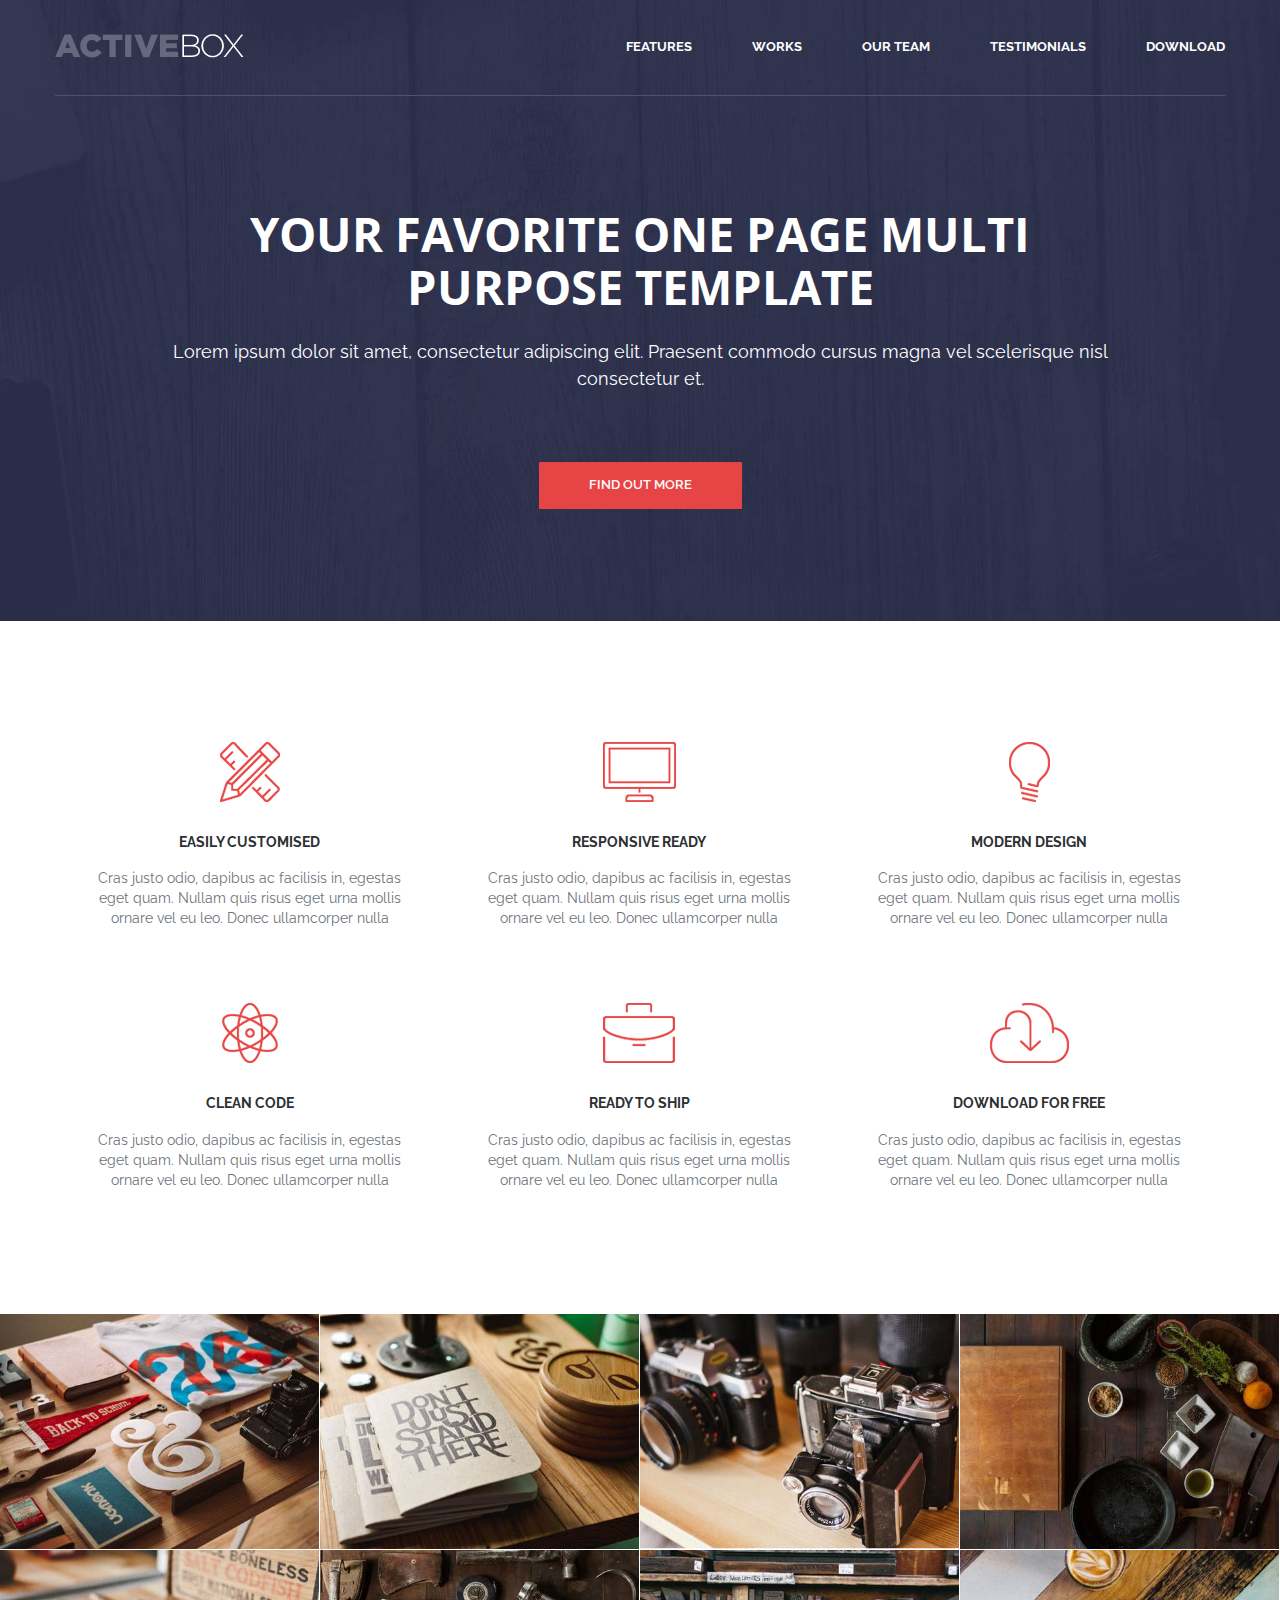
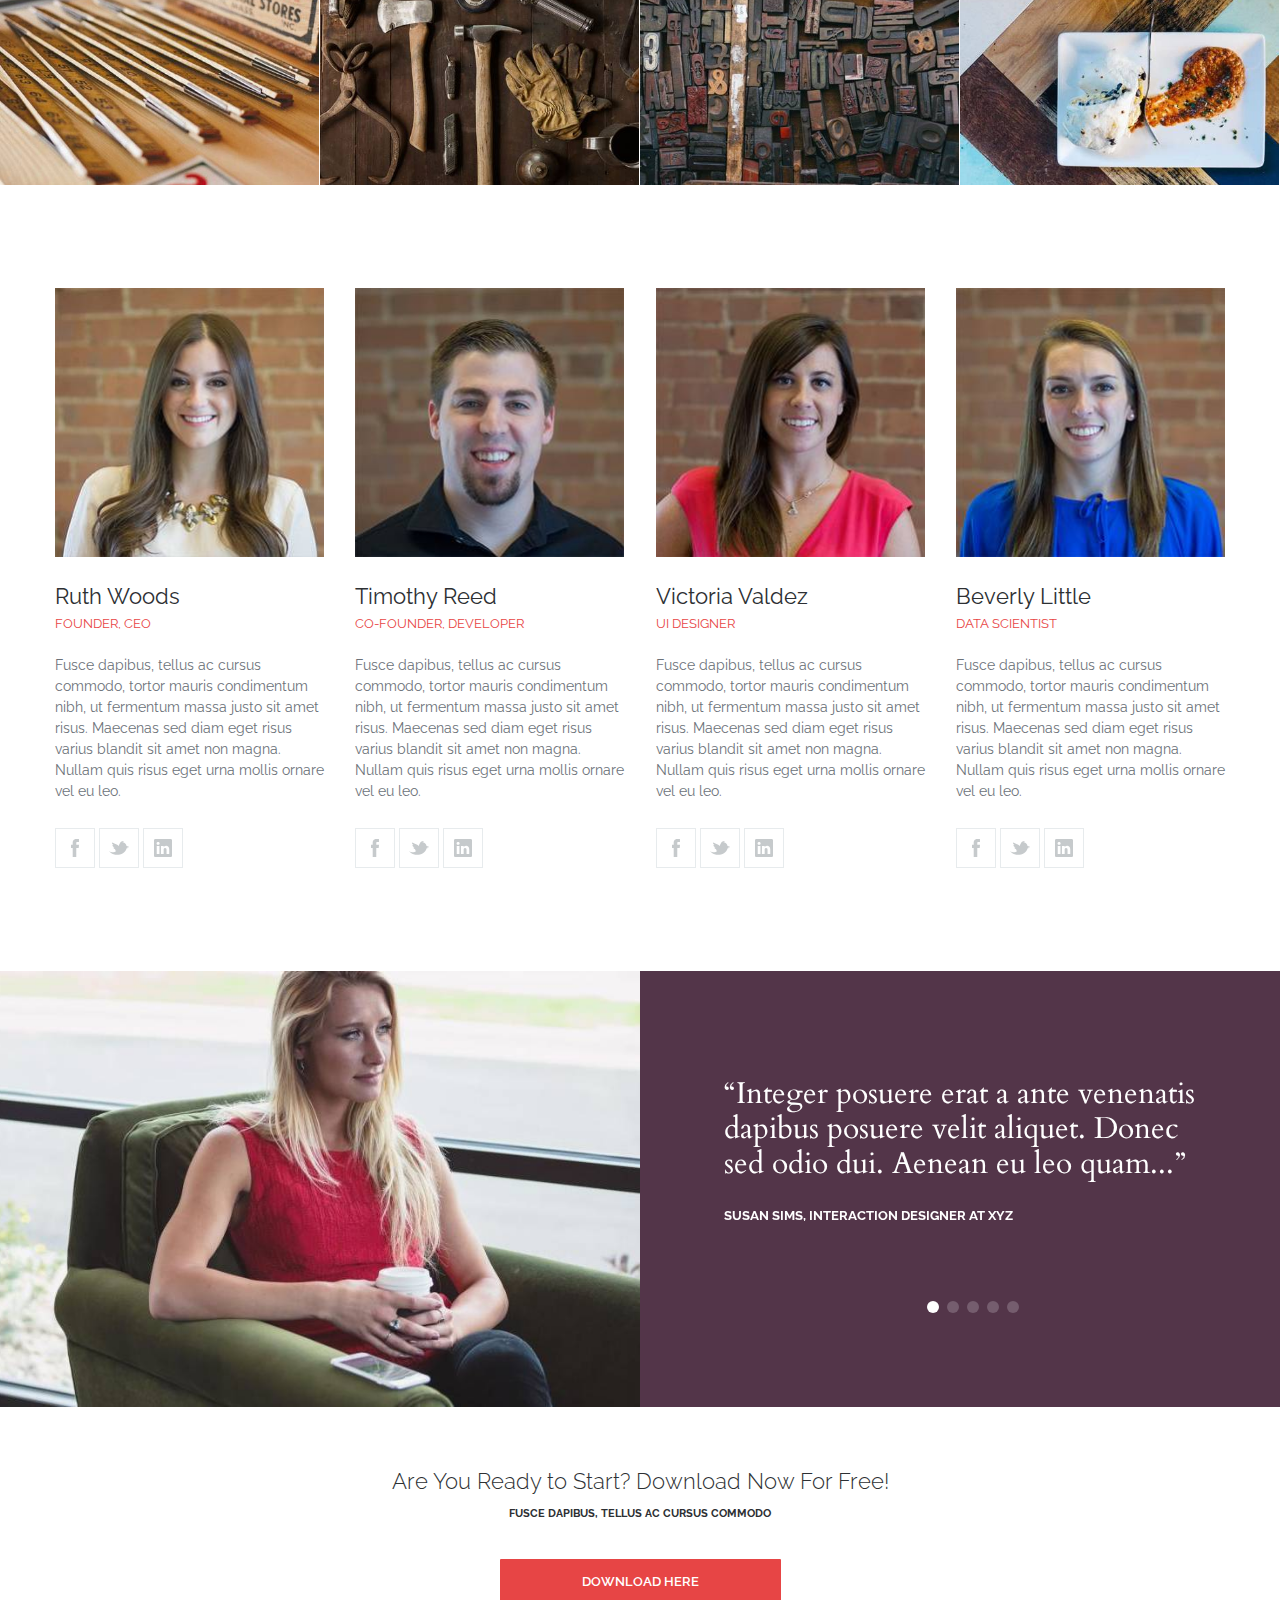
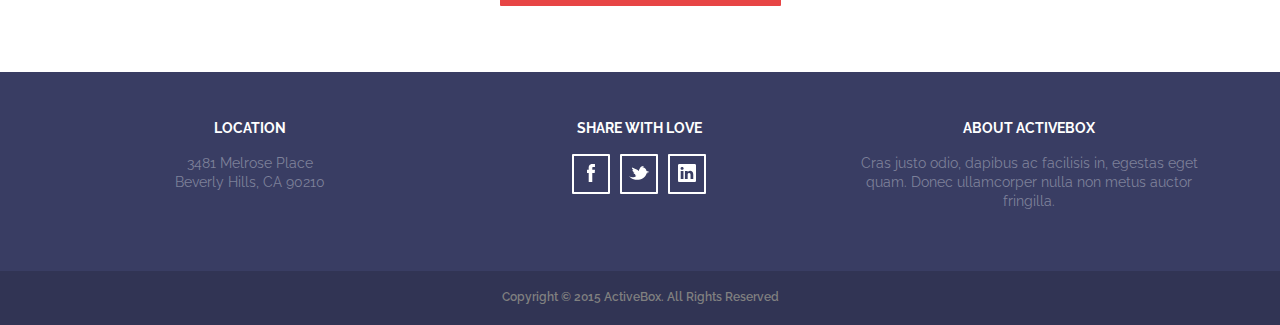
<file: activebox/index.html>
<!DOCTYPE html>
<html lang="zxx">
<head>
	<meta charset="UTF-8">
	<meta name="viewport" content="width=device-width, initial-scale=1.0">
	<link rel="stylesheet" type="text/css" href="styles/style.css">
	<link rel="icon" type="image/svg" sizes="32x32" href="icon/main.svg">
	<title>Activebox</title>
</head>
<body>
	<header class="header">
		<div class="container">
			<div class="header__row">
				<div class="header__logo"><a href="#"><img src="img/header/ActiveBox.svg" alt="logo"></a></div>
				<nav class="navigation">
					<ul class="navigation__list">
						<li class="navigation__item"><a href="features" class="navigation__link">Features</a></li>
						<li class="navigation__item"><a href="works" class="navigation__link">Works</a></li>
						<li class="navigation__item"><a href="team" class="navigation__link">Our Team</a></li>
						<li class="navigation__item"><a href="testimonials" class="navigation__link">Testimonials</a></li>
						<li class="navigation__item"><a href="download" class="navigation__link">Download</a></li>
					</ul>
				</nav>
				<div class="burger">
					<div class="burger__line"></div>
				</div>
			</div>
		</div>
	</header>
	<section class="front">
		<div class="container">
			<div class="front__col">
				<div class="front__content">
					<h1 class="front__title">Your Favorite One Page
					Multi Purpose Template</h1>
					<p class="front__text">Lorem ipsum dolor sit amet, consectetur adipiscing elit. Praesent commodo cursus magna
					vel scelerisque nisl consectetur et.</p>
					<a href="#" class="button">Find Out More</a>
				</div>
			</div>
		</div>
	</section>
	<main class="main">
		<section class="quality" id="features">
			<div class="container">
				<div class="quality__row">
					<div class="quality__item">
						<img src="img/quality/1.svg" alt="quality" class="quality__img">
						<h2 class="quality__title">Easily Customised</h2>
						<p class="quality__text">Cras justo odio, dapibus ac facilisis in, egestas eget quam. Nullam quis risus eget urna mollis ornare vel eu leo. Donec ullamcorper nulla</p>
					</div>
					<div class="quality__item">
						<img src="img/quality/2.svg" alt="quality" class="quality__img">
						<h2 class="quality__title">Responsive REady</h2>
						<p class="quality__text">Cras justo odio, dapibus ac facilisis in, egestas eget quam. Nullam quis risus eget urna mollis ornare vel eu leo. Donec ullamcorper nulla</p>
					</div>
					<div class="quality__item">
						<img src="img/quality/3.svg" alt="quality" class="quality__img">
						<h2 class="quality__title">Modern Design</h2>
						<p class="quality__text">Cras justo odio, dapibus ac facilisis in, egestas eget quam. Nullam quis risus eget urna mollis ornare vel eu leo. Donec ullamcorper nulla</p>
					</div>
					<div class="quality__item">
						<img src="img/quality/4.svg" alt="quality" class="quality__img">
						<h2 class="quality__title">Clean Code</h2>
						<p class="quality__text">Cras justo odio, dapibus ac facilisis in, egestas eget quam. Nullam quis risus eget urna mollis ornare vel eu leo. Donec ullamcorper nulla</p>
					</div>
					<div class="quality__item">
						<img src="img/quality/5.svg" alt="quality" class="quality__img">
						<h2 class="quality__title">Ready to Ship</h2>
						<p class="quality__text">Cras justo odio, dapibus ac facilisis in, egestas eget quam. Nullam quis risus eget urna mollis ornare vel eu leo. Donec ullamcorper nulla</p>
					</div>
					<div class="quality__item">
						<img src="img/quality/6.svg" alt="quality" class="quality__img">
						<h2 class="quality__title">Download for Free</h2>
						<p class="quality__text">Cras justo odio, dapibus ac facilisis in, egestas eget quam. Nullam quis risus eget urna mollis ornare vel eu leo. Donec ullamcorper nulla</p>
					</div>
				</div>
			</div>
		</section>
		<section class="works" id="works">
			<div class="works__row">
				<div class="works__item">
					<img src="img/works/1.jpg" alt="works__photo" class="works__img">
					<div class="works__hover">
						<h2 class="works__title">Project Name</h2>
						<span class="works__subtitle">User Interface Design</span>
					</div>
				</div>
				<div class="works__item">
					<img src="img/works/2.jpg" alt="works__photo" class="works__img">
					<div class="works__hover">
						<h2 class="works__title">Project Name</h2>
						<span class="works__subtitle">User Interface Design</span>
					</div>
				</div>
				<div class="works__item">
					<img src="img/works/3.jpg" alt="works__photo" class="works__img">
					<div class="works__hover">
						<h2 class="works__title">Project Name</h2>
						<span class="works__subtitle">User Interface Design</span>
					</div>
				</div>
				<div class="works__item">
					<img src="img/works/4.jpg" alt="works__photo" class="works__img">
					<div class="works__hover">
						<h2 class="works__title">Project Name</h2>
						<span class="works__subtitle">User Interface Design</span>
					</div>
				</div>
				<div class="works__item">
					<img src="img/works/5.jpg" alt="works__photo" class="works__img">
					<div class="works__hover">
						<h2 class="works__title">Project Name</h2>
						<span class="works__subtitle">User Interface Design</span>
					</div>
				</div>
				<div class="works__item">
					<img src="img/works/6.jpg" alt="works__photo" class="works__img">
					<div class="works__hover">
						<h2 class="works__title">Project Name</h2>
						<span class="works__subtitle">User Interface Design</span>
					</div>
				</div>
				<div class="works__item">
					<img src="img/works/7.jpg" alt="works__photo" class="works__img">
					<div class="works__hover">
						<h2 class="works__title">Project Name</h2>
						<span class="works__subtitle">User Interface Design</span>
					</div>
				</div>
				<div class="works__item">
					<img src="img/works/8.jpg" alt="works__photo" class="works__img">
					<div class="works__hover">
						<h2 class="works__title">Project Name</h2>
						<span class="works__subtitle">User Interface Design</span>
					</div>
				</div>
			</div>
		</section>
		<section class="comand" id="team" >
			<div class="container">
				<div class="comand__row">
					<div class="comand__item">
						<img src="img/comand/image_1.jpg" alt="photo" class="comand__photo">
						<h2 class="comand__name">Ruth Woods</h2>
						<span class="comand__prof">Founder, CEO</span>
						<p class="comand__description">Fusce dapibus, tellus ac cursus commodo, tortor mauris condimentum nibh, ut fermentum massa justo sit amet risus. Maecenas sed diam eget risus varius blandit sit amet non magna. Nullam quis risus eget urna mollis ornare vel eu leo.</p>
						<div class="comand__links">
							<a href="#" class="comand__link"><img src="img/comand/1.svg" alt="link"></a>
						    <a href="#" class="comand__link"><img src="img/comand/2.svg" alt="link"></a>
						    <a href="#" class="comand__link"><img src="img/comand/3.svg" alt="link"></a>
						</div>
					</div>
					<div class="comand__item">
						<img src="img/comand/image_2.jpg" alt="photo" class="comand__photo">
						<h2 class="comand__name">Timothy Reed</h2>
						<span class="comand__prof">Co-Founder, Developer</span>
						<p class="comand__description">Fusce dapibus, tellus ac cursus commodo, tortor mauris condimentum nibh, ut fermentum massa justo sit amet risus. Maecenas sed diam eget risus varius blandit sit amet non magna. Nullam quis risus eget urna mollis ornare vel eu leo.</p>
						<div class="comand__links">
							<a href="#" class="comand__link"><img src="img/comand/1.svg" alt="link"></a>
						    <a href="#" class="comand__link"><img src="img/comand/2.svg" alt="link"></a>
						    <a href="#" class="comand__link"><img src="img/comand/3.svg" alt="link"></a>
						</div>
					</div>
					<div class="comand__item">
						<img src="img/comand/image_3.jpg" alt="photo" class="comand__photo">
						<h2 class="comand__name">Victoria Valdez</h2>
						<span class="comand__prof">UI Designer</span>
						<p class="comand__description">Fusce dapibus, tellus ac cursus commodo, tortor mauris condimentum nibh, ut fermentum massa justo sit amet risus. Maecenas sed diam eget risus varius blandit sit amet non magna. Nullam quis risus eget urna mollis ornare vel eu leo.</p>
						<div class="comand__links">
							<a href="#" class="comand__link"><img src="img/comand/1.svg" alt="link"></a>
						    <a href="#" class="comand__link"><img src="img/comand/2.svg" alt="link"></a>
						    <a href="#" class="comand__link"><img src="img/comand/3.svg" alt="link"></a>
						</div>
					</div>
					<div class="comand__item">
						<img src="img/comand/image_4.jpg" alt="photo" class="comand__photo">
						<h2 class="comand__name">Beverly Little</h2>
						<span class="comand__prof">Data Scientist</span>
						<p class="comand__description">Fusce dapibus, tellus ac cursus commodo, tortor mauris condimentum nibh, ut fermentum massa justo sit amet risus. Maecenas sed diam eget risus varius blandit sit amet non magna. Nullam quis risus eget urna mollis ornare vel eu leo.</p>
						<div class="comand__links">
							<a href="#" class="comand__link"><img src="img/comand/1.svg" alt="link"></a>
						    <a href="#" class="comand__link"><img src="img/comand/2.svg" alt="link"></a>
						    <a href="#" class="comand__link"><img src="img/comand/3.svg" alt="link"></a>
						</div>
					</div>
				</div>
			</div>
		</section>
		<section class="review" id="testimonials">
			<div class="review__photo">
				<img src="img/review/photo.jpg" alt="photo">
			</div>
			<div class="container">
				<div class="review__row">
					<div class="slider">
						<div class="slider__item">
							<h3 class="slider__text">“Integer posuere erat a ante venenatis dapibus posuere velit aliquet. Donec sed odio dui. Aenean eu leo quam...”</h3>
							<span class="slider__aftor">Susan Sims, Interaction Designer at XYZ</span>
						</div>
						<div class="slider__item">
							<h3 class="slider__text">“Integer posuere erat a ante venenatis dapibus posuere velit aliquet. Donec sed odio dui. Aenean eu leo quam...”</h3>
							<span class="slider__aftor">Susan Sims, Interaction Designer at XYZ</span>
						</div>
						<div class="slider__item">
							<h3 class="slider__text">“Integer posuere erat a ante venenatis dapibus posuere velit aliquet. Donec sed odio dui. Aenean eu leo quam...”</h3>
							<span class="slider__aftor">Susan Sims, Interaction Designer at XYZ</span>
						</div>
						<div class="slider__item">
							<h3 class="slider__text">“Integer posuere erat a ante venenatis dapibus posuere velit aliquet. Donec sed odio dui. Aenean eu leo quam...”</h3>
							<span class="slider__aftor">Susan Sims, Interaction Designer at XYZ</span>
						</div>
						<div class="slider__item">
							<h3 class="slider__text">“Integer posuere erat a ante venenatis dapibus posuere velit aliquet. Donec sed odio dui. Aenean eu leo quam...”</h3>
							<span class="slider__aftor">Susan Sims, Interaction Designer at XYZ</span>
						</div>
					</div>
				</div>
			</div>
		</section>
		<section class="download" id="download">
			<div class="container">
				<div class="download__box">
					<h2 class="download__title">Are You Ready to Start? Download Now For Free!</h2>
					<span class="download__subtitle">Fusce dapibus, tellus ac cursus commodo</span>
					<a href="#" class="button button--download">Download Here</a>
				</div>
			</div>
		</section>
		<section class="footer">
			<div class="container">
				<div class="footer__row">
					<div class="footer__item">
						<h3 class="footer__title">Location</h3>
						<span class="footer__text">3481 Melrose Place<br>Beverly Hills, CA 90210</span>
					</div>
					<div class="footer__item">
						<h3 class="footer__title">Share with Love</h3>
						<a href="#" class="footer__link"><img src="img/footer/1.svg" alt="link"></a>
						<a href="#" class="footer__link"><img src="img/footer/2.svg" alt="link"></a>
						<a href="#" class="footer__link"><img src="img/footer/3.svg" alt="link"></a>
					</div>
					<div class="footer__item">
						<h3 class="footer__title">About ActiveBox</h3>
						<p class="footer__text">Cras justo odio, dapibus ac facilisis in, egestas eget quam. Donec ullamcorper nulla non metus auctor fringilla.</p>
					</div>
				</div>
			</div>
		</section>
	</main>
	<footer class="aftor">
		<div class="container">
			<div class="aftor__box">
				<span>Copyright © 2015 ActiveBox. All Rights Reserved</span>
			</div>
		</div>
	</footer>
	<script src="https://code.jquery.com/jquery-3.5.1.min.js"></script>
	<script src="js/slick.min.js"></script>
	<script src="js/main.js"></script>
</body>
</html>
</file>
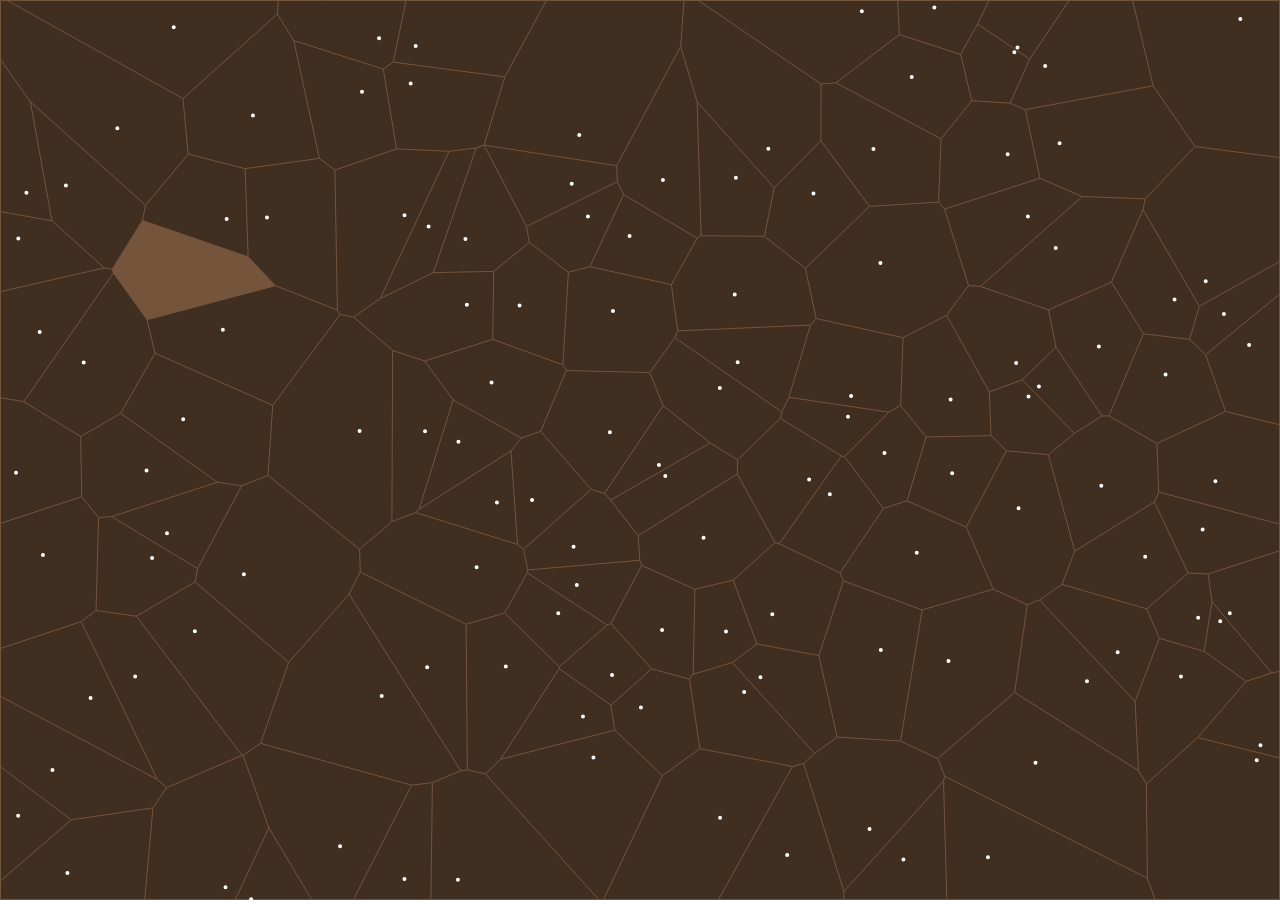
<file: delau/index.html>
<!doctype html>
<html lang="en">
<head>
  <meta charset="utf-8">
  <title>NewApp</title>
  <meta name="viewport" content="width=device-width, initial-scale=1">
  <link rel="stylesheet" href="css/style.css">
</head>
<body>
  <div class="my-canvas">
    <canvas id="myCanvas" class="p5Canvas" width="1115" height="912" style="width: 1115px; height: 912px;"></canvas>
  </div>
  <script src="js/d3-delaunay.js"></script>
  <script src="js/d3-app.js"></script>
  <script>
    const canvas = document.getElementById("myCanvas");
    app(canvas, d3.Delaunay, window).run();
  </script>
</body>
</html>
</file>
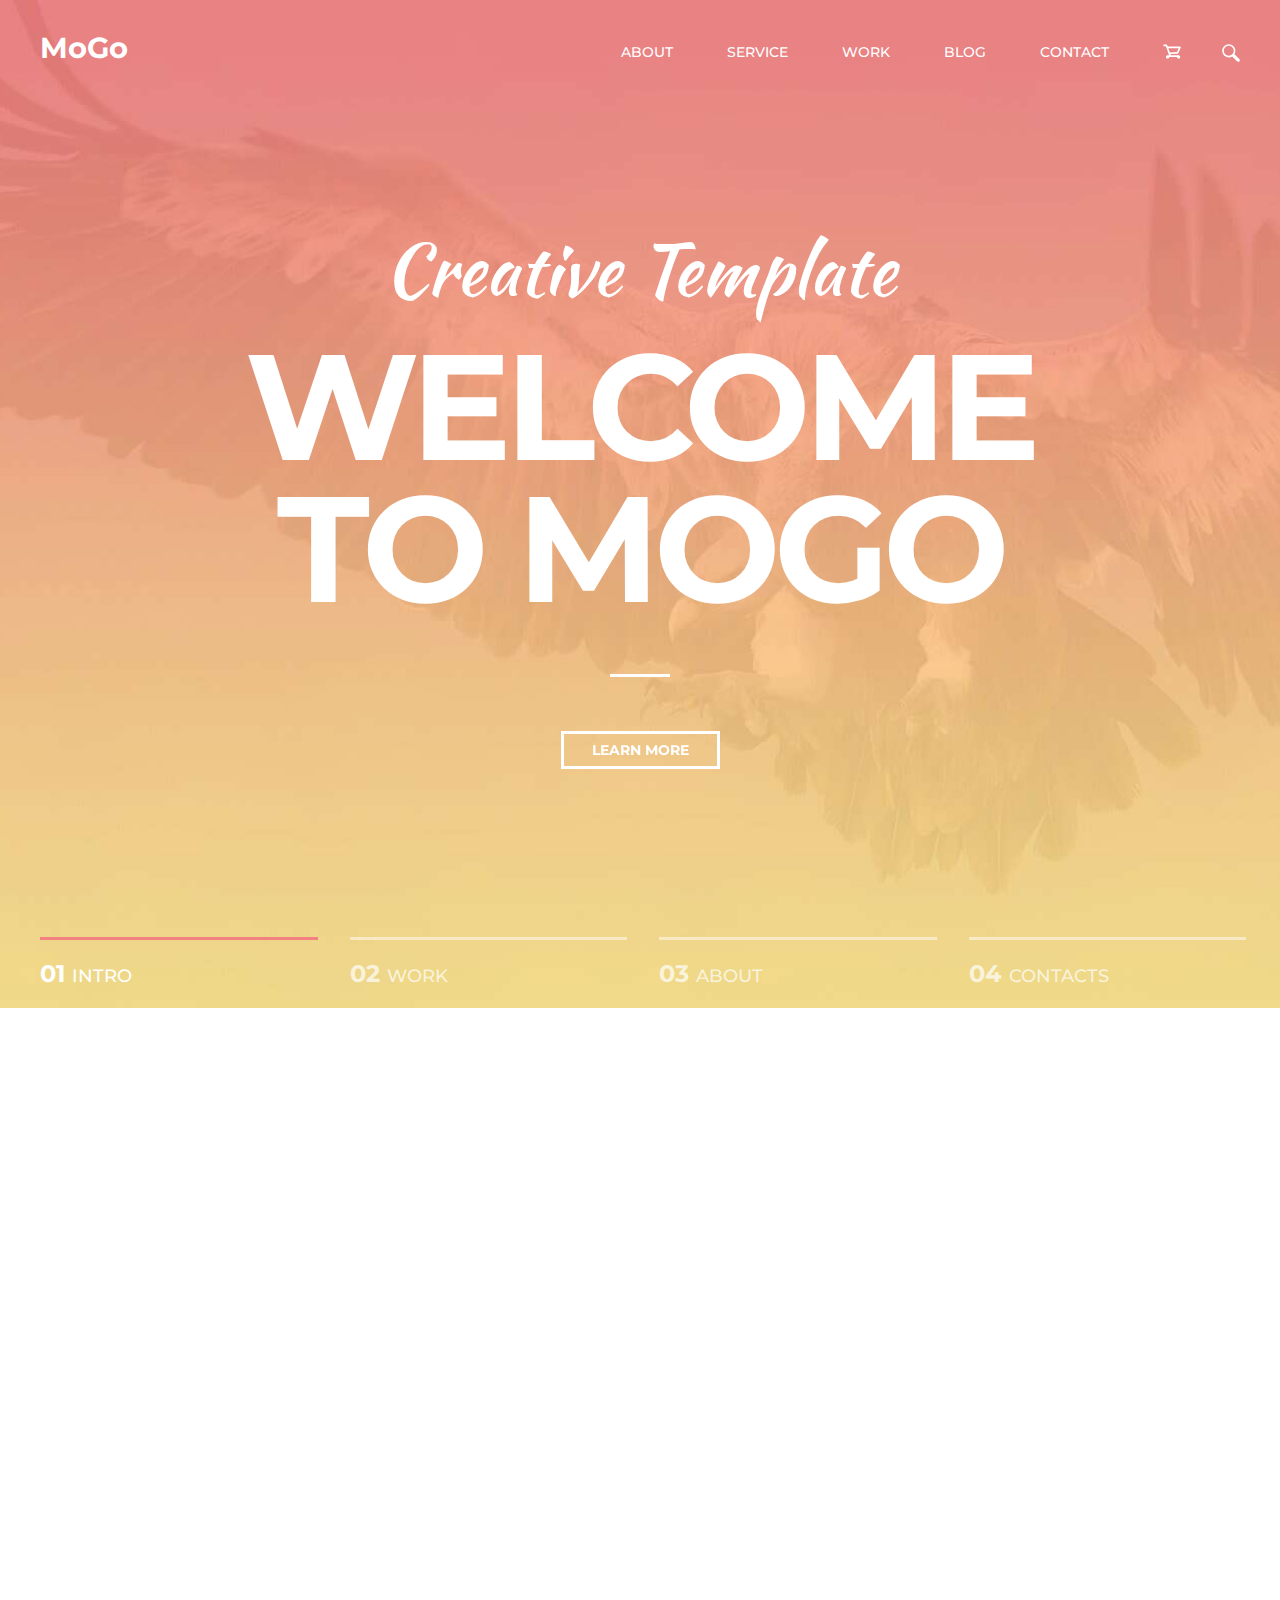
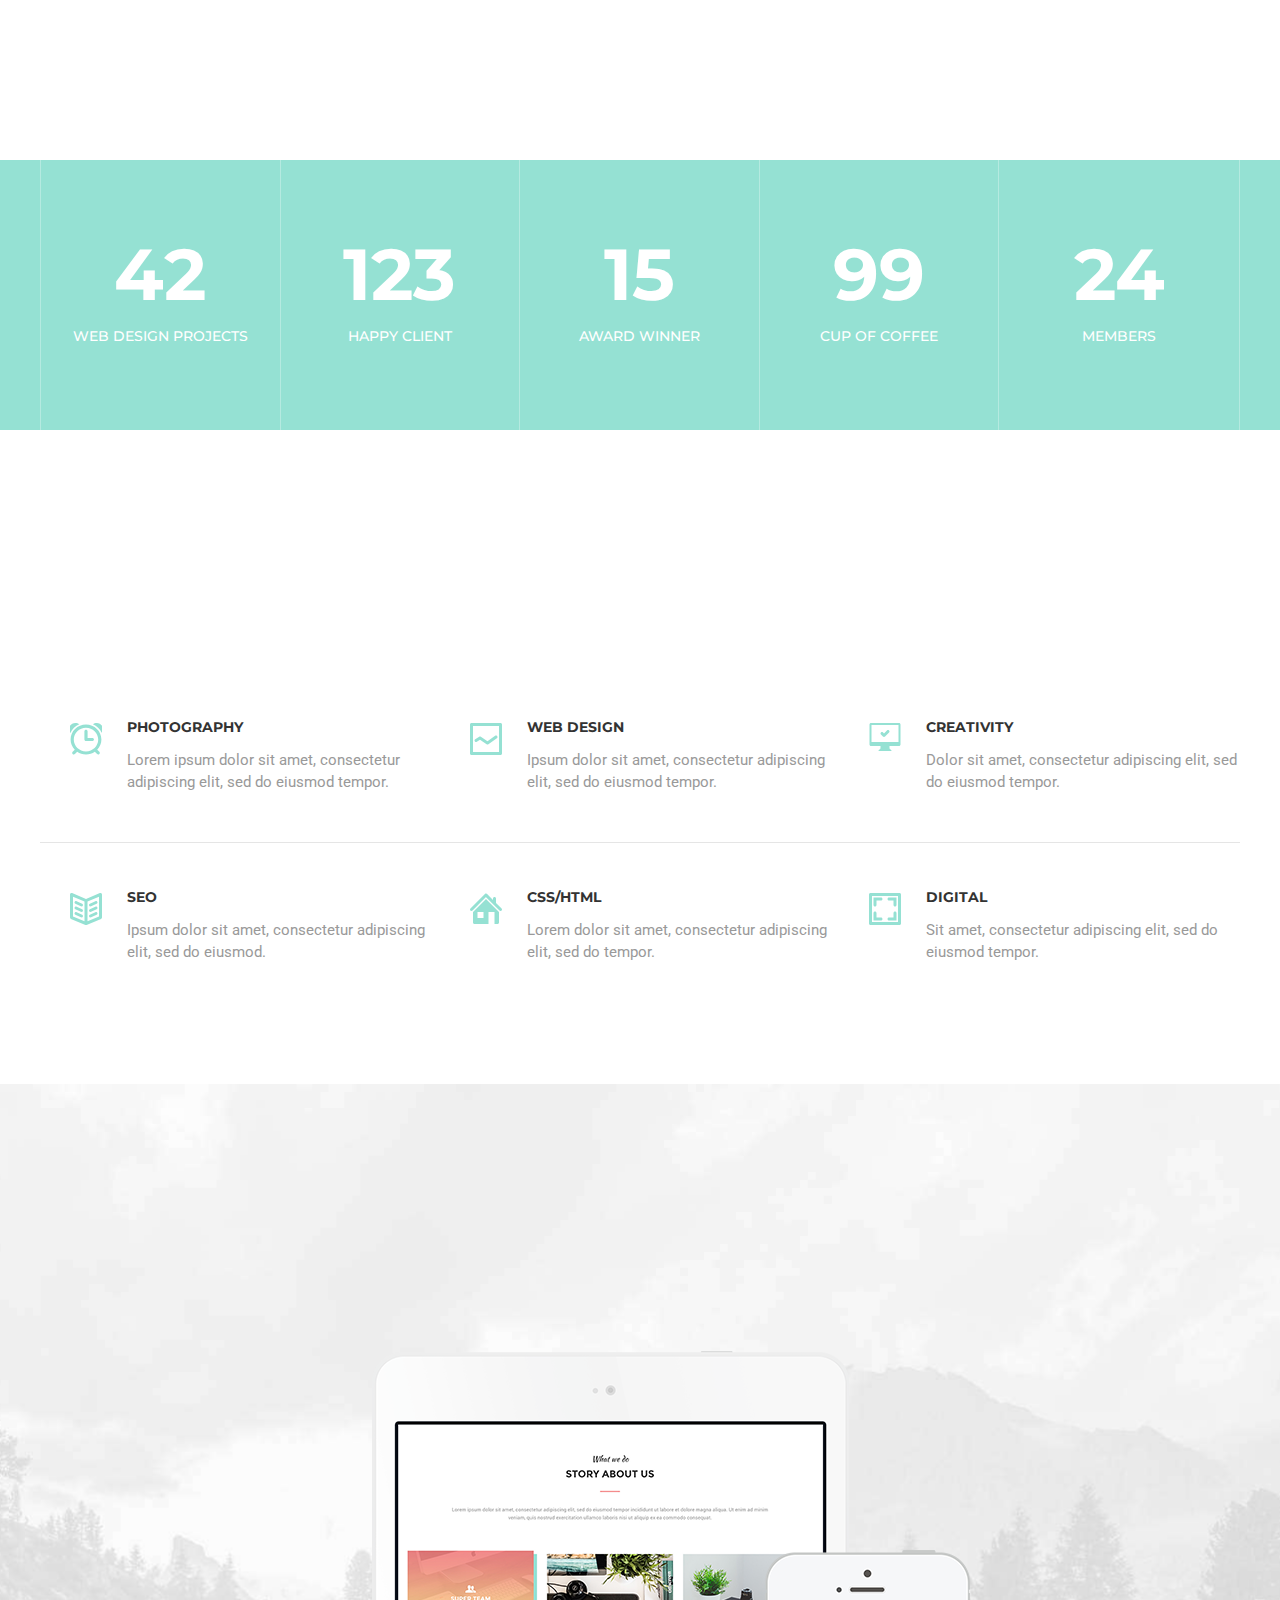
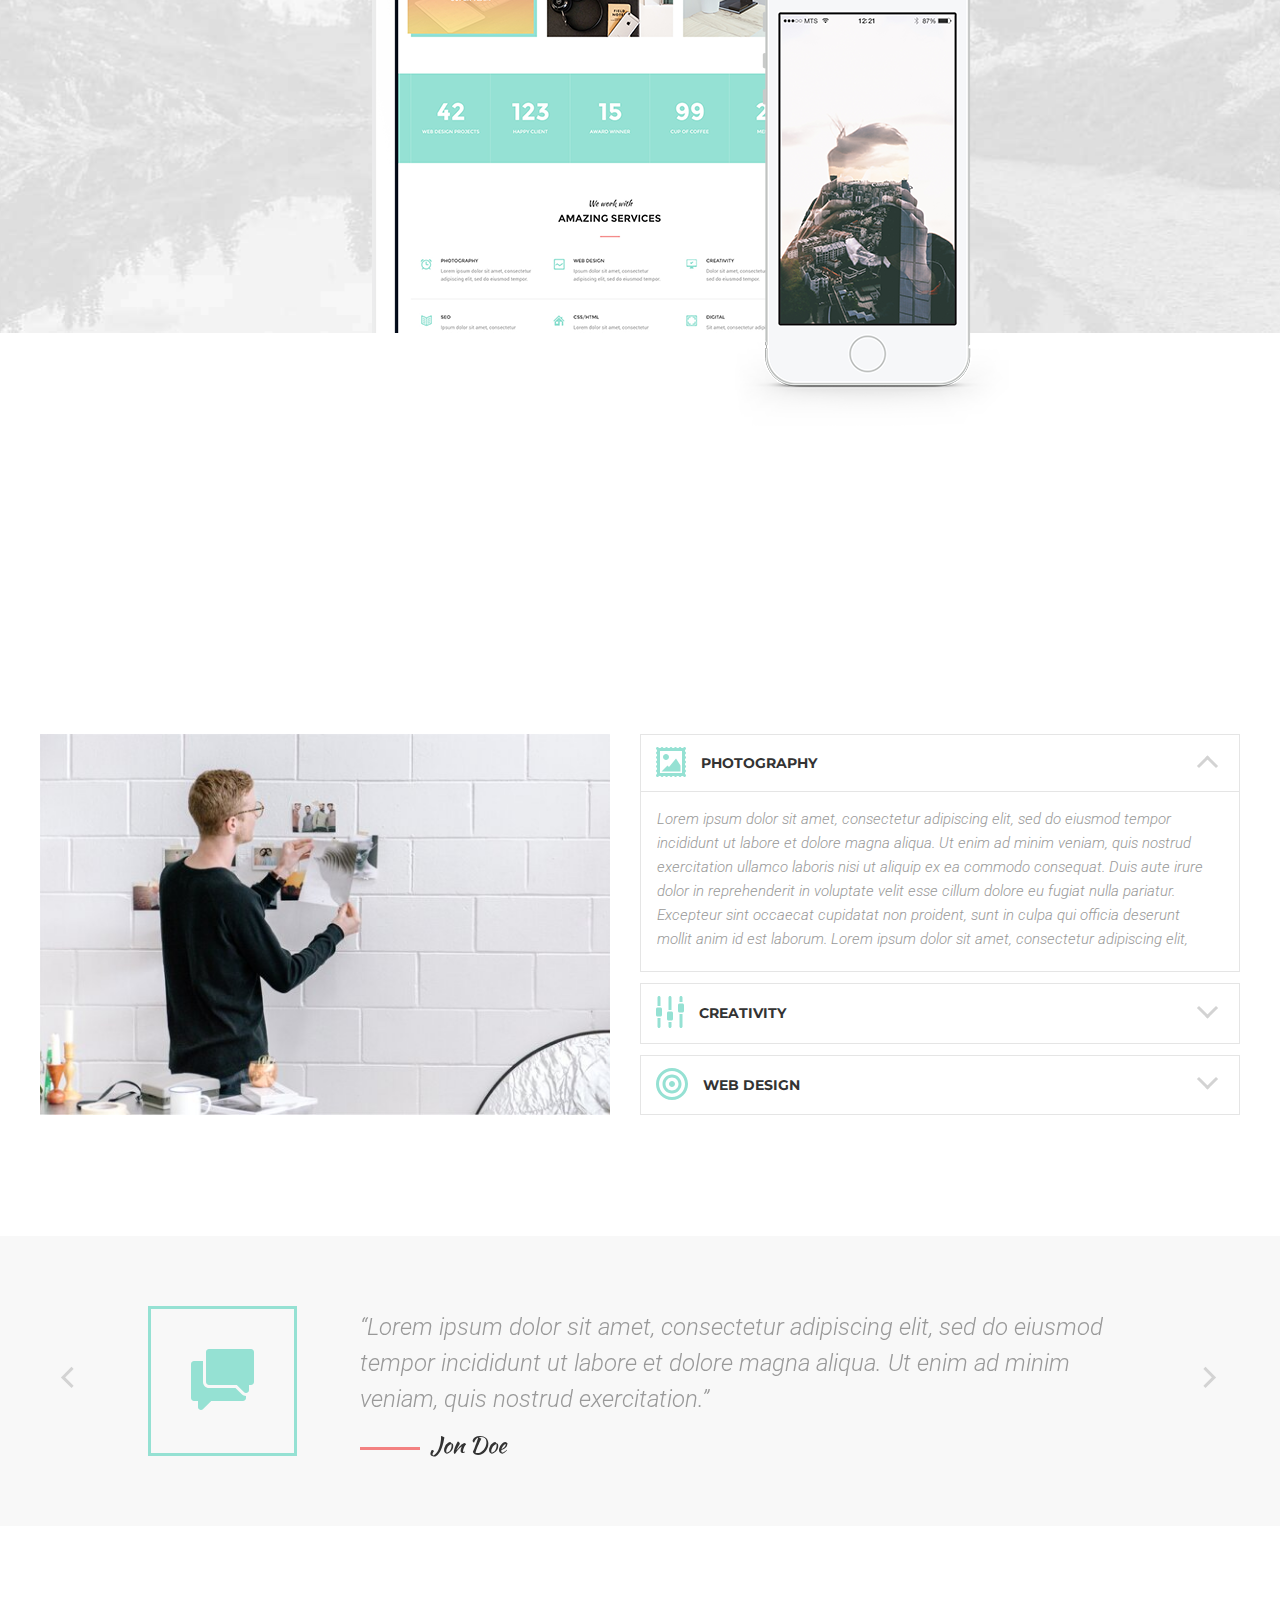
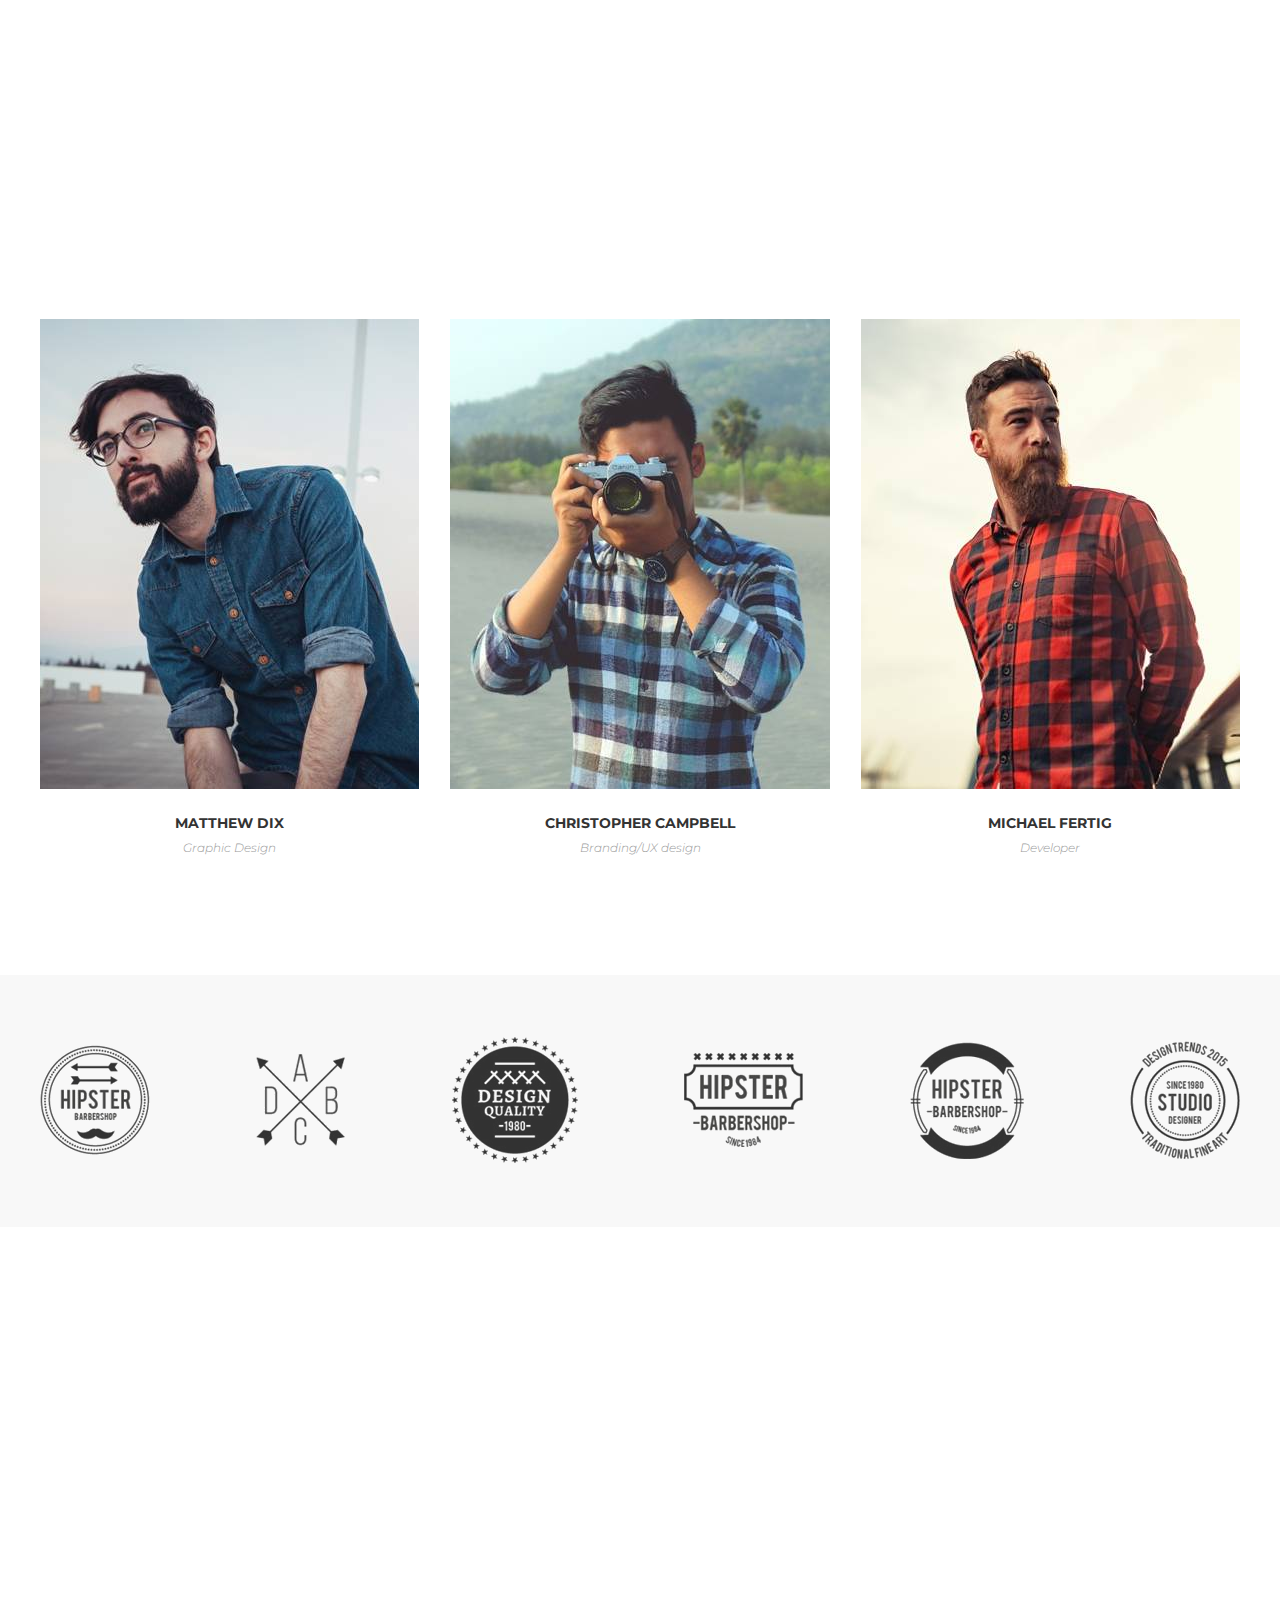
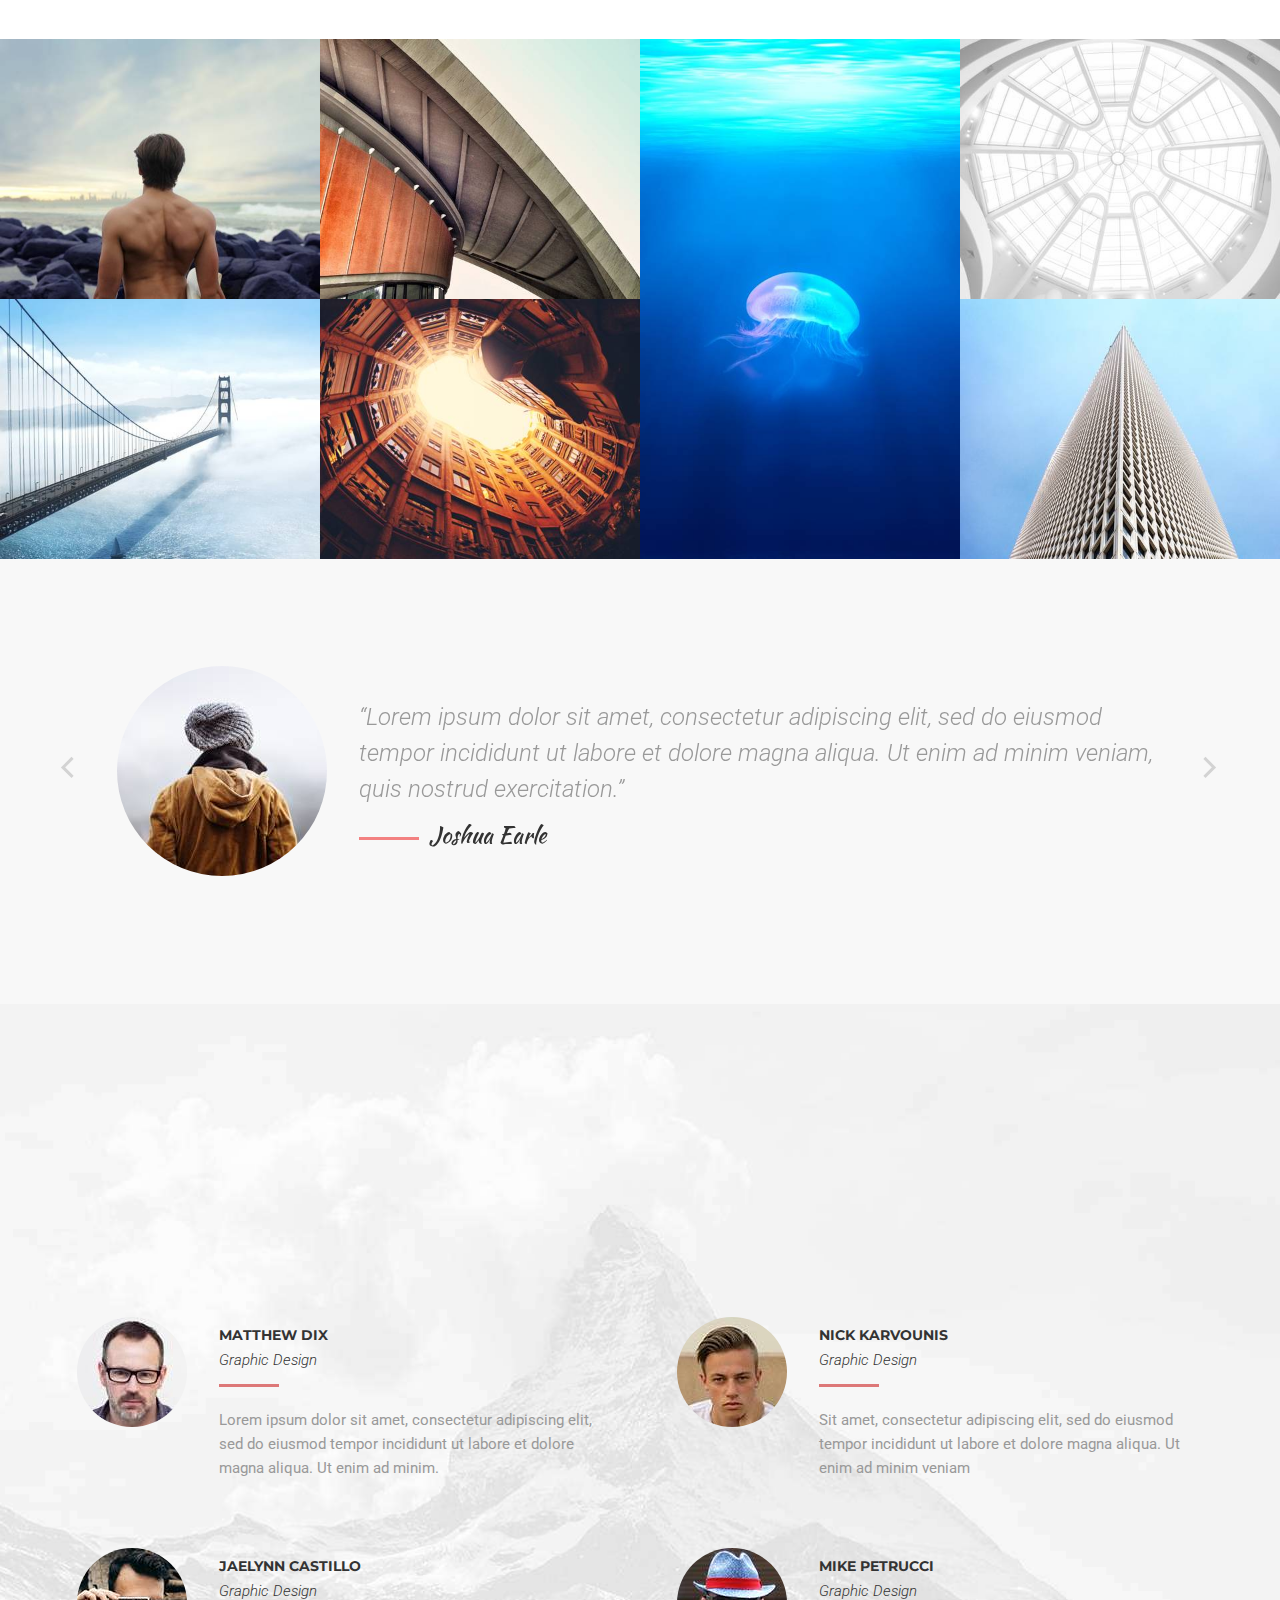
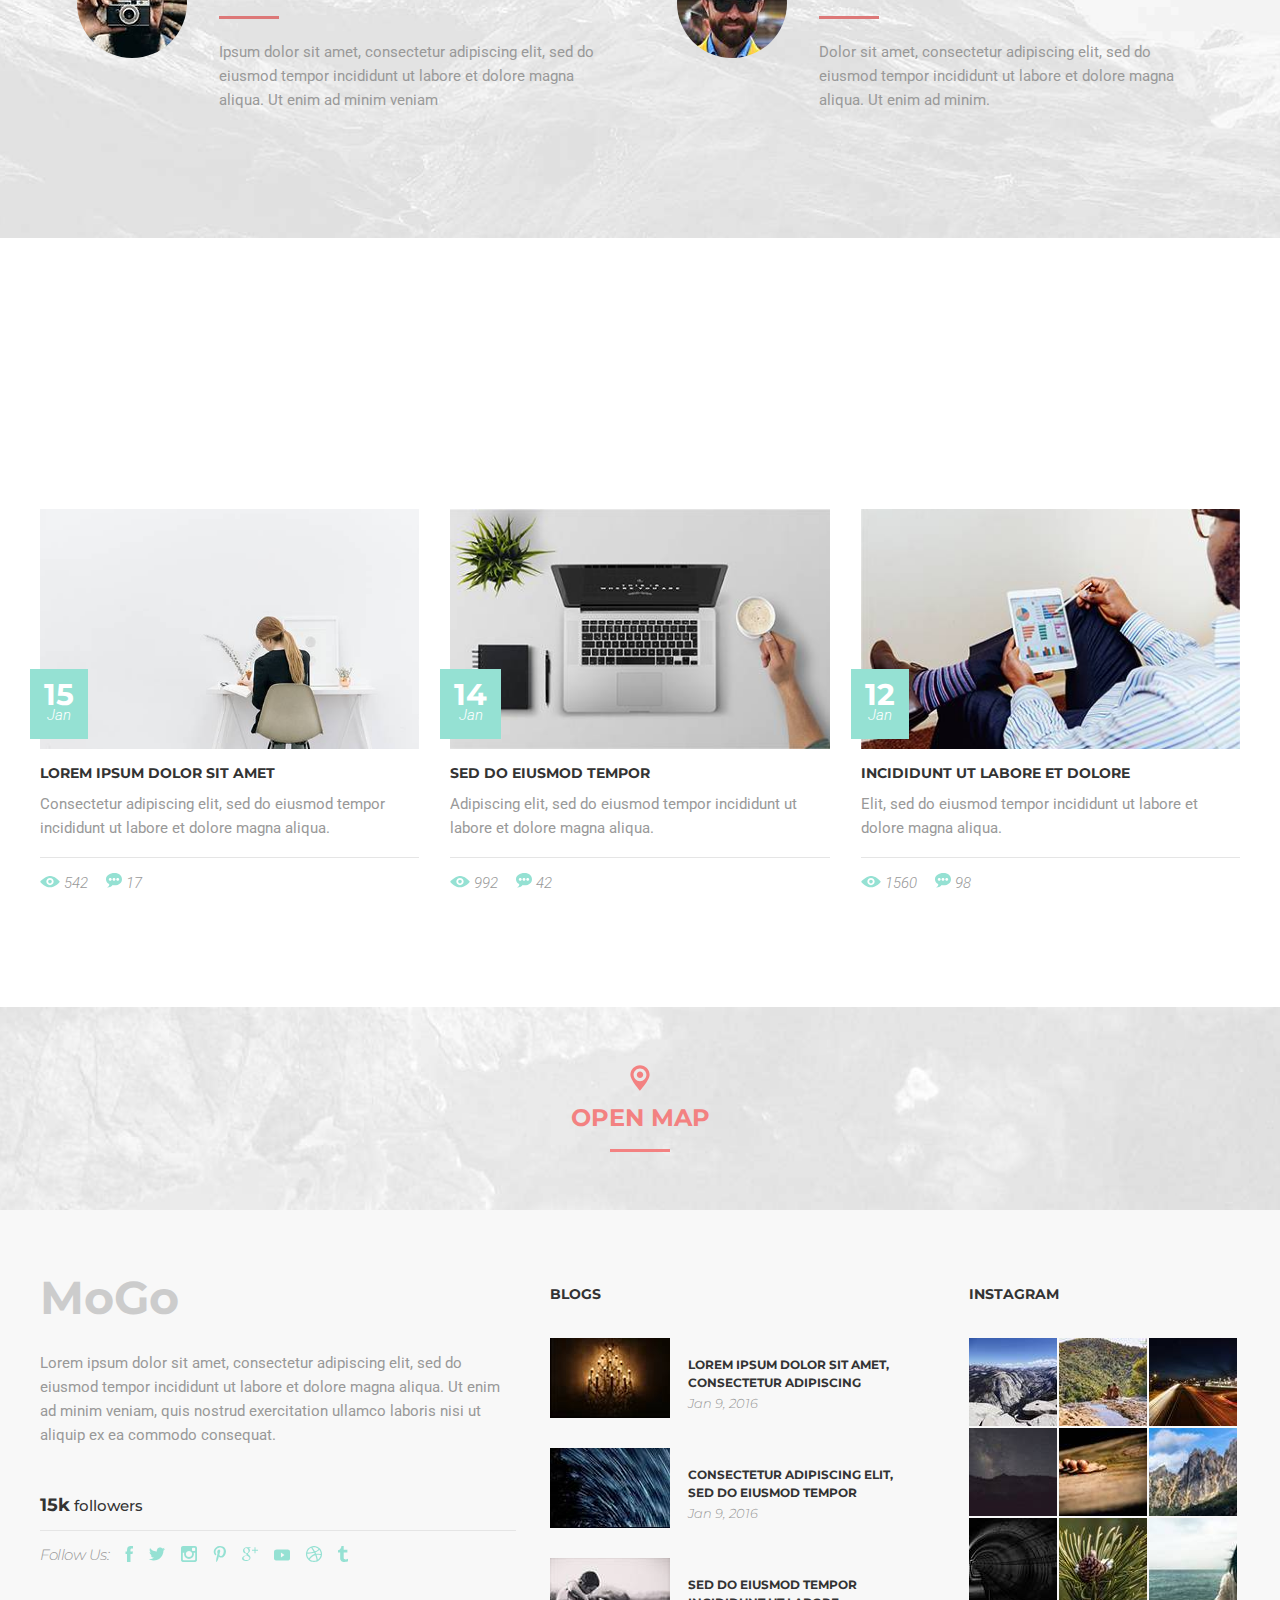
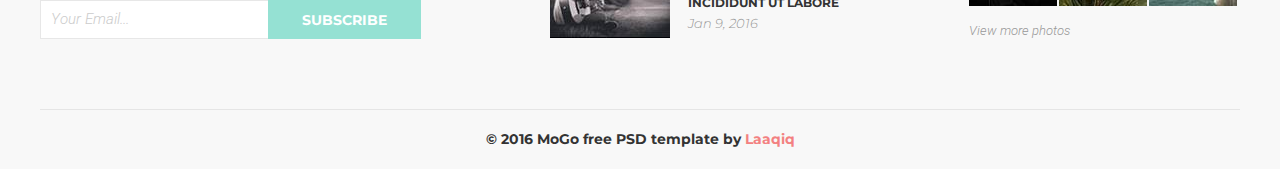
<file: mogo/index.html>
<!DOCTYPE html>
<!-- lang="zxx" -->
<html lang="zxx">
<head>
	<meta charset="UTF-8">
	<meta name="viewport" content="width=device-width, initial-scale=1.0">
	<link rel="stylesheet" type="text/css" href="styles/style.css">
	<link rel="icon" type="image/icon" sizes="32x32" href="icon/Main.ico">
	<link rel="stylesheet" type="text/css" href="styles/animation.css">
	<title>MoGo</title>
</head>
<body>
	<!-- Header -->
	<header class="header">
		<div class="container">
			<div class="header__row">
				<div class="header__logo">MoGo</div>
				<nav class="navigation">
					<ul class="navigation__list">
						<li class="navigation__item"><a href="#about" class="navigation__link">About</a></li>
						<li class="navigation__item"><a href="#service" class="navigation__link">service</a></li>
						<li class="navigation__item"><a href="#work" class="navigation__link">work</a></li>
						<li class="navigation__item"><a href="#blog" class="navigation__link">blog</a></li>
						<li class="navigation__item"><a href="#contact" class="navigation__link">contact</a></li>
						<li class="navigation__icon"><svg xmlns="http://www.w3.org/2000/svg" viewBox="0 0 18 15" width="18" height="15"><style>	tspan { white-space:pre }.shp0 { fill: #ffffff}</style><path class="navigation__icon--link" d="M17.73 3.66L17.73 3.66L15.25 9.16L15.25 9.16C15.13 9.43 14.87 9.63 14.55 9.65L14.55 9.65L7.43 10.12L7.84 11.3L15.6 11.3C16.51 11.3 17.25 12.04 17.25 12.95C17.25 13.86 16.51 14.6 15.6 14.6C14.69 14.6 13.95 13.86 13.95 12.95L6.25 12.95C6.25 13.86 5.51 14.6 4.6 14.6C3.69 14.6 2.95 13.86 2.95 12.95C2.95 12.04 3.69 11.3 4.6 11.3L6.09 11.3L2.91 2.22L1.02 2.22C0.57 2.22 0.2 1.86 0.2 1.4C0.2 0.94 0.57 0.57 1.02 0.57L3.5 0.57C3.86 0.57 4.16 0.81 4.28 1.13L4.28 1.13L4.76 2.5L16.97 2.5C17.43 2.5 17.8 2.87 17.8 3.32C17.8 3.45 17.77 3.56 17.73 3.66ZM5.34 4.15L6.86 8.51L13.95 8.03L15.7 4.15L5.34 4.15Z"/></svg></li>
				     	<li class="navigation__icon"><svg xmlns="http://www.w3.org/2000/svg" viewBox="0 0 18 18" width="18" height="18"><style>	tspan { white-space:pre }.shp0 { fill: #ffffff } </style><path class="navigation__icon--link" d="M17.32 14.98C17.62 15.28 17.8 15.69 17.8 16.15C17.8 17.06 17.06 17.8 16.15 17.8C15.69 17.8 15.28 17.61 14.98 17.32L14.98 17.32L10.15 12.48C9.17 13.06 8.02 13.4 6.8 13.4C3.15 13.4 0.2 10.45 0.2 6.8C0.2 3.15 3.15 0.2 6.8 0.2C10.45 0.2 13.4 3.15 13.4 6.8C13.4 8.02 13.06 9.16 12.48 10.15L17.32 14.98L17.32 14.98ZM6.8 1.85C4.07 1.85 1.85 4.07 1.85 6.8C1.85 9.53 4.07 11.75 6.8 11.75C9.53 11.75 11.75 9.53 11.75 6.8C11.75 4.07 9.53 1.85 6.8 1.85Z" /></svg></li>
					</ul>
				</nav>
			</div>
		</div>
	</header>
	<!-- front -->
	<section class="front">
		<div class="container">
			<div class="front__col">
				<div class="box box--front">
					<div class="front__item">
						<span class="front__suptitle">Creative Template</span>
						<h1 class="front__title">Welcome to MoGo</h1>
						<a href="#" class="button">Learn more</a>
					</div>
					<div class="front__item">
						<span class="front__suptitle">Creative Template</span>
						<h1 class="front__title">Welcome to MoGo</h1>
						<a href="#" class="button">Learn more</a>
					</div>
					<div class="front__item">
						<span class="front__suptitle">Creative Template</span>
						<h1 class="front__title">Welcome to MoGo</h1>
						<a href="#" class="button">Learn more</a>
					</div>
					<div class="front__item">
						<span class="front__suptitle">Creative Template</span>
						<h1 class="front__title">Welcome to MoGo</h1>
						<a href="#" class="button">Learn more</a>
					</div>
				</div>
				<div class="slider">
				</div>
			</div>
		</div>
	</section>
	<main class="main">
		<!-- About -->
		<section class="about" id="#about">
			<div class="container">
				<div class="box box--about">
					<span class="suptitle animation" data-animation="show-dw">What we do</span>
					<h2 class="title animation" data-animation="show-dw">Story about us</h2>
					<p class="subtitle animation" data-animation="show-dw">Lorem ipsum dolor sit amet, consectetur adipiscing elit, sed do eiusmod tempor incididunt ut labore et dolore magna aliqua. Ut enim ad minim veniam, quis nostrud exercitation ullamco laboris nisi ut aliquip ex ea commodo consequat.</p>
				</div>
				<div class="about__row">
					<div class="about__item animation no-repeat" data-animation="show-scale">
						<div class="about__photo">
							<img src="img/about/about_1.jpg" alt="photo" class="about__img">
							<div class="background">
								<div class="background__box--about">
									<img src="img/about/icons/users.png" alt="users" class="background__img">
									<h4 class="background__title">super team</h4>
								</div>
							</div>
						</div>
					</div>
					<div class="about__item animation no-repeat" data-animation="show-scale">
						<div class="about__photo">
							<img src="img/about/about_2.jpg" alt="photo" class="about__img">
							<div class="background">
								<div class="background__box--about">
									<img src="img/about/icons/users.png" alt="users" class="background__img">
									<h4 class="background__title">super team</h4>
								</div>
							</div>
						</div>
					</div>
					<div class="about__item animation no-repeat" data-animation="show-scale">
						<div class="about__photo">
							<img src="img/about/about_3.jpg" alt="photo" class="about__img">
							<div class="background">
								<div class="background__box--about">
									<img src="img/about/icons/users.png" alt="users" class="background__img">
									<h4 class="background__title">super team</h4>
								</div>
							</div>
						</div>
					</div>
				</div>
			</div>
		</section>
		<!-- Quality -->
		<section class="quality">
			<div class="container">
				<div class="quality__row">
					<div class="quality__item">
						<div class="quality__inner">
							<h3 class="quality__title">42</h3>
							<span class="quality__subtitle">Web Design Projects</span>
						</div>
					</div>
					<div class="quality__item">
						<div class="quality__inner">
							<h3 class="quality__title">123</h3>
							<span class="quality__subtitle">happy client</span>
						</div>
					</div>
					<div class="quality__item">
						<div class="quality__inner">
							<h3 class="quality__title">15</h3>
							<span class="quality__subtitle">award winner</span>
						</div>
					</div>
					<div class="quality__item">
						<div class="quality__inner">
							<h3 class="quality__title">99</h3>
							<span class="quality__subtitle">cup of coffee</span>
						</div>
					</div>
					<div class="quality__item">
						<div class="quality__inner">
							<h3 class="quality__title">24</h3>
							<span class="quality__subtitle">members</span>
						</div>
					</div>
				</div>
			</div>
		</section>
		<!-- Services -->
		<section class="services" id="#service">
			<div class="container">
				<div class="box box--services">
					<span class="suptitle animation" data-animation="show-dw">We work with</span>
					<h2 class="title animation" data-animation="show-dw">Amazing Services</h2>
				</div>
				<div class="services__row">
					<div class="services__item">
						<div class="services__photo"><img src="img/about/icons/clock.svg" class="service__img" alt="icon"></div>
						<div class="services__description">
						    <h3 class="services__title">Photography</h3>
							<p class="services__subtitle">Lorem ipsum dolor sit amet, consectetur adipiscing elit, sed do eiusmod tempor.</p>
						</div>
					</div>
					<div class="services__item">
						<div class="services__photo"><img src="img/about/icons/line.svg" class="services__img" alt="icon"></div>
						<div class="services__description">
						    <h3 class="services__title">Web Design</h3>
							<p class="services__subtitle">Ipsum dolor sit amet, consectetur adipiscing elit, sed do eiusmod tempor.</p>
						</div>
					</div>
					<div class="services__item">
						<div class="services__photo"><img src="img/about/icons/computer.svg" class="services__img" alt="icon"></div>
						<div class="services__description">
						    <h3 class="services__title">Creativity</h3>
							<p class="services__subtitle">Dolor sit amet, consectetur adipiscing elit, sed do eiusmod tempor.</p>
						</div>
					</div>
				</div>
				<div class="services__row">
					<div class="services__item">
						<div class="services__photo"><img src="img/about/icons/book.svg" class="services__img" alt="icon"></div>
						<div class="services__description">
						    <h3 class="services__title">seo</h3>
							<p class="services__subtitle">Ipsum dolor sit amet, consectetur adipiscing elit, sed do eiusmod.</p>
						</div>
					</div>
					<div class="services__item">
						<div class="services__photo"><img src="img/about/icons/home.svg" class="services__img" alt="icon"></div>
						<div class="services__description">
						    <h3 class="services__title">Css/Html</h3>
							<p class="services__subtitle">Lorem dolor sit amet, consectetur adipiscing elit, sed do tempor.</p>
						</div>
					</div>
					<div class="services__item">
						<div class="services__photo"><img src="img/about/icons/digital.svg" class="services__img" alt="icon"></div>
						<div class="services__description">
						    <h3 class="services__title">digital</h3>
							<p class="services__subtitle">Sit amet, consectetur adipiscing elit, sed do eiusmod tempor.</p>
						</div>
					</div>
				</div>
			</div>
		</section>
		<!-- Design -->
		<section class="design">
			<div class="container">
				<div class="box box--design">
					<span class="suptitle animation" data-animation="show-dw">For all devices</span>
					<h2 class="title animation" data-animation="show-dw">Unique design</h2>
				</div>
				<div class="design__inner">
					<div class="design__photo">
						<img src="img/design/ipad.png" class="design__ipad" alt="ipad">
				     	<img src="img/design/iphone.png" alt="iphone" class="design__iphone">
					</div>
				</div>
			</div>
		</section>
		<!-- Service -->
		<section class="service">
			<div class="container">
				<div class="box box--service">
					<span class="suptitle animation" data-animation="show-dw">Service</span>
					<h2 class="title animation" data-animation="show-dw">what we do</h2>
					<p class="subtitle animation" data-animation="show-dw">Lorem ipsum dolor sit amet, consectetur adipiscing elit, sed do eiusmod tempor incididunt ut labore et dolore magna aliqua. Ut enim ad minim veniam, quis nostrud exercitation ullamco laboris nisi ut aliquip ex ea commodo consequat. </p>
				</div>
				<div class="service__row">
					<div class="service__photo"><img src="img/product/photo.jpg" alt="photo" class="service__img"></div>
					<div class="list">
						<div class="list__item list__item--active">
							<div class="list__header">
								<div class="list__photo"><img src="img/product/picture.svg" alt=""></div>
								<h3 class="list__title">Photography</h3>
								<button class="list__button"></button>
							</div>
							<div class="list__content">
								<p class="list__text">Lorem ipsum dolor sit amet, consectetur adipiscing elit, sed do eiusmod tempor incididunt ut labore et dolore magna aliqua. Ut enim ad minim veniam, quis nostrud exercitation ullamco laboris nisi ut aliquip ex ea commodo consequat. Duis aute irure dolor in reprehenderit in voluptate velit esse cillum dolore eu fugiat nulla pariatur. Excepteur sint occaecat cupidatat non proident, sunt in culpa qui officia deserunt mollit anim id est laborum.
								Lorem ipsum dolor sit amet, consectetur adipiscing elit, sed do eiusmod tempor incididunt ut labore et dolore magna aliqua. Ut enim ad minim veniam, quis nostrud exercitation ullamco laboris nisi ut aliquip ex ea commodo consequat. Duis aute irure dolor in reprehenderit in voluptate velit esse cillum dolore eu fugiat nulla pariatur. Excepteur sint occaecat cupidatat non proident, sunt in culpa qui officia deserunt mollit anim id est laborum.
								</p>
							</div>
						</div>
						<div class="list__item">
							<div class="list__header">
								<div class="list__photo"><img src="img/product/equalizer.svg" alt=""></div>
								<h3 class="list__title">creativity</h3>
								<button class="list__button"></button>
							</div>
							<div class="list__content">
								<p class="list__text">Lorem ipsum dolor sit amet, consectetur adipiscing elit, sed do eiusmod tempor incididunt ut labore et dolore magna aliqua. Ut enim ad minim veniam, quis nostrud exercitation ullamco laboris nisi ut aliquip ex ea commodo consequat. Duis aute irure dolor in reprehenderit in voluptate velit esse cillum dolore eu fugiat nulla pariatur. Excepteur sint occaecat cupidatat non proident, sunt in culpa qui officia deserunt mollit anim id est laborum.</p>
							</div>
						</div>
						<div class="list__item">
							<div class="list__header">
								<div class="list__photo"><img src="img/product/bullseye.svg" alt=""></div>
								<h3 class="list__title">web design</h3>
								<button class="list__button"></button>
							</div>
							<div class="list__content">
								<p class="list__text">Lorem ipsum dolor sit amet, consectetur adipiscing elit, sed do eiusmod tempor incididunt ut labore et dolore magna aliqua. Ut enim ad minim veniam, quis nostrud exercitation ullamco laboris nisi ut aliquip ex ea commodo consequat. Duis aute irure dolor in reprehenderit in voluptate velit esse cillum dolore eu fugiat nulla pariatur. Excepteur sint occaecat cupidatat non proident, sunt in culpa qui officia deserunt mollit anim id est laborum.
								</p>
							</div>
						</div>
					</div>
				</div>
			</div>
		</section>
		<!-- Rewiews -->
		<section class="rewiews">
			<div class="container">
				<div class="rewiews__inner">
					<div class="rewiew">
						<div class="rewiew__photo"><img src="img/rewiews/rewiew__img.svg" alt="rewiew"></div>
						<div class="rewiew__box">
							<p class="rewiew__text">“Lorem ipsum dolor sit amet, consectetur adipiscing elit, sed do eiusmod tempor incididunt ut labore et dolore magna aliqua. Ut enim ad minim veniam, quis nostrud exercitation.”</p>
							<h3 class="rewiew__title">Jon Doe</h3>
						</div>
					</div>
					<div class="rewiew">
						<div class="rewiew__photo"><img src="img/rewiews/rewiew__img.svg" alt="rewiew"></div>
						<div class="rewiew__box">
							<p class="rewiew__text">“Lorem ipsum dolor sit amet, consectetur adipiscing elit, sed do eiusmod tempor incididunt ut labore et dolore magna aliqua. Ut enim ad minim veniam, quis nostrud exercitation.”</p>
							<h3 class="rewiew__title">Jon Doe</h3>
						</div>
					</div>
					<div class="rewiew">
						<div class="rewiew__photo"><img src="img/rewiews/rewiew__img.svg" alt="rewiew"></div>
						<div class="rewiew__box">
							<p class="rewiew__text">“Lorem ipsum dolor sit amet, consectetur adipiscing elit, sed do eiusmod tempor incididunt ut labore et dolore magna aliqua. Ut enim ad minim veniam, quis nostrud exercitation.”</p>
							<h3 class="rewiew__title">Jon Doe</h3>
						</div>
					</div>
				</div>
			</div>
		</section>
		<!-- Team -->
		<section class="team">
			<div class="container">
				<div class="box box--team">
					<span class="suptitle animation" data-animation="show-dw">Who we are</span>
					<h2 class="title animation" data-animation="show-dw">Meet our team</h2>
					<p class="subtitle animation" data-animation="show-dw">Lorem ipsum dolor sit amet, consectetur adipiscing elit, sed do eiusmod tempor incididunt ut labore et dolore magna aliqua. Ut enim ad minim veniam, quis nostrud exercitation ullamco laboris nisi ut aliquip ex ea commodo consequat. </p>
				</div>
				<div class="team__row">
					<div class="team-item">
						<div class="team-item__photo">
							<div class="team-item__inner">		
								<img src="img/team/1.jpg" alt="img" class="team-item__img">
							    <div class="background">
									<div class="background__links">
										<div class="background__link">
											<i class="background__img--link"><svg xmlns="http://www.w3.org/2000/svg" viewBox="0 0 13 26" width="13" height="26"><style>	tspan { white-space:pre }.shp0 { fill: #ffffff }</style><path id="facebook" class="background__icon" d="M12.09 0.2C12.09 1.68 12.09 4.32 12.09 4.32C12.09 4.32 9.05 4.02 8.29 5.18C7.88 5.82 8.12 7.68 8.09 9.02C9.41 9.02 10.79 9.02 12.11 9.02C11.77 10.58 11.53 11.64 11.28 13C10.13 13 8.06 13 8.06 13L8.06 25.8C8.06 25.8 4.27 25.8 2.48 25.8C2.48 21.85 2.48 17.25 2.48 13.05C1.61 13.05 0.97 13.05 0.11 13.05C0.11 11.57 0.11 10.5 0.11 9.02C0.95 9.02 1.61 9.02 2.45 9.02C2.58 6.07 2.62 3.15 4.08 1.67C5.73 0 7.3 0.2 12.09 0.2Z" /></svg></i>
										</div>
										<div class="background__link">
											<i class="background__img--link"><svg xmlns="http://www.w3.org/2000/svg" viewBox="0 0 26 22" width="26" height="22"><style>	tspan { white-space:pre }.shp0 { fill: #f38181 }</style><path id="twitter" class="background__icon" d="M17.51 0.6C19.55 0.56 20.63 1.31 21.66 2.25C22.54 2.17 23.68 1.68 24.35 1.34C24.57 1.22 24.79 1.1 25.01 0.98C24.62 2.02 24.1 2.83 23.3 3.45C23.13 3.59 22.95 3.77 22.73 3.86C22.73 3.86 22.73 3.87 22.73 3.87C23.87 3.86 24.81 3.35 25.7 3.07C25.7 3.07 25.7 3.07 25.7 3.08C25.23 3.82 24.6 4.58 23.92 5.12C23.65 5.34 23.37 5.56 23.1 5.77C23.11 6.98 23.08 8.13 22.86 9.15C21.54 15.04 18.07 19.04 12.57 20.76C10.59 21.37 7.4 21.63 5.14 21.07C4.01 20.79 3 20.47 2.05 20.06C1.52 19.83 1.03 19.58 0.56 19.29C0.41 19.2 0.25 19.1 0.1 19.01C0.61 19.02 1.21 19.16 1.78 19.07C2.29 18.99 2.8 19.01 3.28 18.91C4.47 18.65 5.52 18.3 6.43 17.77C6.87 17.51 7.54 17.21 7.85 16.84C7.26 16.85 6.73 16.71 6.29 16.56C4.59 15.96 3.6 14.85 2.96 13.2C3.47 13.25 4.96 13.39 5.3 13.09C4.65 13.06 4.03 12.68 3.59 12.4C2.22 11.55 1.1 10.12 1.11 7.91C1.29 7.99 1.47 8.08 1.65 8.16C1.99 8.31 2.34 8.39 2.75 8.47C2.93 8.51 3.27 8.61 3.47 8.53C3.46 8.53 3.45 8.53 3.44 8.53C3.18 8.23 2.75 8.02 2.48 7.69C1.61 6.6 0.78 4.92 1.3 2.93C1.44 2.42 1.65 1.97 1.87 1.56C1.88 1.56 1.89 1.57 1.89 1.57C2 1.79 2.22 1.94 2.37 2.12C2.82 2.68 3.37 3.18 3.93 3.62C5.85 5.12 7.58 6.04 10.35 6.72C11.05 6.89 11.87 7.03 12.71 7.03C12.47 6.34 12.55 5.23 12.73 4.56C13.2 2.89 14.22 1.68 15.71 1.04C16.06 0.88 16.46 0.77 16.87 0.68C17.09 0.65 17.3 0.63 17.51 0.6Z" /></svg></i>
										</div>
										<div class="background__link">
											<i class="background__img--link"><svg xmlns="http://www.w3.org/2000/svg" viewBox="0 0 21 26" width="21" height="26"><style>tspan { white-space:pre }.shp0 { fill: #f38181 }</style><path id="pinterest" class="background__icon" d="M9.05 16.85C8.84 17.69 8.63 18.56 8.41 19.41C8.2 20.26 8.01 21.11 7.7 21.88C7.18 23.17 6.52 24.4 5.65 25.41C5.08 26.07 5.2 25.81 5.03 25.77C4.89 25.74 4.88 25.61 4.86 25.43C4.72 24.41 4.81 23.23 4.86 22.09C4.92 20.78 5.2 19.7 5.45 18.62C5.94 16.55 6.4 14.53 6.89 12.45C6.92 12.31 7.01 12.08 6.98 12.01C6.76 11.43 6.61 10.91 6.55 10.31C6.48 9.61 6.53 8.96 6.69 8.36C6.96 7.3 7.6 6.37 8.58 6.02C9.21 5.81 9.9 5.91 10.32 6.16C10.75 6.41 11.05 6.82 11.18 7.4C11.33 8.02 11.22 8.75 11.1 9.29C10.84 10.51 10.49 11.43 10.17 12.6C10.01 13.19 9.83 13.79 9.98 14.41C10.11 14.99 10.41 15.39 10.83 15.69C11.25 16 11.75 16.17 12.45 16.15C13.68 16.1 14.53 15.32 15.1 14.58C16.01 13.39 16.57 11.79 16.78 9.89C16.84 9.28 16.89 8.57 16.85 7.88C16.76 6.59 16.36 5.56 15.72 4.76C15.11 4 14.25 3.39 13.21 3.05C12.17 2.71 10.73 2.6 9.46 2.82C7.14 3.21 5.51 4.53 4.55 6.35C4.04 7.3 3.71 8.4 3.71 9.76C3.71 10.81 3.97 11.62 4.39 12.26C4.52 12.46 4.71 12.63 4.84 12.86C5.03 13.18 4.82 13.67 4.72 14.02C4.61 14.45 4.6 15.03 4.11 15.04C3.9 15.05 3.64 14.9 3.47 14.8C2.16 14.08 1.37 12.77 1.05 11.06C0.85 10.03 0.85 8.83 1.05 7.83C1.24 6.86 1.59 5.97 1.98 5.25C2.8 3.74 3.99 2.54 5.44 1.68C6.56 1.02 7.82 0.56 9.35 0.34C9.86 0.26 10.38 0.23 10.95 0.21C12.62 0.13 14.14 0.5 15.28 1.01C16.49 1.55 17.45 2.27 18.26 3.16C19.1 4.08 19.71 5.14 20.1 6.47C20.3 7.16 20.49 7.9 20.49 8.76C20.49 9.61 20.31 10.37 20.19 11.13C19.71 13.95 18.37 16.27 16.35 17.58C15.86 17.9 15.27 18.2 14.59 18.39C13.93 18.59 13.17 18.73 12.35 18.68C11.56 18.62 10.91 18.41 10.37 18.1C9.83 17.79 9.37 17.42 9.05 16.85Z" /></svg></i>
										</div>
										<div class="background__link">
											<i class="background__img--link"><svg xmlns="http://www.w3.org/2000/svg" viewBox="0 0 26 26" width="26" height="26"><style>tspan { white-space:pre }.shp0 { fill: #f38181 } </style><path id="instagram" class="background__icon" d="M22.7 25.8L3.5 25.8C1.73 25.8 0.3 24.37 0.3 22.6L0.3 3.4C0.3 1.63 1.73 0.2 3.5 0.2L22.7 0.2C24.47 0.2 25.9 1.63 25.9 3.4L25.9 22.6C25.9 24.37 24.47 25.8 22.7 25.8ZM13.1 8.04C11.1 8.04 9.39 9.22 8.6 10.92L8.6 10.92C8.59 10.94 8.58 10.96 8.58 10.97C8.53 11.08 8.49 11.19 8.45 11.3C8.43 11.35 8.41 11.4 8.39 11.45C8.35 11.56 8.32 11.68 8.29 11.79C8.28 11.84 8.26 11.9 8.25 11.95C8.23 12.07 8.21 12.2 8.19 12.32C8.19 12.37 8.17 12.42 8.17 12.47C8.15 12.64 8.14 12.82 8.14 13C8.14 15.74 10.36 17.96 13.1 17.96C15.84 17.96 18.06 15.74 18.06 13C18.06 12.82 18.05 12.64 18.03 12.47C18.03 12.42 18.01 12.37 18.01 12.32C17.99 12.2 17.97 12.07 17.95 11.95C17.93 11.9 17.92 11.84 17.91 11.79C17.88 11.68 17.85 11.56 17.81 11.45C17.79 11.4 17.77 11.35 17.75 11.3C17.71 11.19 17.67 11.08 17.62 10.97C17.62 10.96 17.61 10.94 17.6 10.92L17.6 10.92C16.81 9.22 15.1 8.04 13.1 8.04ZM23.02 4.36C23.02 3.65 22.45 3.08 21.74 3.08L19.18 3.08C18.47 3.08 17.9 3.65 17.9 4.36L17.9 6.92C17.9 7.63 18.47 8.2 19.18 8.2L21.74 8.2C22.45 8.2 23.02 7.63 23.02 6.92L23.02 4.36ZM23.02 10.92L20.66 10.92C20.84 11.58 20.94 12.28 20.94 13C20.94 17.33 17.43 20.84 13.1 20.84C8.77 20.84 5.26 17.33 5.26 13C5.26 12.28 5.36 11.58 5.54 10.92L3.18 10.92L3.18 21.64C3.18 22.35 3.75 22.92 4.46 22.92L21.74 22.92C22.45 22.92 23.02 22.35 23.02 21.64L23.02 10.92Z" /></svg></i>
										</div>
									</div>
								</div>
							</div>
						</div>
						<div class="team__text">
							<h3 class="team__title">Matthew Dix</h3>
						    <span class="team__subtitle">Graphic Design</span>
						</div>
					</div>
					<div class="team-item">
						<div class="team-item__photo">
							<div class="team-item__inner">	
								<img src="img/team/2.jpg" alt="img" class="team-item__img">
							    <div class="background">
									<div class="background__links">
										<div class="background__link">
											<i class="background__img--link"><svg xmlns="http://www.w3.org/2000/svg" viewBox="0 0 13 26" width="13" height="26"><style>	tspan { white-space:pre }.shp0 { fill: #ffffff }</style><path class="background__icon" d="M12.09 0.2C12.09 1.68 12.09 4.32 12.09 4.32C12.09 4.32 9.05 4.02 8.29 5.18C7.88 5.82 8.12 7.68 8.09 9.02C9.41 9.02 10.79 9.02 12.11 9.02C11.77 10.58 11.53 11.64 11.28 13C10.13 13 8.06 13 8.06 13L8.06 25.8C8.06 25.8 4.27 25.8 2.48 25.8C2.48 21.85 2.48 17.25 2.48 13.05C1.61 13.05 0.97 13.05 0.11 13.05C0.11 11.57 0.11 10.5 0.11 9.02C0.95 9.02 1.61 9.02 2.45 9.02C2.58 6.07 2.62 3.15 4.08 1.67C5.73 0 7.3 0.2 12.09 0.2Z" /></svg></i>
										</div>
										<div class="background__link">
											<i class="background__img--link"><svg xmlns="http://www.w3.org/2000/svg" viewBox="0 0 26 22" width="26" height="22"><style>	tspan { white-space:pre }.shp0 { fill: #f38181 } </style><path class="background__icon" d="M17.51 0.6C19.55 0.56 20.63 1.31 21.66 2.25C22.54 2.17 23.68 1.68 24.35 1.34C24.57 1.22 24.79 1.1 25.01 0.98C24.62 2.02 24.1 2.83 23.3 3.45C23.13 3.59 22.95 3.77 22.73 3.86C22.73 3.86 22.73 3.87 22.73 3.87C23.87 3.86 24.81 3.35 25.7 3.07C25.7 3.07 25.7 3.07 25.7 3.08C25.23 3.82 24.6 4.58 23.92 5.12C23.65 5.34 23.37 5.56 23.1 5.77C23.11 6.98 23.08 8.13 22.86 9.15C21.54 15.04 18.07 19.04 12.57 20.76C10.59 21.37 7.4 21.63 5.14 21.07C4.01 20.79 3 20.47 2.05 20.06C1.52 19.83 1.03 19.58 0.56 19.29C0.41 19.2 0.25 19.1 0.1 19.01C0.61 19.02 1.21 19.16 1.78 19.07C2.29 18.99 2.8 19.01 3.28 18.91C4.47 18.65 5.52 18.3 6.43 17.77C6.87 17.51 7.54 17.21 7.85 16.84C7.26 16.85 6.73 16.71 6.29 16.56C4.59 15.96 3.6 14.85 2.96 13.2C3.47 13.25 4.96 13.39 5.3 13.09C4.65 13.06 4.03 12.68 3.59 12.4C2.22 11.55 1.1 10.12 1.11 7.91C1.29 7.99 1.47 8.08 1.65 8.16C1.99 8.31 2.34 8.39 2.75 8.47C2.93 8.51 3.27 8.61 3.47 8.53C3.46 8.53 3.45 8.53 3.44 8.53C3.18 8.23 2.75 8.02 2.48 7.69C1.61 6.6 0.78 4.92 1.3 2.93C1.44 2.42 1.65 1.97 1.87 1.56C1.88 1.56 1.89 1.57 1.89 1.57C2 1.79 2.22 1.94 2.37 2.12C2.82 2.68 3.37 3.18 3.93 3.62C5.85 5.12 7.58 6.04 10.35 6.72C11.05 6.89 11.87 7.03 12.71 7.03C12.47 6.34 12.55 5.23 12.73 4.56C13.2 2.89 14.22 1.68 15.71 1.04C16.06 0.88 16.46 0.77 16.87 0.68C17.09 0.65 17.3 0.63 17.51 0.6Z" /></svg></i>

										</div>
										<div class="background__link">
											<i class="background__img--link"><svg xmlns="http://www.w3.org/2000/svg" viewBox="0 0 21 26" width="21" height="26"><style>tspan { white-space:pre }	.shp0 { fill: #f38181 } </style><path class="background__icon" d="M9.05 16.85C8.84 17.69 8.63 18.56 8.41 19.41C8.2 20.26 8.01 21.11 7.7 21.88C7.18 23.17 6.52 24.4 5.65 25.41C5.08 26.07 5.2 25.81 5.03 25.77C4.89 25.74 4.88 25.61 4.86 25.43C4.72 24.41 4.81 23.23 4.86 22.09C4.92 20.78 5.2 19.7 5.45 18.62C5.94 16.55 6.4 14.53 6.89 12.45C6.92 12.31 7.01 12.08 6.98 12.01C6.76 11.43 6.61 10.91 6.55 10.31C6.48 9.61 6.53 8.96 6.69 8.36C6.96 7.3 7.6 6.37 8.58 6.02C9.21 5.81 9.9 5.91 10.32 6.16C10.75 6.41 11.05 6.82 11.18 7.4C11.33 8.02 11.22 8.75 11.1 9.29C10.84 10.51 10.49 11.43 10.17 12.6C10.01 13.19 9.83 13.79 9.98 14.41C10.11 14.99 10.41 15.39 10.83 15.69C11.25 16 11.75 16.17 12.45 16.15C13.68 16.1 14.53 15.32 15.1 14.58C16.01 13.39 16.57 11.79 16.78 9.89C16.84 9.28 16.89 8.57 16.85 7.88C16.76 6.59 16.36 5.56 15.72 4.76C15.11 4 14.25 3.39 13.21 3.05C12.17 2.71 10.73 2.6 9.46 2.82C7.14 3.21 5.51 4.53 4.55 6.35C4.04 7.3 3.71 8.4 3.71 9.76C3.71 10.81 3.97 11.62 4.39 12.26C4.52 12.46 4.71 12.63 4.84 12.86C5.03 13.18 4.82 13.67 4.72 14.02C4.61 14.45 4.6 15.03 4.11 15.04C3.9 15.05 3.64 14.9 3.47 14.8C2.16 14.08 1.37 12.77 1.05 11.06C0.85 10.03 0.85 8.83 1.05 7.83C1.24 6.86 1.59 5.97 1.98 5.25C2.8 3.74 3.99 2.54 5.44 1.68C6.56 1.02 7.82 0.56 9.35 0.34C9.86 0.26 10.38 0.23 10.95 0.21C12.62 0.13 14.14 0.5 15.28 1.01C16.49 1.55 17.45 2.27 18.26 3.16C19.1 4.08 19.71 5.14 20.1 6.47C20.3 7.16 20.49 7.9 20.49 8.76C20.49 9.61 20.31 10.37 20.19 11.13C19.71 13.95 18.37 16.27 16.35 17.58C15.86 17.9 15.27 18.2 14.59 18.39C13.93 18.59 13.17 18.73 12.35 18.68C11.56 18.62 10.91 18.41 10.37 18.1C9.83 17.79 9.37 17.42 9.05 16.85Z" /></svg></i>
										</div>
										<div class="background__link">
											<i class="background__img--link"><svg xmlns="http://www.w3.org/2000/svg" viewBox="0 0 26 26" width="26" height="26"><style>tspan { white-space:pre }.shp0 { fill: #f38181 } </style><path class="background__icon" d="M22.7 25.8L3.5 25.8C1.73 25.8 0.3 24.37 0.3 22.6L0.3 3.4C0.3 1.63 1.73 0.2 3.5 0.2L22.7 0.2C24.47 0.2 25.9 1.63 25.9 3.4L25.9 22.6C25.9 24.37 24.47 25.8 22.7 25.8ZM13.1 8.04C11.1 8.04 9.39 9.22 8.6 10.92L8.6 10.92C8.59 10.94 8.58 10.96 8.58 10.97C8.53 11.08 8.49 11.19 8.45 11.3C8.43 11.35 8.41 11.4 8.39 11.45C8.35 11.56 8.32 11.68 8.29 11.79C8.28 11.84 8.26 11.9 8.25 11.95C8.23 12.07 8.21 12.2 8.19 12.32C8.19 12.37 8.17 12.42 8.17 12.47C8.15 12.64 8.14 12.82 8.14 13C8.14 15.74 10.36 17.96 13.1 17.96C15.84 17.96 18.06 15.74 18.06 13C18.06 12.82 18.05 12.64 18.03 12.47C18.03 12.42 18.01 12.37 18.01 12.32C17.99 12.2 17.97 12.07 17.95 11.95C17.93 11.9 17.92 11.84 17.91 11.79C17.88 11.68 17.85 11.56 17.81 11.45C17.79 11.4 17.77 11.35 17.75 11.3C17.71 11.19 17.67 11.08 17.62 10.97C17.62 10.96 17.61 10.94 17.6 10.92L17.6 10.92C16.81 9.22 15.1 8.04 13.1 8.04ZM23.02 4.36C23.02 3.65 22.45 3.08 21.74 3.08L19.18 3.08C18.47 3.08 17.9 3.65 17.9 4.36L17.9 6.92C17.9 7.63 18.47 8.2 19.18 8.2L21.74 8.2C22.45 8.2 23.02 7.63 23.02 6.92L23.02 4.36ZM23.02 10.92L20.66 10.92C20.84 11.58 20.94 12.28 20.94 13C20.94 17.33 17.43 20.84 13.1 20.84C8.77 20.84 5.26 17.33 5.26 13C5.26 12.28 5.36 11.58 5.54 10.92L3.18 10.92L3.18 21.64C3.18 22.35 3.75 22.92 4.46 22.92L21.74 22.92C22.45 22.92 23.02 22.35 23.02 21.64L23.02 10.92Z" /></svg></i>
										</div>
									</div>
								</div>
							</div>
						</div>
						<div class="team__text">
							<h3 class="team__title">Christopher Campbell</h3>
						    <span class="team__subtitle">Branding/UX design</span>
						</div>
					</div>
					<div class="team-item">
						<div class="team-item__photo">
							<div class="team-item__inner">		
								<img src="img/team/3.jpg" alt="img" class="team-item__img">
							    <div class="background">
									<div class="background__links">
										<div class="background__link">
											<i class="background__img--link"><svg xmlns="http://www.w3.org/2000/svg" viewBox="0 0 13 26" width="13" height="26"><style>	tspan { white-space:pre }.shp0 { fill: #ffffff }</style><path class="background__icon" d="M12.09 0.2C12.09 1.68 12.09 4.32 12.09 4.32C12.09 4.32 9.05 4.02 8.29 5.18C7.88 5.82 8.12 7.68 8.09 9.02C9.41 9.02 10.79 9.02 12.11 9.02C11.77 10.58 11.53 11.64 11.28 13C10.13 13 8.06 13 8.06 13L8.06 25.8C8.06 25.8 4.27 25.8 2.48 25.8C2.48 21.85 2.48 17.25 2.48 13.05C1.61 13.05 0.97 13.05 0.11 13.05C0.11 11.57 0.11 10.5 0.11 9.02C0.95 9.02 1.61 9.02 2.45 9.02C2.58 6.07 2.62 3.15 4.08 1.67C5.73 0 7.3 0.2 12.09 0.2Z" /></svg></i>
										</div>
										<div class="background__link">
											<i class="background__img--link"><svg xmlns="http://www.w3.org/2000/svg" viewBox="0 0 26 22" width="26" height="22"><style>	tspan { white-space:pre }.shp0 { fill: #f38181 } </style><path class="background__icon" d="M17.51 0.6C19.55 0.56 20.63 1.31 21.66 2.25C22.54 2.17 23.68 1.68 24.35 1.34C24.57 1.22 24.79 1.1 25.01 0.98C24.62 2.02 24.1 2.83 23.3 3.45C23.13 3.59 22.95 3.77 22.73 3.86C22.73 3.86 22.73 3.87 22.73 3.87C23.87 3.86 24.81 3.35 25.7 3.07C25.7 3.07 25.7 3.07 25.7 3.08C25.23 3.82 24.6 4.58 23.92 5.12C23.65 5.34 23.37 5.56 23.1 5.77C23.11 6.98 23.08 8.13 22.86 9.15C21.54 15.04 18.07 19.04 12.57 20.76C10.59 21.37 7.4 21.63 5.14 21.07C4.01 20.79 3 20.47 2.05 20.06C1.52 19.83 1.03 19.58 0.56 19.29C0.41 19.2 0.25 19.1 0.1 19.01C0.61 19.02 1.21 19.16 1.78 19.07C2.29 18.99 2.8 19.01 3.28 18.91C4.47 18.65 5.52 18.3 6.43 17.77C6.87 17.51 7.54 17.21 7.85 16.84C7.26 16.85 6.73 16.71 6.29 16.56C4.59 15.96 3.6 14.85 2.96 13.2C3.47 13.25 4.96 13.39 5.3 13.09C4.65 13.06 4.03 12.68 3.59 12.4C2.22 11.55 1.1 10.12 1.11 7.91C1.29 7.99 1.47 8.08 1.65 8.16C1.99 8.31 2.34 8.39 2.75 8.47C2.93 8.51 3.27 8.61 3.47 8.53C3.46 8.53 3.45 8.53 3.44 8.53C3.18 8.23 2.75 8.02 2.48 7.69C1.61 6.6 0.78 4.92 1.3 2.93C1.44 2.42 1.65 1.97 1.87 1.56C1.88 1.56 1.89 1.57 1.89 1.57C2 1.79 2.22 1.94 2.37 2.12C2.82 2.68 3.37 3.18 3.93 3.62C5.85 5.12 7.58 6.04 10.35 6.72C11.05 6.89 11.87 7.03 12.71 7.03C12.47 6.34 12.55 5.23 12.73 4.56C13.2 2.89 14.22 1.68 15.71 1.04C16.06 0.88 16.46 0.77 16.87 0.68C17.09 0.65 17.3 0.63 17.51 0.6Z" /></svg></i>
										</div>
										<div class="background__link">
											<i class="background__img--link"><svg xmlns="http://www.w3.org/2000/svg" viewBox="0 0 21 26" width="21" height="26"><style>tspan { white-space:pre }.shp0 { fill: #f38181 } </style><path class="background__icon" d="M9.05 16.85C8.84 17.69 8.63 18.56 8.41 19.41C8.2 20.26 8.01 21.11 7.7 21.88C7.18 23.17 6.52 24.4 5.65 25.41C5.08 26.07 5.2 25.81 5.03 25.77C4.89 25.74 4.88 25.61 4.86 25.43C4.72 24.41 4.81 23.23 4.86 22.09C4.92 20.78 5.2 19.7 5.45 18.62C5.94 16.55 6.4 14.53 6.89 12.45C6.92 12.31 7.01 12.08 6.98 12.01C6.76 11.43 6.61 10.91 6.55 10.31C6.48 9.61 6.53 8.96 6.69 8.36C6.96 7.3 7.6 6.37 8.58 6.02C9.21 5.81 9.9 5.91 10.32 6.16C10.75 6.41 11.05 6.82 11.18 7.4C11.33 8.02 11.22 8.75 11.1 9.29C10.84 10.51 10.49 11.43 10.17 12.6C10.01 13.19 9.83 13.79 9.98 14.41C10.11 14.99 10.41 15.39 10.83 15.69C11.25 16 11.75 16.17 12.45 16.15C13.68 16.1 14.53 15.32 15.1 14.58C16.01 13.39 16.57 11.79 16.78 9.89C16.84 9.28 16.89 8.57 16.85 7.88C16.76 6.59 16.36 5.56 15.72 4.76C15.11 4 14.25 3.39 13.21 3.05C12.17 2.71 10.73 2.6 9.46 2.82C7.14 3.21 5.51 4.53 4.55 6.35C4.04 7.3 3.71 8.4 3.71 9.76C3.71 10.81 3.97 11.62 4.39 12.26C4.52 12.46 4.71 12.63 4.84 12.86C5.03 13.18 4.82 13.67 4.72 14.02C4.61 14.45 4.6 15.03 4.11 15.04C3.9 15.05 3.64 14.9 3.47 14.8C2.16 14.08 1.37 12.77 1.05 11.06C0.85 10.03 0.85 8.83 1.05 7.83C1.24 6.86 1.59 5.97 1.98 5.25C2.8 3.74 3.99 2.54 5.44 1.68C6.56 1.02 7.82 0.56 9.35 0.34C9.86 0.26 10.38 0.23 10.95 0.21C12.62 0.13 14.14 0.5 15.28 1.01C16.49 1.55 17.45 2.27 18.26 3.16C19.1 4.08 19.71 5.14 20.1 6.47C20.3 7.16 20.49 7.9 20.49 8.76C20.49 9.61 20.31 10.37 20.19 11.13C19.71 13.95 18.37 16.27 16.35 17.58C15.86 17.9 15.27 18.2 14.59 18.39C13.93 18.59 13.17 18.73 12.35 18.68C11.56 18.62 10.91 18.41 10.37 18.1C9.83 17.79 9.37 17.42 9.05 16.85Z" /></svg></i>
										</div>
										<div class="background__link">
											<i class="background__img--link"><svg xmlns="http://www.w3.org/2000/svg" viewBox="0 0 26 26" width="26" height="26"><style>tspan { white-space:pre }.shp0 { fill: #f38181 } </style><path class="background__icon" d="M22.7 25.8L3.5 25.8C1.73 25.8 0.3 24.37 0.3 22.6L0.3 3.4C0.3 1.63 1.73 0.2 3.5 0.2L22.7 0.2C24.47 0.2 25.9 1.63 25.9 3.4L25.9 22.6C25.9 24.37 24.47 25.8 22.7 25.8ZM13.1 8.04C11.1 8.04 9.39 9.22 8.6 10.92L8.6 10.92C8.59 10.94 8.58 10.96 8.58 10.97C8.53 11.08 8.49 11.19 8.45 11.3C8.43 11.35 8.41 11.4 8.39 11.45C8.35 11.56 8.32 11.68 8.29 11.79C8.28 11.84 8.26 11.9 8.25 11.95C8.23 12.07 8.21 12.2 8.19 12.32C8.19 12.37 8.17 12.42 8.17 12.47C8.15 12.64 8.14 12.82 8.14 13C8.14 15.74 10.36 17.96 13.1 17.96C15.84 17.96 18.06 15.74 18.06 13C18.06 12.82 18.05 12.64 18.03 12.47C18.03 12.42 18.01 12.37 18.01 12.32C17.99 12.2 17.97 12.07 17.95 11.95C17.93 11.9 17.92 11.84 17.91 11.79C17.88 11.68 17.85 11.56 17.81 11.45C17.79 11.4 17.77 11.35 17.75 11.3C17.71 11.19 17.67 11.08 17.62 10.97C17.62 10.96 17.61 10.94 17.6 10.92L17.6 10.92C16.81 9.22 15.1 8.04 13.1 8.04ZM23.02 4.36C23.02 3.65 22.45 3.08 21.74 3.08L19.18 3.08C18.47 3.08 17.9 3.65 17.9 4.36L17.9 6.92C17.9 7.63 18.47 8.2 19.18 8.2L21.74 8.2C22.45 8.2 23.02 7.63 23.02 6.92L23.02 4.36ZM23.02 10.92L20.66 10.92C20.84 11.58 20.94 12.28 20.94 13C20.94 17.33 17.43 20.84 13.1 20.84C8.77 20.84 5.26 17.33 5.26 13C5.26 12.28 5.36 11.58 5.54 10.92L3.18 10.92L3.18 21.64C3.18 22.35 3.75 22.92 4.46 22.92L21.74 22.92C22.45 22.92 23.02 22.35 23.02 21.64L23.02 10.92Z" /></svg></i>
										</div>
									</div>
								</div>
							</div>
						</div>
						<div class="team__text">
							<h3 class="team__title">Michael Fertig</h3>
						    <span class="team__subtitle">Developer</span>
						</div>
					</div>
				</div>
			</div>
		</section>
		<!-- Badges -->
		<div class="badges">
			<div class="container">
				<div class="badges__row">
					<div class="badges__item">
						<img src="img/badges/1.png" alt="badges">
					</div>
					<div class="badges__item">
						<img src="img/badges/2.png" alt="badges">
					</div>
					<div class="badges__item">
						<img src="img/badges/3.png" alt="badges">
					</div>
					<div class="badges__item">
						<img src="img/badges/4.png" alt="badges">
					</div>
					<div class="badges__item">
						<img src="img/badges/5.png" alt="badges">
					</div>
					<div class="badges__item">
						<img src="img/badges/6.png" alt="badges">
					</div>
				</div>
			</div>
		</div>
		<!-- Works -->
		<section class="works" id="#work">
			<div class="container">
				<div class="box box--works">
					<span class="suptitle animation" data-animation="show-dw">What we do</span>
					<h2 class="title animation" data-animation="show-dw">some of our work</h2>
					<p class="subtitle animation" data-animation="show-dw">Lorem ipsum dolor sit amet, consectetur adipiscing elit, sed do eiusmod tempor incididunt ut labore et dolore magna aliqua. Ut enim ad minim veniam, quis nostrud exercitation ullamco laboris nisi ut aliquip ex ea commodo consequat. </p>
				</div>
				<div class="fix"></div>
			</div>
			<div class="works__row">
				<div class="works__col">
					<div class="works__photo">
						<img src="img/works/1.jpg" alt="photo" class="works__img">
						<div class="background">
							<div class="background__box--work">
								<img src="img/works/picture.png" alt="picture" class="background__img--picture">
							  	<h3 class="background__title--work">creatively designed</h3>
								<p class="background__subtitle--work">Lorem ipsum dolor sit</p>
							</div>
						</div>
					</div>
					<div class="works__photo">
						<img src="img/works/2.jpg" alt="photo" class="works__img">
						<div class="background">
							<div class="background__box--work">
								<img src="img/works/picture.png" alt="picture" class="background__img--picture">
							  	<h3 class="background__title--work">creatively designed</h3>
								<p class="background__subtitle--work">Lorem ipsum dolor sit</p>
							</div>
						</div>
					</div>
				</div>
				<div class="works__col">
					<div class="works__photo">
						<img src="img/works/3.jpg" alt="photo" class="works__img">
						<div class="background">
							<div class="background__box--work">
								<img src="img/works/picture.png" alt="picture" class="background__img--picture">
							  	<h3 class="background__title--work">creatively designed</h3>
								<p class="background__subtitle--work">Lorem ipsum dolor sit</p>
							</div>
						</div>
					</div>
					<div class="works__photo">
						<img src="img/works/4.jpg" alt="photo" class="works__img">
						<div class="background">
							<div class="background__box--work">
								<img src="img/works/picture.png" alt="picture" class="background__img--picture">
							  	<h3 class="background__title--work">creatively designed</h3>
								<p class="background__subtitle--work">Lorem ipsum dolor sit</p>
							</div>
						</div>
					</div>
				</div>
				<div class="works__col">
					<div class="works__photo">
						<img src="img/works/7.jpg" alt="photo" class="works__img">
						<div class="background">
							<div class="background__box--work">
								<img src="img/works/picture.png" alt="picture" class="background__img--picture">
							  	<h3 class="background__title--work">creatively designed</h3>
								<p class="background__subtitle--work">Lorem ipsum dolor sit</p>
							</div>
						</div>
					</div>
				</div>
				<div class="works__col">
					<div class="works__photo">
						<img src="img/works/5.jpg" alt="photo" class="works__img">
						<div class="background">
							<div class="background__box--work">
								<img src="img/works/picture.png" alt="picture" class="background__img--picture">
							  	<h3 class="background__title--work">creatively designed</h3>
								<p class="background__subtitle--work">Lorem ipsum dolor sit</p>
							</div>
						</div>
					</div>
					<div class="works__photo">
						<img src="img/works/6.jpg" alt="photo" class="works__img">
						<div class="background">
							<div class="background__box--work">
								<img src="img/works/picture.png" alt="picture" class="background__img--picture">
							  	<h3 class="background__title--work">creatively designed</h3>
								<p class="background__subtitle--work">Lorem ipsum dolor sit</p>
							</div>
						</div>
					</div>
				</div>
			</div>
		</section>
		<!-- Rewiews-subwork -->
		<section class="rewiews rewiews--subwork">
			<div class="container">
				<div class="rewiews__inner rewiews__inner__subteam">
					<div class="rewiew rewiew__subteam">
						<div class="rewiew__portrait"><img src="img/rewiews/subworks.jpg" alt="rewiew"></div>
						<div class="rewiew__box rewiew__box--subwork">
							<p class="rewiew__text">“Lorem ipsum dolor sit amet, consectetur adipiscing elit, sed do eiusmod tempor incididunt ut labore et dolore magna aliqua. Ut enim ad minim veniam, quis nostrud exercitation.”</p>
							<h3 class="rewiew__title">Joshua Earle</h3>
						</div>
					</div>
					<div class="rewiew rewiew__subteam">
						<div class="rewiew__portrait"><img src="img/rewiews/subworks.jpg" alt="rewiew"></div>
						<div class="rewiew__box rewiew__box--subwork">
							<p class="rewiew__text">“Lorem ipsum dolor sit amet, consectetur adipiscing elit, sed do eiusmod tempor incididunt ut labore et dolore magna aliqua. Ut enim ad minim veniam, quis nostrud exercitation.”</p>
							<h3 class="rewiew__title">Joshua Earle</h3>
						</div>
					</div>
					<div class="rewiew rewiew__subteam">
						<div class="rewiew__portrait"><img src="img/rewiews/subworks.jpg" alt="rewiew"></div>
						<div class="rewiew__box rewiew__box--subwork">
							<p class="rewiew__text">“Lorem ipsum dolor sit amet, consectetur adipiscing elit, sed do eiusmod tempor incididunt ut labore et dolore magna aliqua. Ut enim ad minim veniam, quis nostrud exercitation.”</p>
							<h3 class="rewiew__title">Joshua Earle</h3>
						</div>
					</div>
				</div>
			</div>
		</section>
		<!-- People -->
		<section class="people">
			<div class="container">
				<div class="box box--people">
					<span class="suptitle animation" data-animation="show-dw">Happy Clients</span>
					<h2 class="title animation" data-animation="show-dw">What people say</h2>
				</div>
				<div class="people__row">
					<div class="item-people">
						<div class="item-people__photo"><img src="img/people/1.jpg" alt="portrait" class="item-people__img"></div>
						<div class="item-people__text-box">
							<span class="item-people__name">Matthew Dix</span>
							<span class="item-people__prof">Graphic Design</span>
							<p class="item-people__description">Lorem ipsum dolor sit amet, consectetur adipiscing elit, sed do eiusmod tempor incididunt ut labore et dolore magna aliqua. Ut enim ad minim.</p>
						</div>
					</div>
					<div class="item-people">
						<div class="item-people__photo"><img src="img/people/2.jpg" alt="portrait" class="item-people__img"></div>
						<div class="item-people__text-box">
							<span class="item-people__name">Nick Karvounis</span>
							<span class="item-people__prof">Graphic Design</span>
							<p class="item-people__description">Sit amet, consectetur adipiscing elit, sed do eiusmod tempor incididunt ut labore et dolore magna aliqua. Ut enim ad minim veniam</p>
						</div>
					</div>
					<div class="item-people">
						<div class="item-people__photo">
							<img src="img/people/3.jpg" alt="portrait" class="item-people__img">
						</div>
						<div class="item-people__text-box">
							<span class="item-people__name">Jaelynn Castillo </span>
							<span class="item-people__prof">Graphic Design</span>
							<p class="item-people__description">Ipsum dolor sit amet, consectetur adipiscing elit, sed do eiusmod tempor incididunt ut labore et dolore magna aliqua. Ut enim ad minim veniam</p>
						</div>
					</div>
					<div class="item-people">
						<div class="item-people__photo"><img src="img/people/4.jpg" alt="portrait" class="item-people__img"></div>
						<div class="item-people__text-box">
							<span class="item-people__name">Mike Petrucci</span>
							<span class="item-people__prof">Graphic Design</span>
							<p class="item-people__description">Dolor sit amet, consectetur adipiscing elit, sed do eiusmod tempor incididunt ut labore et dolore magna aliqua. Ut enim ad minim.</p>
						</div>
					</div>
				</div>
			</div>
		</section>
		<!-- Blog -->
		<section class="blog" id="#blog">
			<div class="container">
				<div class="box box--blog">
					<span class="suptitle animation" data-animation="show-dw">Our stories</span>
					<h2 class="title animation" data-animation="show-dw">Latest blog</h2>
				</div>
				<div class="blog__row">
					<div class="item-blog">
						<div class="item-blog__photo">
							<img src="img/blog/1.jpg" alt="photo" class="item-blog__img">
							<div class="date">
								<span class="date__num">15</span>
								<br>
								<span class="date__month">Jan</span>
							</div>
						</div>
						<h3 class="item-blog__title">Lorem ipsum dolor sit amet</h3>
						<p class="item-blog__subtitle">Consectetur adipiscing elit, sed do eiusmod tempor incididunt ut labore et dolore magna aliqua.</p>
						<div class="item-blog__statistics">
							<span class="item-blog__info"><i class="item-blog__icon"><img src="img/blog/view.svg" alt=""></i>542</span>
						    <span class="item-blog__info"><i class="item-blog__icon"><img src="img/blog/message.svg" alt=""></i>17</span>
						</div>
					</div>
					<div class="item-blog">
						<div class="item-blog__photo">
							<img src="img/blog/2.jpg" alt="photo" class="item-blog__img">
							<div class="date">
								<span class="date__num">14</span>
								<br>
								<span class="date__month">Jan</span>
							</div>
						</div>
						<h3 class="item-blog__title">sed do eiusmod tempor</h3>
						<p class="item-blog__subtitle">Adipiscing elit, sed do eiusmod tempor incididunt ut labore et dolore magna aliqua.</p>
						<div class="item-blog__statistics">
							<span class="item-blog__info"><i class="item-blog__icon"><img src="img/blog/view.svg" alt=""></i>992</span>
						    <span class="item-blog__info"><i class="item-blog__icon"><img src="img/blog/message.svg" alt=""></i><span class="item-blog__num">42</span></span>
						</div>
					</div>

					<div class="item-blog">
						<div class="item-blog__photo">
							<img src="img/blog/3.jpg" alt="photo" class="item-blog__img">
							<div class="date">
								<span class="date__num">12</span>
								<br>
								<span class="date__month">Jan</span>
							</div>
						</div>
						<h3 class="item-blog__title">incididunt ut labore et dolore</h3>
						<p class="item-blog__subtitle">Elit, sed do eiusmod tempor incididunt ut labore et dolore magna aliqua.</p>
						<div class="item-blog__statistics">
							<span class="item-blog__info"><i class="item-blog__icon"><img src="img/blog/view.svg" alt=""></i>1560</span>
						    <span class="item-blog__info"><i class="item-blog__icon"><img src="img/blog/message.svg" alt=""></i><span class="item-blog__num">98</span></span>
						</div>
					</div>
				</div>
			</div>
		</section>
		<!-- Map -->
		<section class="map">
			<div class="container">
				<div class="map__row">
					<div class="map__item">
						<div class="map__place"><img src="img/map/place.svg" alt="place"></div>
						<h2 class="map__title">Open map</h2>
					</div>
				</div>
			</div>
		</section>
		<!-- Information -->
		<section class="information" id="#contact">
			<div class="container">
				<div class="information__row">
					<div class="information__item">
						<h2 class="information__logo">MoGo</h2>
						<p class="information__sublogo">Lorem ipsum dolor sit amet, consectetur adipiscing elit, sed do eiusmod tempor incididunt ut labore et dolore magna aliqua. Ut enim ad minim veniam, quis nostrud exercitation ullamco laboris nisi ut aliquip ex ea commodo consequat.</p>
						<span class="information__followers"><span class="information__num">15k</span> followers</span>
						<div class="follow">
							<span>Follow Us:</span>
							<a href="#" class="follow__link"><img src="img/information/facebook.svg" alt="icon"></a>
							<a href="#" class="follow__link"><img src="img/information/twitter.svg" alt="icon"></a>
							<a href="#" class="follow__link"><img src="img/information/instagram.svg" alt="icon"></a>
							<a href="#" class="follow__link"><img src="img/information/pinterest.svg" alt="icon"></a>
							<a href="#" class="follow__link"><img src="img/information/google_plus.svg" alt="icon"></a>
							<a href="#" class="follow__link"><img src="img/information/youtube.svg" alt="icon"></a>
							<a href="#" class="follow__link"><img src="img/information/dribbble.svg" alt="icon"></a>
							<a href="#" class="follow__link"><img src="img/information/tumblr.svg" alt="icon"></a>
						</div>
						<form action="#" class="subscribe">
							<input type="email" name="email" class="subscribe__input" required placeholder="Your Email...">
							<input type="submit" value="Subscribe" class="subscribe__button">
						</form>
					</div>
					<div class="blogs">
						<h3 class="title-information">blogs</h3>
						<div class="blogs__item">
							<div class="blogs__photo"><img src="img/information/blogs/1.jpg" alt="" class="blogs__img"></div>
							<div class="blogs__description">
								<h4 class="blogs__name">Lorem ipsum dolor sit amet, consectetur adipiscing</h4>
								<span class="blogs__date">Jan 9, 2016</span>
							</div>
						</div>
						<div class="blogs__item">
							<div class="blogs__photo"><img src="img/information/blogs/2.jpg" alt="" class="blogs__img"></div>
							<div class="blogs__description">
								<h4 class="blogs__name">Consectetur adipiscing elit, sed do eiusmod tempor</h4>
								<span class="blogs__date">Jan 9, 2016</span>
							</div>
						</div>
						<div class="blogs__item">
							<div class="blogs__photo"><img src="img/information/blogs/3.jpg" alt="" class="blogs__img"></div>
							<div class="blogs__description">
								<h4 class="blogs__name">sed do eiusmod tempor incididunt ut labore</h4>
								<span class="blogs__date">Jan 9, 2016</span>
							</div>
						</div>
					</div>
					<div class="instagram">
						<h3 class="title-information">instagram</h3>
						<div class="instagram__grid">
							<div class="instagram__item"><a href="#"><img src="img/information/instagram/1.jpg" alt="" class="instagram__img"></a></div>
							<div class="instagram__item"><a href="#"><img src="img/information/instagram/2.jpg" alt="" class="instagram__img"></a></div>
							<div class="instagram__item"><a href="#"><img src="img/information/instagram/3.jpg" alt="" class="instagram__img"></a></div>
							<div class="instagram__item"><a href="#"><img src="img/information/instagram/4.jpg" alt="" class="instagram__img"></a></div>
							<div class="instagram__item"><a href="#"><img src="img/information/instagram/5.jpg" alt="" class="instagram__img"></a></div>
							<div class="instagram__item"><a href="#"><img src="img/information/instagram/6.jpg" alt="" class="instagram__img"></a></div>
							<div class="instagram__item"><a href="#"><img src="img/information/instagram/7.jpg" alt="" class="instagram__img"></a></div>
							<div class="instagram__item"><a href="#"><img src="img/information/instagram/8.jpg" alt="" class="instagram__img"></a></div>
							<div class="instagram__item"><a href="#"><img src="img/information/instagram/9.jpg" alt="" class="instagram__img"></a></div>
						</div>
						<a href="#" class="instagram__link">View more photos</a>
					</div>
				</div>
			</div>
		</section>
	</main>
	<!-- Footer -->
	<footer class="footer">
		<div class="container">
			<div class="footer__aftor">
				© 2016 MoGo free PSD template by <a href="#" class="aftor">Laaqiq</a>
			</div>
		</div>
	</footer>
	<script src="https://code.jquery.com/jquery-3.5.1.min.js"></script>
	<script src="js/slick.min.js"></script>
	<script src="js/main.js"></script>
	<script src="js/animation.js"></script>
</body>
</html>
</file>
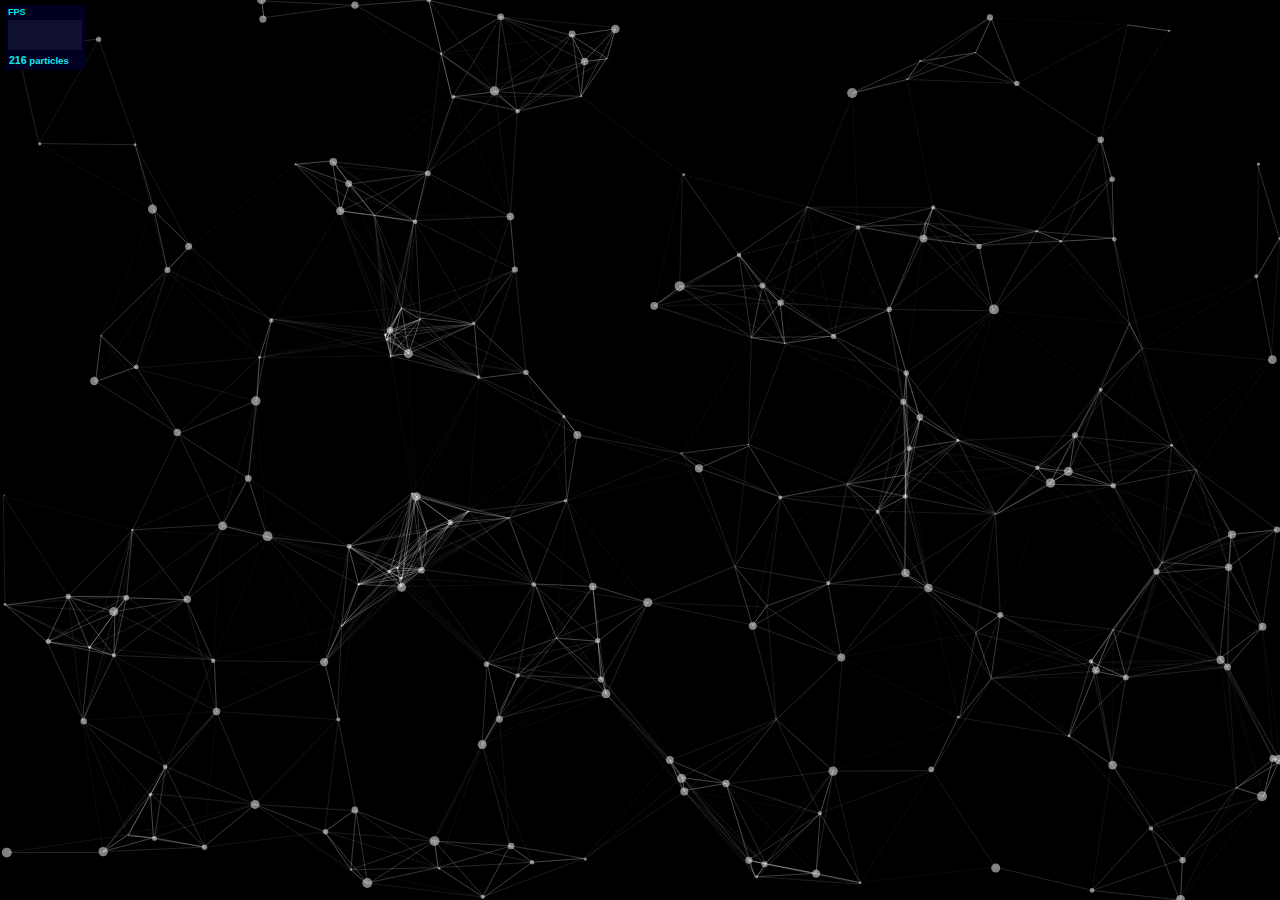
<file: part/index.html>
<!DOCTYPE html>
<html lang="en">
<head>
  <meta charset="utf-8">
  <title>particles.js</title>
  <meta name="description" content="particles.js is a lightweight JavaScript library for creating particles.">
  <meta name="author" content="Vincent Garreau" />
  <meta name="viewport" content="width=device-width, initial-scale=1.0, minimum-scale=1.0, maximum-scale=1.0, user-scalable=no">
  <link rel="stylesheet" media="screen" href="css/style.css">
</head>
<body>

<!-- count particles -->
<div class="count-particles">
  <span class="js-count-particles">--</span> particles
</div>

<!-- particles.js container -->
<div id="particles-js"></div>

<!-- scripts -->
<script src="js/particles.js"></script>
<script src="js/app.js"></script>

<!-- stats.js -->
<script src="js/lib/stats.js"></script>
<script>
  var count_particles, stats, update;
  stats = new Stats;
  stats.setMode(0);
  stats.domElement.style.position = 'absolute';
  stats.domElement.style.left = '0px';
  stats.domElement.style.top = '0px';
  document.body.appendChild(stats.domElement);
  count_particles = document.querySelector('.js-count-particles');
  update = function() {
    stats.begin();
    stats.end();
    if (window.pJSDom[0].pJS.particles && window.pJSDom[0].pJS.particles.array) {
      count_particles.innerText = window.pJSDom[0].pJS.particles.array.length;
    }
    requestAnimationFrame(update);
  };
  requestAnimationFrame(update);
</script>

</body>
</html>
</file>
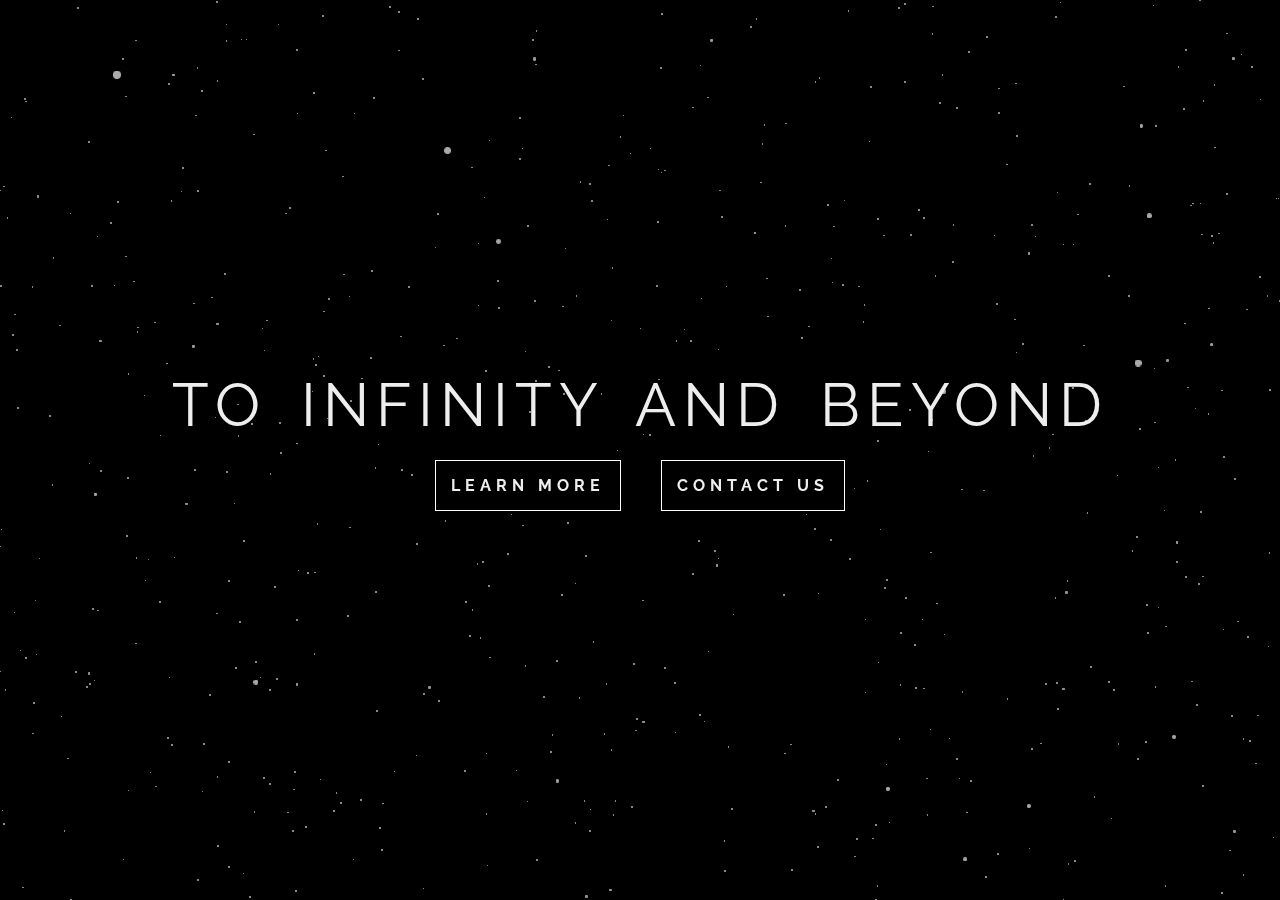
<file: threejs/index.html>
<!DOCTYPE html>
<html>
  <head>
    <meta charset=UTF-8 />
    <link rel="stylesheet" type="text/css" href="styles.css" />
    <link href="https://fonts.googleapis.com/css?family=Raleway&display=swap" rel="stylesheet"> 
  </head>
  <body>
    <div class="text-box">
      <div class="heading">To infinity and Beyond</div>
      <div class="button-wrapper">
          <div class="button">Learn More</div>
          <div class="button">Contact Us</div>
      </div>
    </div>

    <script src="three.min.js"></script>
    <script>
    let scene, camera, renderer, stars, starGeo;

    function init() {

      scene = new THREE.Scene();

      camera = new THREE.PerspectiveCamera(60,window.innerWidth / window.innerHeight, 1, 1000);
      camera.position.z = 1;
      camera.rotation.x = Math.PI/2;

      renderer = new THREE.WebGLRenderer();
      renderer.setSize(window.innerWidth, window.innerHeight);
      document.body.appendChild(renderer.domElement);

      starGeo = new THREE.Geometry();
      for(let i=0;i<6000;i++) {
        star = new THREE.Vector3(
          Math.random() * 600 - 300,
          Math.random() * 600 - 300,
          Math.random() * 600 - 300
        );
        star.velocity = 0;
        star.acceleration = 0.02;
        starGeo.vertices.push(star);
      }

      let sprite = new THREE.TextureLoader().load( 'star.png' );
      let starMaterial = new THREE.PointsMaterial({
        color: 0xaaaaaa,
        size: 0.7,
        map: sprite
      });

      stars = new THREE.Points(starGeo,starMaterial);
      scene.add(stars);

      window.addEventListener("resize", onWindowResize, false);

      animate(); 
    }
    function onWindowResize() {
        camera.aspect = window.innerWidth / window.innerHeight;
        camera.updateProjectionMatrix();
        renderer.setSize(window.innerWidth, window.innerHeight);
      }
    function animate() {
      starGeo.vertices.forEach(p => {
        p.velocity += p.acceleration
        p.y -= p.velocity;
        
        if (p.y < -200) {
          p.y = 200;
          p.velocity = 0;
        }
      });
      starGeo.verticesNeedUpdate = true;
      stars.rotation.y +=0.002;
    
      renderer.render(scene, camera);
      requestAnimationFrame(animate);
    }
    init();
    
    </script>
  </body>
</html>
</file>
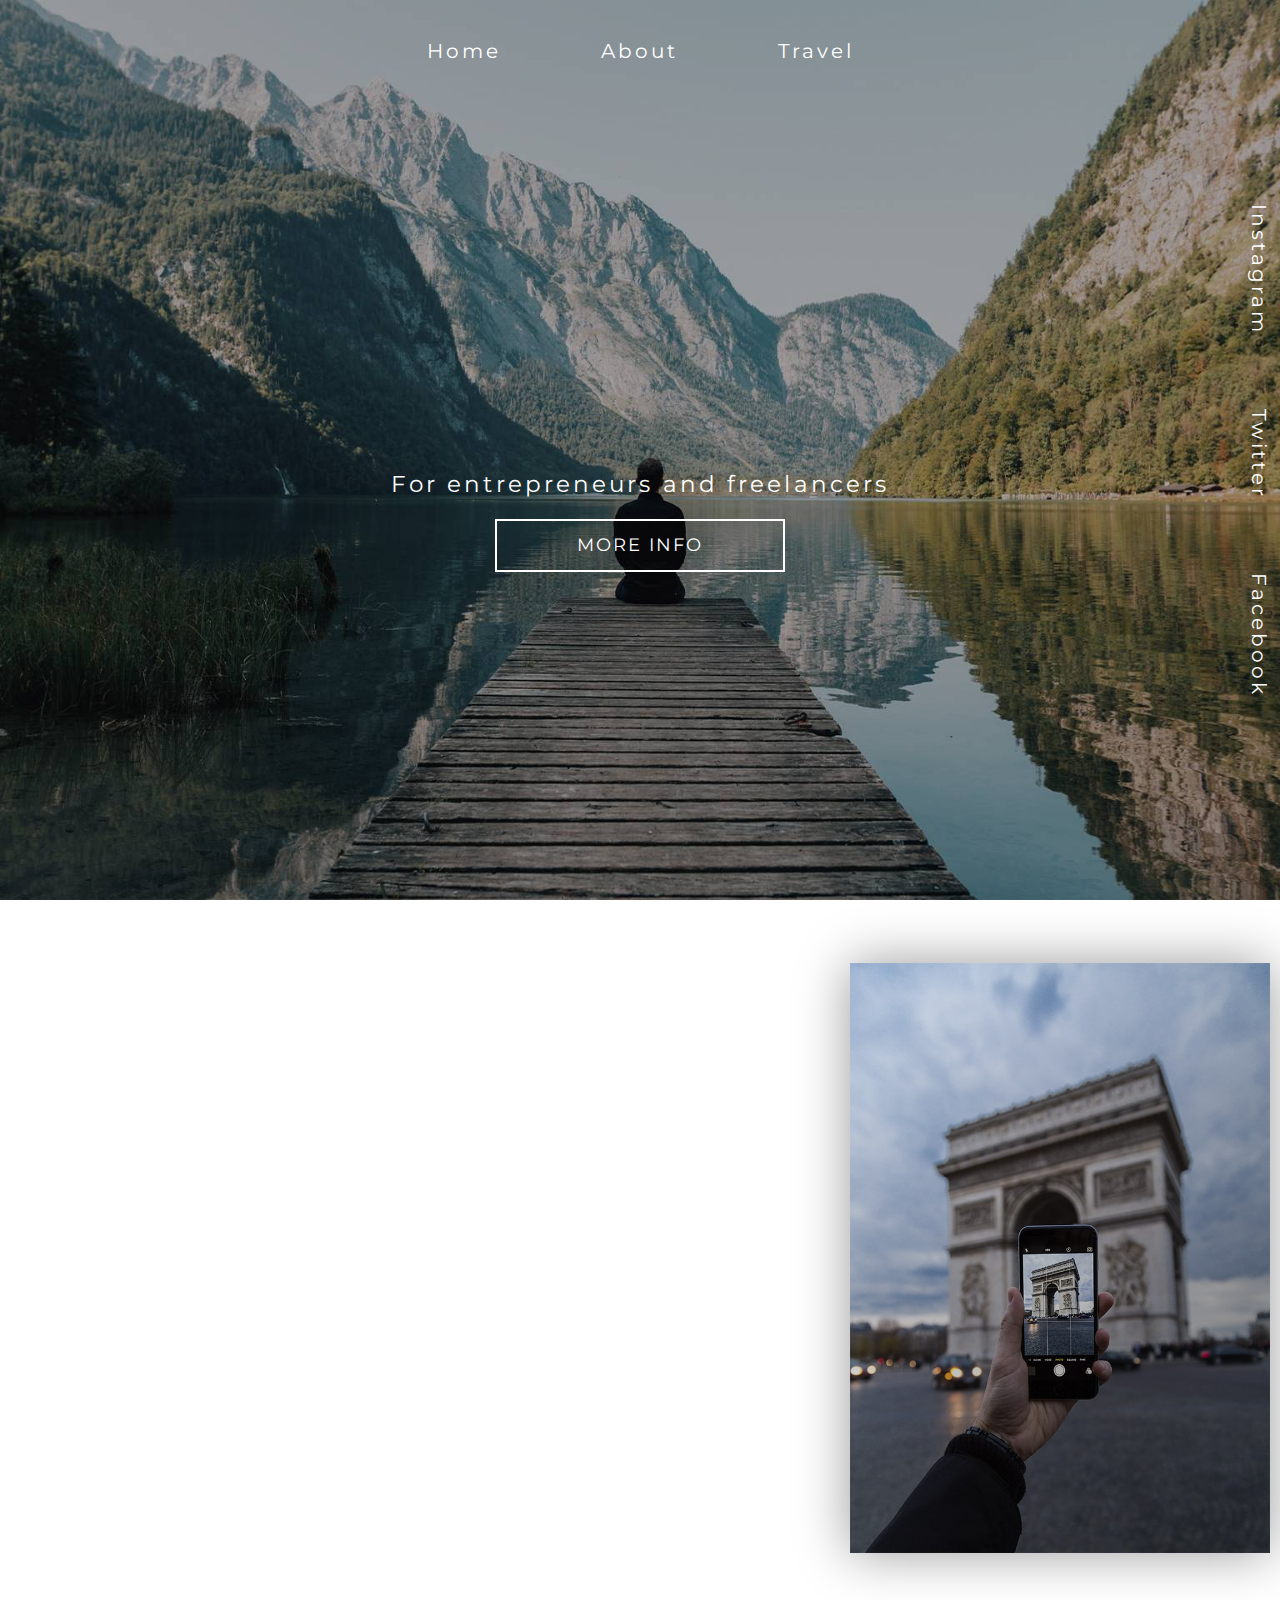
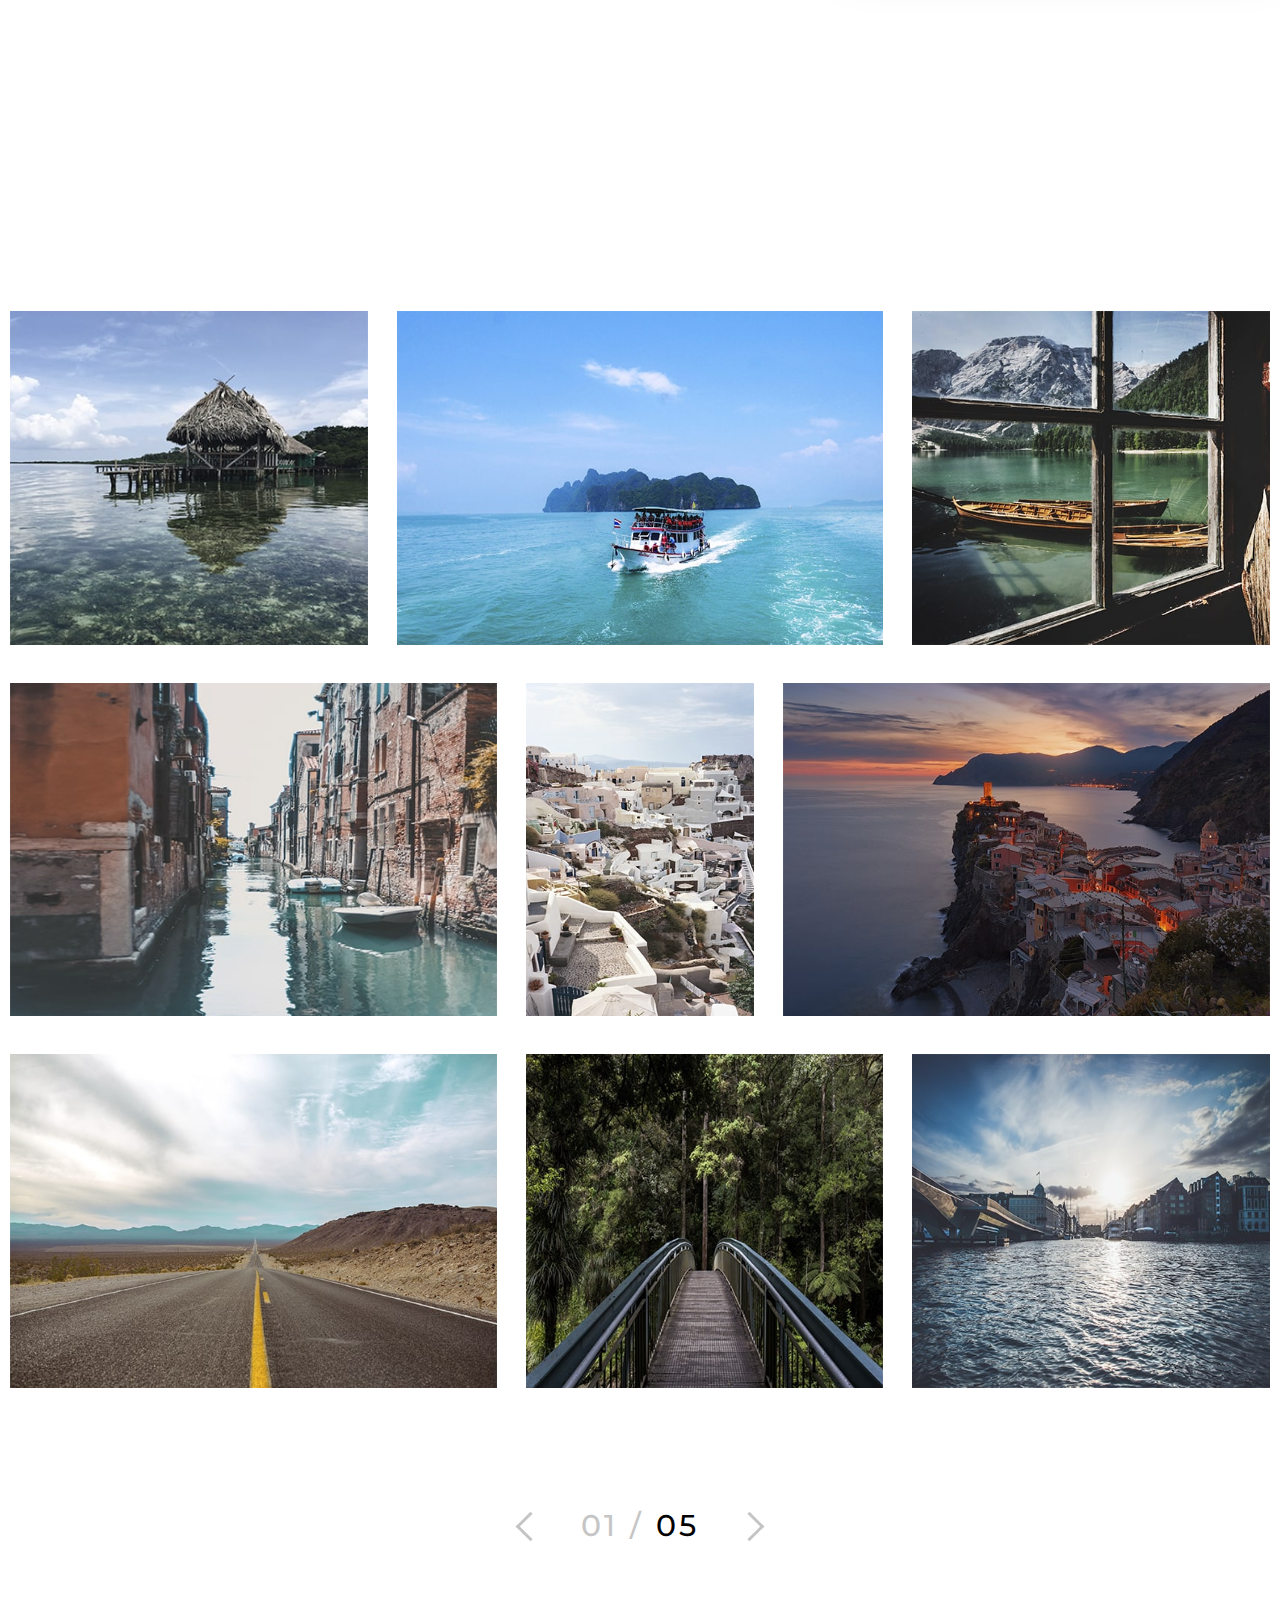
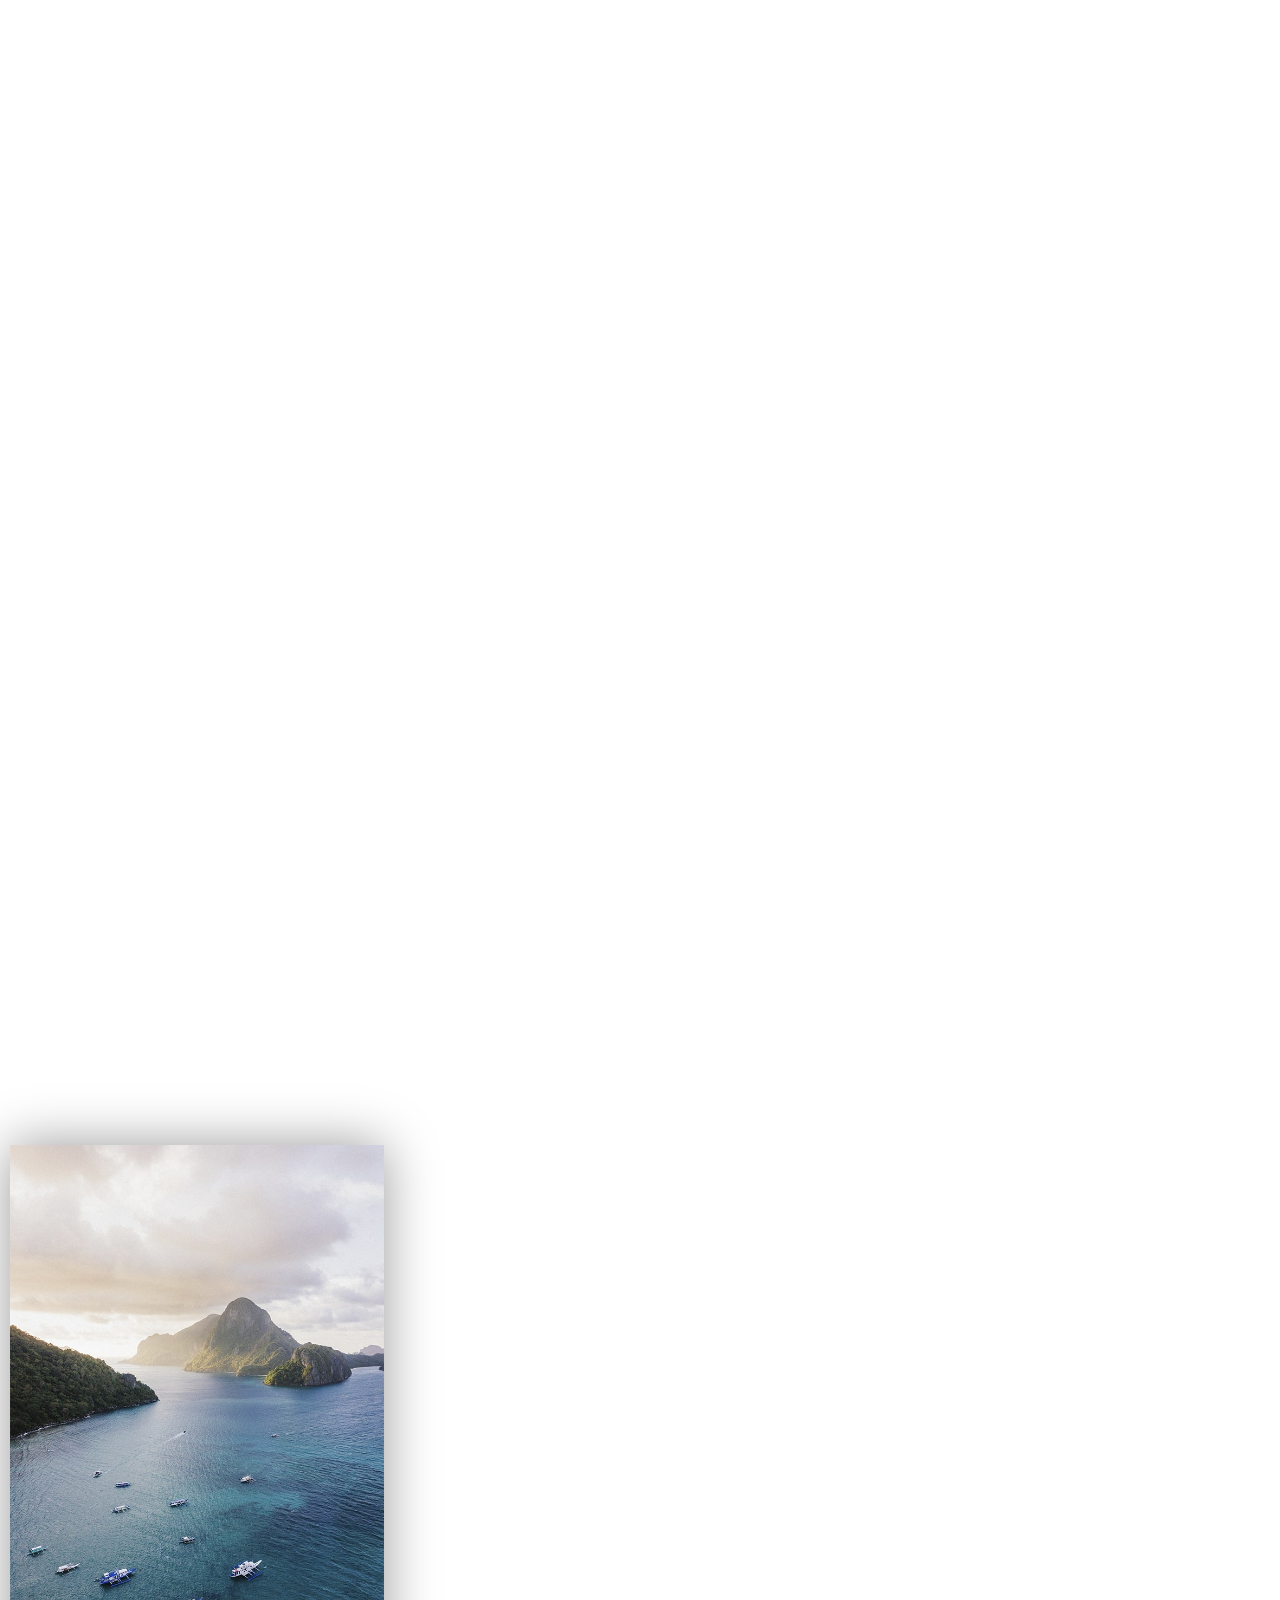
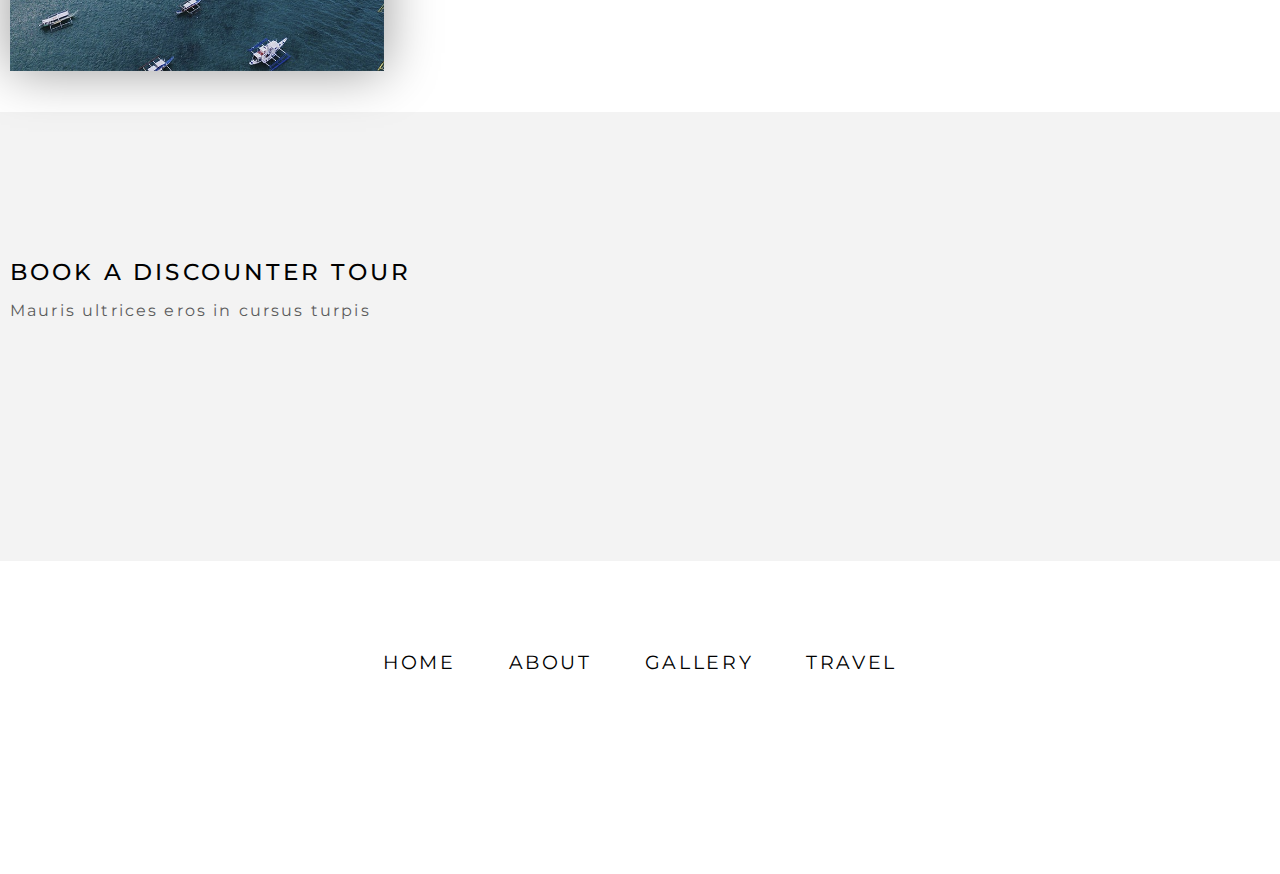
<file: travel/index.html>
<!DOCTYPE html>
<html lang="zxx">
<head>
	<meta charset="UTF-8">
	<meta name="viewport" content="width=device-width, initial-scale=1.0, maximum-scale=1.0, user-scalable=0">
	<meta name="description" content="Business Travel">
	<meta name="author" content="Andrey">
	<link rel="stylesheet" type="text/css" href="styles/style.css">
	<link rel="icon" type="image/svg" sizes="32x32" href="icon/main.svg">
	<link rel="stylesheet" type="text/css" href="styles/animation.css">
	<title>Travel</title>
</head>
<body>
	<header class="header">
		<div class="container">
			<div class="row header__row">
				<nav class="navigation header__navigation">
					<ul class="navigation-list header__list">
						<li class="navigation-item header__item"><a href="home" class="link nav-link header__link">Home</a></li>
						<li class="navigation-item header__item"><a href="about" class="link nav-link header__link">About</a></li>
						<li class="navigation-item header__item"><a href="travel" class="link nav-link header__link">Travel</a></li>
					</ul>
				</nav>
				<div class="burger">
					<div class="burger__line"></div>
				</div>
			</div>
		</div>
	</header>
	<div class="panel">
		<div class="col panel__col">
			<nav class="navigation">
				<ul class="navigation-list panel__list">
					<li class="navigation-item panel__item"><a href="#" class="link nav-link panel__link">Instagram</a></li>
					<li class="navigation-item panel__item"><a href="#" class="link nav-link panel__link">Twitter</a></li>
					<li class="navigation-item panel__item"><a href="#" class="link nav-link panel__link">Facebook</a></li>
				</ul>
			</nav>
		</div>
	</div>
	<section class="intro" id="home">
		<img src="img/intro/background.jpg" alt="background" class="intro__background">
		<div class="intro__content">
			<h1 class="intro__title animation" data-animation="fade-dw">Business Travel</h1>
			<span class="intro__subtitle">For entrepreneurs and freelancers</span>
			<a href="#" class="button intro__button">MORE INFO</a>
		</div>
	</section>
	<main class="main">
		<section class="content content_about" id="about">
			<div class="container">
				<div class="row content__row">
					<div class="content__text-box">
						<span class="content__suptitle animation" data-animation="fade-lf">About us</span>
						<h2 class="content__title animation" data-animation="fade-lf">WE WILL TURN YOUR WORK INTO AN EXCITING JOURNEY.</h2>
						<div class="animation" data-animation="fade-rg">
							<p class="content__text">Lorem ipsum dolor sit amet, consectetur adipiscing elit, sed do eiusmod tempor incididunt ut labore et dolore magna aliqua. Faucibus purus in massa tempor nec feugiat nisl pretium fusce. Ac turpis egestas integer eget.Felis bibendum ut tristique et egestas quis ipsu.</p>
							<p class="content__text">sa massa ultricies mi quis hendrerit dolor magna. Facilisis leo vel fringilla est ullamcorper eget nulla facilisi etiam. Lectus arcu bibendum at varius. In massa tempor nec feugiat nisl. Mattis ullamcorper velit sed ullamcorper morbi tincidunt ornare massa eget. Adipiscing elit ut aliquam purus. Nunc pulvinar sapien et ligula ullam</p>
						</div>
						<a href="#" class="button content__button animation" data-animation="fade-lf">MORE INFO</a>
					</div>
					<div class="content__img-box">
						<img src="img/content/photo_1.jpg" alt="photo" class="content__img">
					</div>
				</div>
			</div>
		</section>
		<section class="about" id="gallery">
			<div class="container">
				<div class="about__content">
					<h2 class="about__title animation" data-animation="fade-dw">PHOTOS OF OUR TRAVELS</h2>
					<div class="about__subtitle animation" data-animation="fade-dw">Lorem ipsum dolor sit amet, consectetur adipiscing elit, sed do eiusmod tempor incididunt ut labore et dolore</div>
				</div>
				<div class="slider">
					<div class="slide">
						<div class="slide-col slide__col-sm"><div class="slide__item"><img src="img/about/1.jpg" alt="photo" loading="lazy" class="slide__img"></div></div>
						<div class="slide-col slide__col-md"><div class="slide__item"><img src="img/about/2.jpg" alt="photo" loading="lazy" class="slide__img"></div></div>
						<div class="slide-col slide__col-sm"><div class="slide__item"><img src="img/about/3.jpg" alt="photo" loading="lazy" class="slide__img"></div></div>
						<div class="slide-col slide__col-md"><div class="slide__item"><img src="img/about/4.jpg" alt="photo" loading="lazy" class="slide__img"></div></div>
						<div class="slide-col slide__col-sm"><div class="slide__item"><img src="img/about/5.jpg" alt="photo" loading="lazy" class="slide__img"></div></div>
						<div class="slide-col slide__col-md"><div class="slide__item"><img src="img/about/6.jpg" alt="photo" loading="lazy" class="slide__img"></div></div>
						<div class="slide-col slide__col-md"><div class="slide__item"><img src="img/about/7.jpg" alt="photo" loading="lazy" class="slide__img"></div></div>
						<div class="slide-col slide__col-sm"><div class="slide__item"><img src="img/about/8.jpg" alt="photo" loading="lazy" class="slide__img"></div></div>
						<div class="slide-col slide__col-sm"><div class="slide__item"><img src="img/about/9.jpg" alt="photo" loading="lazy" class="slide__img"></div></div>
					</div>
					<div class="slide">
						<div class="slide-col slide__col-sm"><div class="slide__item"><img src="img/about/8.jpg" alt="photo" loading="lazy" class="slide__img"></div></div>
						<div class="slide-col slide__col-md"><div class="slide__item"><img src="img/about/2.jpg" alt="photo" loading="lazy" class="slide__img"></div></div>
						<div class="slide-col slide__col-sm"><div class="slide__item"><img src="img/about/1.jpg" alt="photo" loading="lazy" class="slide__img"></div></div>
						<div class="slide-col slide__col-md"><div class="slide__item"><img src="img/about/4.jpg" alt="photo" loading="lazy" class="slide__img"></div></div>
						<div class="slide-col slide__col-sm"><div class="slide__item"><img src="img/about/9.jpg" alt="photo" loading="lazy" class="slide__img"></div></div>
						<div class="slide-col slide__col-md"><div class="slide__item"><img src="img/about/6.jpg" alt="photo" loading="lazy" class="slide__img"></div></div>
						<div class="slide-col slide__col-md"><div class="slide__item"><img src="img/about/3.jpg" alt="photo" loading="lazy" class="slide__img"></div></div>
						<div class="slide-col slide__col-sm"><div class="slide__item"><img src="img/about/8.jpg" alt="photo" loading="lazy" class="slide__img"></div></div>
						<div class="slide-col slide__col-sm"><div class="slide__item"><img src="img/about/5.jpg" alt="photo" loading="lazy" class="slide__img"></div></div>
					</div>
					<div class="slide">
						<div class="slide-col slide__col-sm"><div class="slide__item"><img src="img/about/1.jpg" alt="photo" loading="lazy" class="slide__img"></div></div>
						<div class="slide-col slide__col-md"><div class="slide__item"><img src="img/about/2.jpg" alt="photo" loading="lazy" class="slide__img"></div></div>
						<div class="slide-col slide__col-sm"><div class="slide__item"><img src="img/about/3.jpg" alt="photo" loading="lazy" class="slide__img"></div></div>
						<div class="slide-col slide__col-md"><div class="slide__item"><img src="img/about/4.jpg" alt="photo" loading="lazy" class="slide__img"></div></div>
						<div class="slide-col slide__col-sm"><div class="slide__item"><img src="img/about/5.jpg" alt="photo" loading="lazy" class="slide__img"></div></div>
						<div class="slide-col slide__col-md"><div class="slide__item"><img src="img/about/6.jpg" alt="photo" loading="lazy" class="slide__img"></div></div>
						<div class="slide-col slide__col-md"><div class="slide__item"><img src="img/about/7.jpg" alt="photo" loading="lazy" class="slide__img"></div></div>
						<div class="slide-col slide__col-sm"><div class="slide__item"><img src="img/about/8.jpg" alt="photo" loading="lazy" class="slide__img"></div></div>
						<div class="slide-col slide__col-sm"><div class="slide__item"><img src="img/about/9.jpg" alt="photo" loading="lazy" class="slide__img"></div></div>
					</div>
					<div class="slide">
						<div class="slide-col slide__col-sm"><div class="slide__item"><img src="img/about/2.jpg" alt="photo" loading="lazy" class="slide__img"></div></div>
						<div class="slide-col slide__col-md"><div class="slide__item"><img src="img/about/1.jpg" alt="photo" loading="lazy" class="slide__img"></div></div>
						<div class="slide-col slide__col-sm"><div class="slide__item"><img src="img/about/3.jpg" alt="photo" loading="lazy" class="slide__img"></div></div>
						<div class="slide-col slide__col-md"><div class="slide__item"><img src="img/about/4.jpg" alt="photo" loading="lazy" class="slide__img"></div></div>
						<div class="slide-col slide__col-sm"><div class="slide__item"><img src="img/about/5.jpg" alt="photo" loading="lazy" class="slide__img"></div></div>
						<div class="slide-col slide__col-md"><div class="slide__item"><img src="img/about/8.jpg" alt="photo" loading="lazy" class="slide__img"></div></div>
						<div class="slide-col slide__col-md"><div class="slide__item"><img src="img/about/9.jpg" alt="photo" loading="lazy" class="slide__img"></div></div>
						<div class="slide-col slide__col-sm"><div class="slide__item"><img src="img/about/6.jpg" alt="photo" loading="lazy" class="slide__img"></div></div>
						<div class="slide-col slide__col-sm"><div class="slide__item"><img src="img/about/7.jpg" alt="photo" loading="lazy" class="slide__img"></div></div>
					</div>
					<div class="slide">
						<div class="slide-col slide__col-sm"><div class="slide__item"><img src="img/about/1.jpg" alt="photo" loading="lazy" class="slide__img"></div></div>
						<div class="slide-col slide__col-md"><div class="slide__item"><img src="img/about/4.jpg" alt="photo" loading="lazy" class="slide__img"></div></div>
						<div class="slide-col slide__col-sm"><div class="slide__item"><img src="img/about/3.jpg" alt="photo" loading="lazy" class="slide__img"></div></div>
						<div class="slide-col slide__col-md"><div class="slide__item"><img src="img/about/6.jpg" alt="photo" loading="lazy" class="slide__img"></div></div>
						<div class="slide-col slide__col-sm"><div class="slide__item"><img src="img/about/5.jpg" alt="photo" loading="lazy" class="slide__img"></div></div>
						<div class="slide-col slide__col-md"><div class="slide__item"><img src="img/about/2.jpg" alt="photo" loading="lazy" class="slide__img"></div></div>
						<div class="slide-col slide__col-md"><div class="slide__item"><img src="img/about/7.jpg" alt="photo" loading="lazy" class="slide__img"></div></div>
						<div class="slide-col slide__col-sm"><div class="slide__item"><img src="img/about/8.jpg" alt="photo" loading="lazy" class="slide__img"></div></div>
						<div class="slide-col slide__col-sm"><div class="slide__item"><img src="img/about/9.jpg" alt="photo" loading="lazy" class="slide__img"></div></div>
					</div>
					<div class="slider__menu">
						<button class="button slider__button slider__button_left"></button>
						<span class="slider__"><span class="slider__current">1 / </span><span class="slider__max">05</span></span>
						<button class="button slider__button slider__button_right"></button>
					</div>
				</div>
			</div>
		</section>
		<section class="about" id="travel">
			<div class="container">
				<div class="about__content">
					<h2 class="about__title animation" data-animation="fade-dw">TRAVEL WITH OUR COMPANY</h2>
					<div class="about__subtitle animation" data-animation="fade-dw">Lorem ipsum dolor sit amet, consectetur adipiscing elit, sed do eiusmod tempor incididunt ut labore et dolore</div>
				</div>
				<div class="row about__row">
					<div class="about__item">
						<img src="img/about/item_1.jpg" alt="photo" class="about__img animation" data-animation="zoom-out">
						<h3 class="about__name animation" data-animation="fade-lf">COMFORTABLE PREMIUM CLASS ACCOMMODATIONS</h3>
						<p class="about__text animation" data-animation="fade-rg">Lorem ipsum dolor sit amet, consectetur adipiscing 
						elit, sed do eiusmod tempor incididunt ut labore et dolore magna aliqua. Ut enim ad minim veniam.</p>
						<a href="#" class="button about__button animation" data-animation="fade-lf">VIEW PHOTOS</a>
					</div>
					<div class="about__item">
						<img src="img/about/item_2.jpg" alt="photo" class="about__img animation" data-animation="zoom-out">
						<h3 class="about__name animation" data-animation="fade-lf">WEEKLY GROUP ENTERTAINMENT AND EXCURSIONS</h3>
						<p class="about__text animation" data-animation="fade-rg">Lorem ipsum dolor sit amet, consectetur adipiscing 
						elit, sed do eiusmod tempor incididunt ut labore et dolore magna aliqua. Ut enim ad minim veniam.</p>
						<a href="#" class="button about__button animation" data-animation="fade-lf">VIEW PHOTOS</a>
					</div>
				</div>
			</div>
		</section>
		<section class="content content_tour">
			<div class="container">
				<div class="row content__row">
					<div class="content__img-box">
						<img src="img/content/photo_2.jpg" alt="photo" class="content__img">
					</div>
					<div class="content__text-box content__text-box_right">
						<span class="content__suptitle animation" data-animation="fade-lf">Next Tour</span>
						<h2 class="content__title animation" data-animation="fade-lf">UNFORGETTABLE ADVENTURE IN FILIPINAS</h2>
						<div class="animation" data-animation="fade-rg">
							<p class="content__text">Lorem ipsum dolor sit amet, consectetur adipiscing elit, sed do eiusmod tempor incididunt ut labore et dolore magna aliqua. Faucibus purus in massa tempor nec feugiat nisl pretium fusce. Ac turpis egestas integer eget.Felis bibendum ut tristique et egestas quis ipsu. </p>
							<p class="content__text">sa massa ultricies mi quis hendrerit dolor magna. Facilisis leo vel fringilla est ullamcorper eget nulla facilisi etiam. Lectus arcu bibendum at varius. In massa tempor nec feugiat nisl. Mattis ullamcorper velit sed ullamcorper morbi tincidunt ornare massa eget. Adipiscing elit ut aliquam purus. Nunc pulvinar sapien et ligula ullam</p>
							<p class="content__text">
							Mauris ultrices eros in cursus turpis massa tincidunt dui ut. Mauris rhoncus aenean vel elit scelerisque mauris. Pretium vulputate sapien nec sagittis aliquam malesuada. Lectus magna fringilla urna porttitor rhoncus dolor purus. 
							</p>
						</div>
					</div>
				</div>
			</div>
		</section>
		<section class="discounter">
			<div class="container">
				<div class="row discounter__row">
					<div class="discounter__item">
						<h2 class="discounter__title">BOOK A DISCOUNTER TOUR</h2>
						<span class="discounter__subtitle">Mauris ultrices eros in cursus turpis </span>
					</div>
					<form action="#" class="discounter__form">
						<input type="text" class="discounter__field animation" name="name" placeholder="Name" data-animation="fade-dw" required>
						<input type="email" class="discounter__field animation" name="email" placeholder="Email" data-animation="fade-dw" required>
						<button class="button discounter__sumbit animation" data-animation="fade-dw">SEND</button>
					</form>
				</div>
			</div>
		</section>
	</main>
	<footer class="footer">
		<div class="container">
			<div class="row footer__row">
				<div class="footer__navigation">
					<ul class="footer__list">
						<li class="footer__item"><a href="home" class="link footer__link">Home</a></li>
						<li class="footer__item"><a href="about" class="link footer__link">ABOUT</a></li>
						<li class="footer__item"><a href="gallery" class="link footer__link">GALLERY</a></li>
						<li class="footer__item"><a href="travel" class="link footer__link">TRAVEL</a></li>
					</ul>
				</div>
			</div>
			<div class="aftor animation" data-animation="fade-dw">Business travel<br><span class="aftor__rule">Travel 2019 | All rights reserved</span></div>
		</div>
	</footer>
	<script src="js/main.js"></script>
	<script src="js/animation.js"></script>
</body>
</html>
</file>
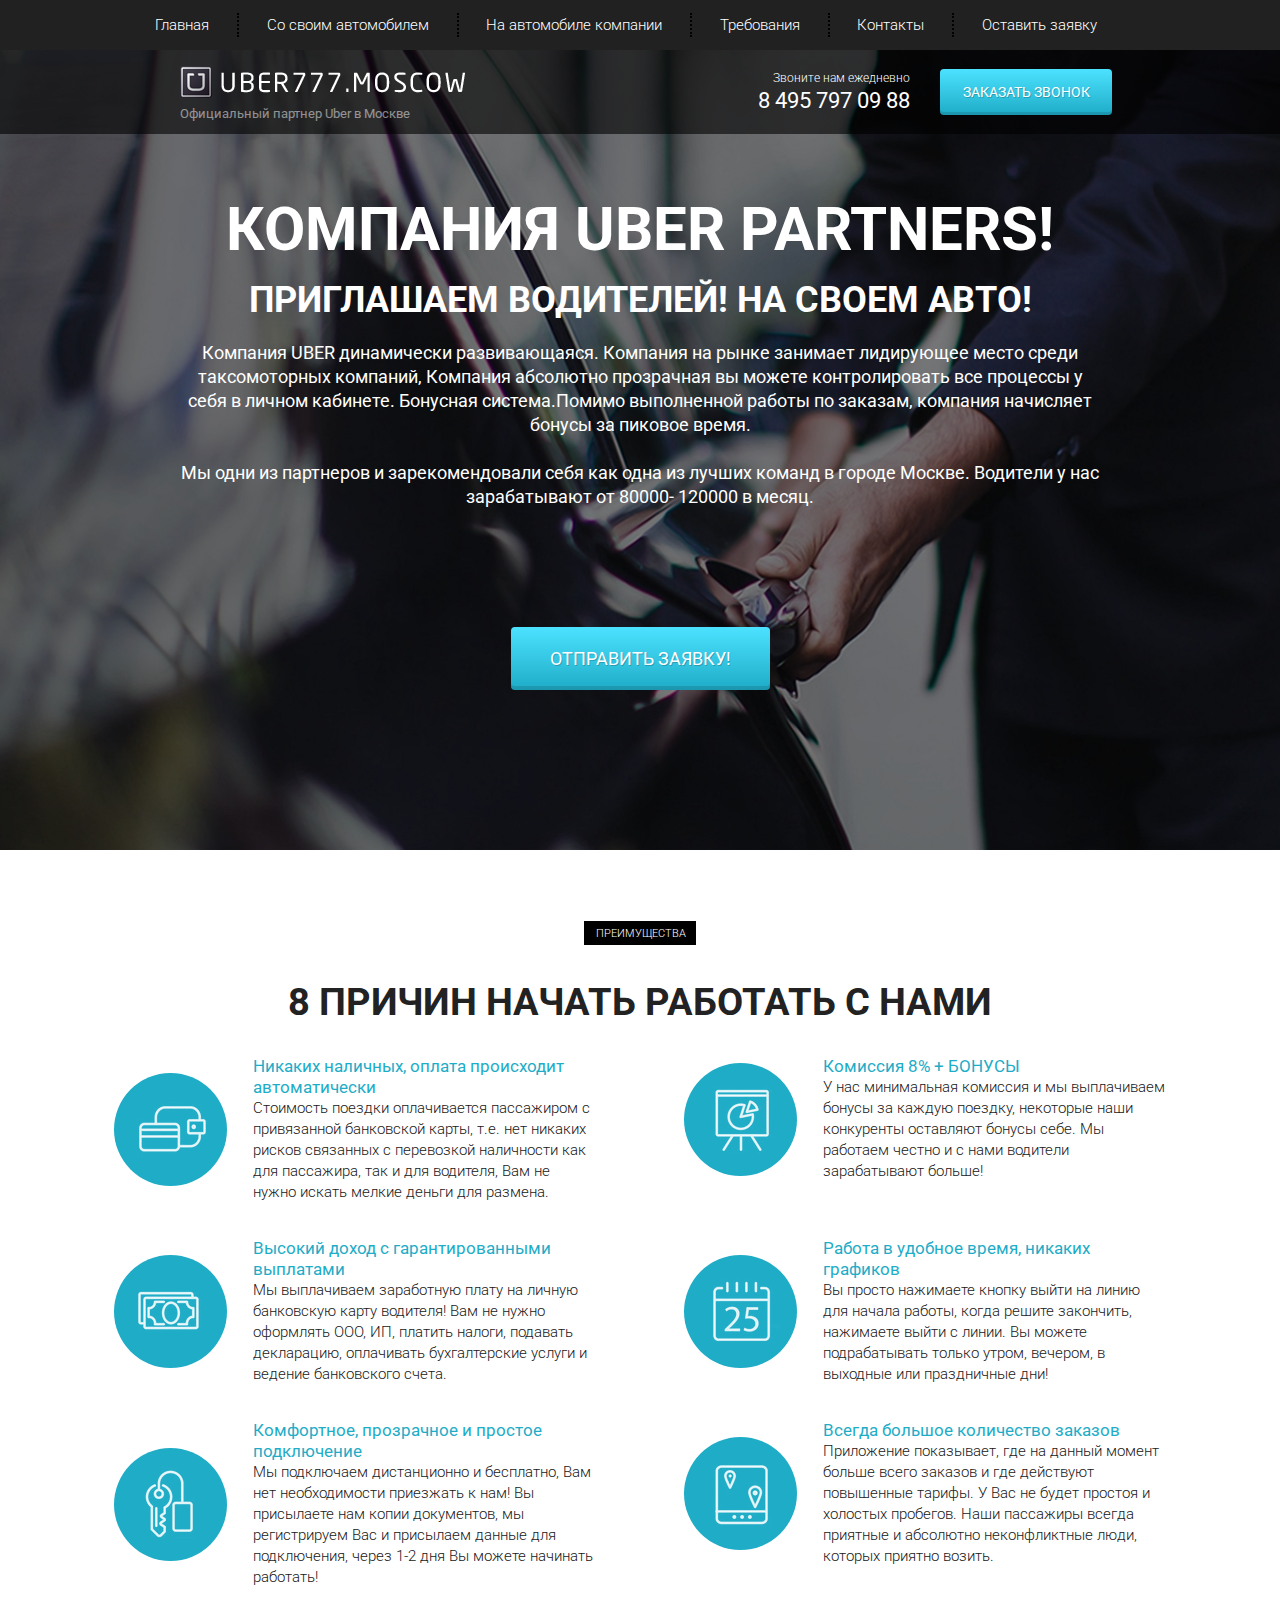
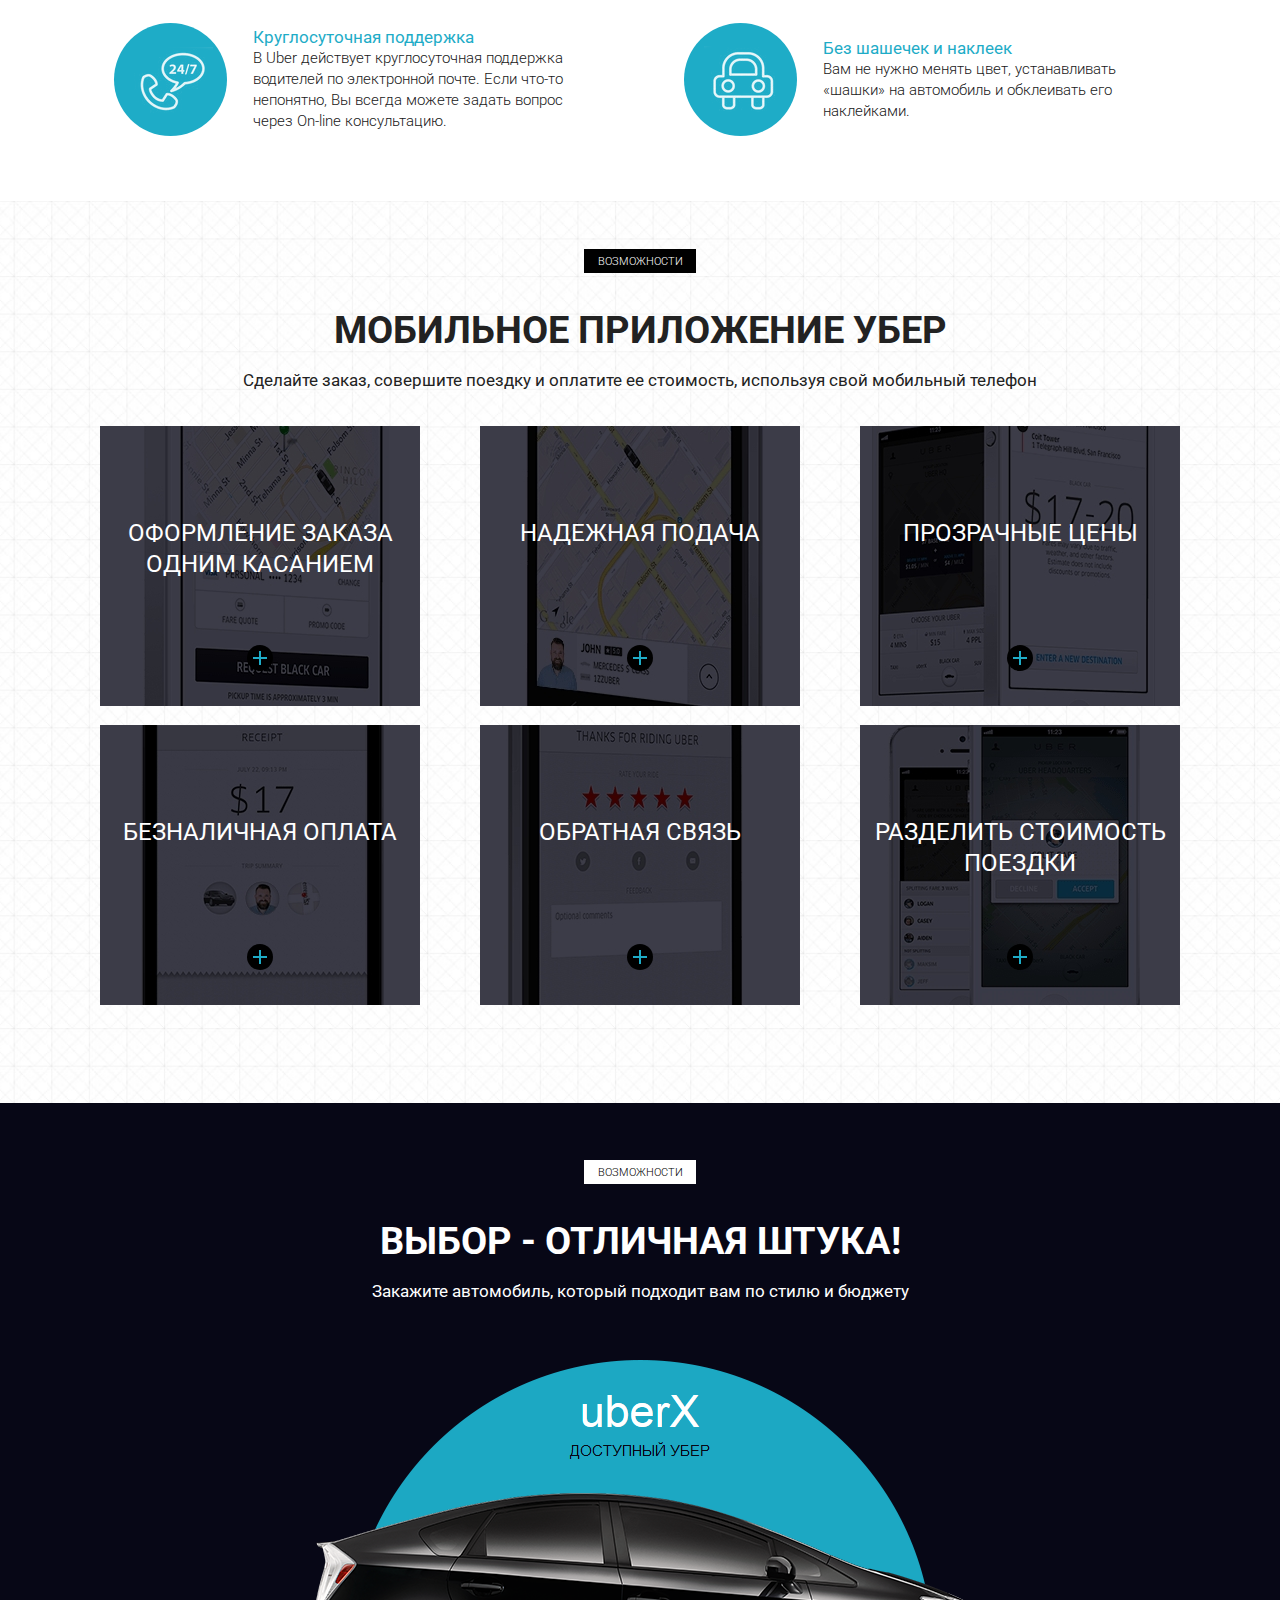
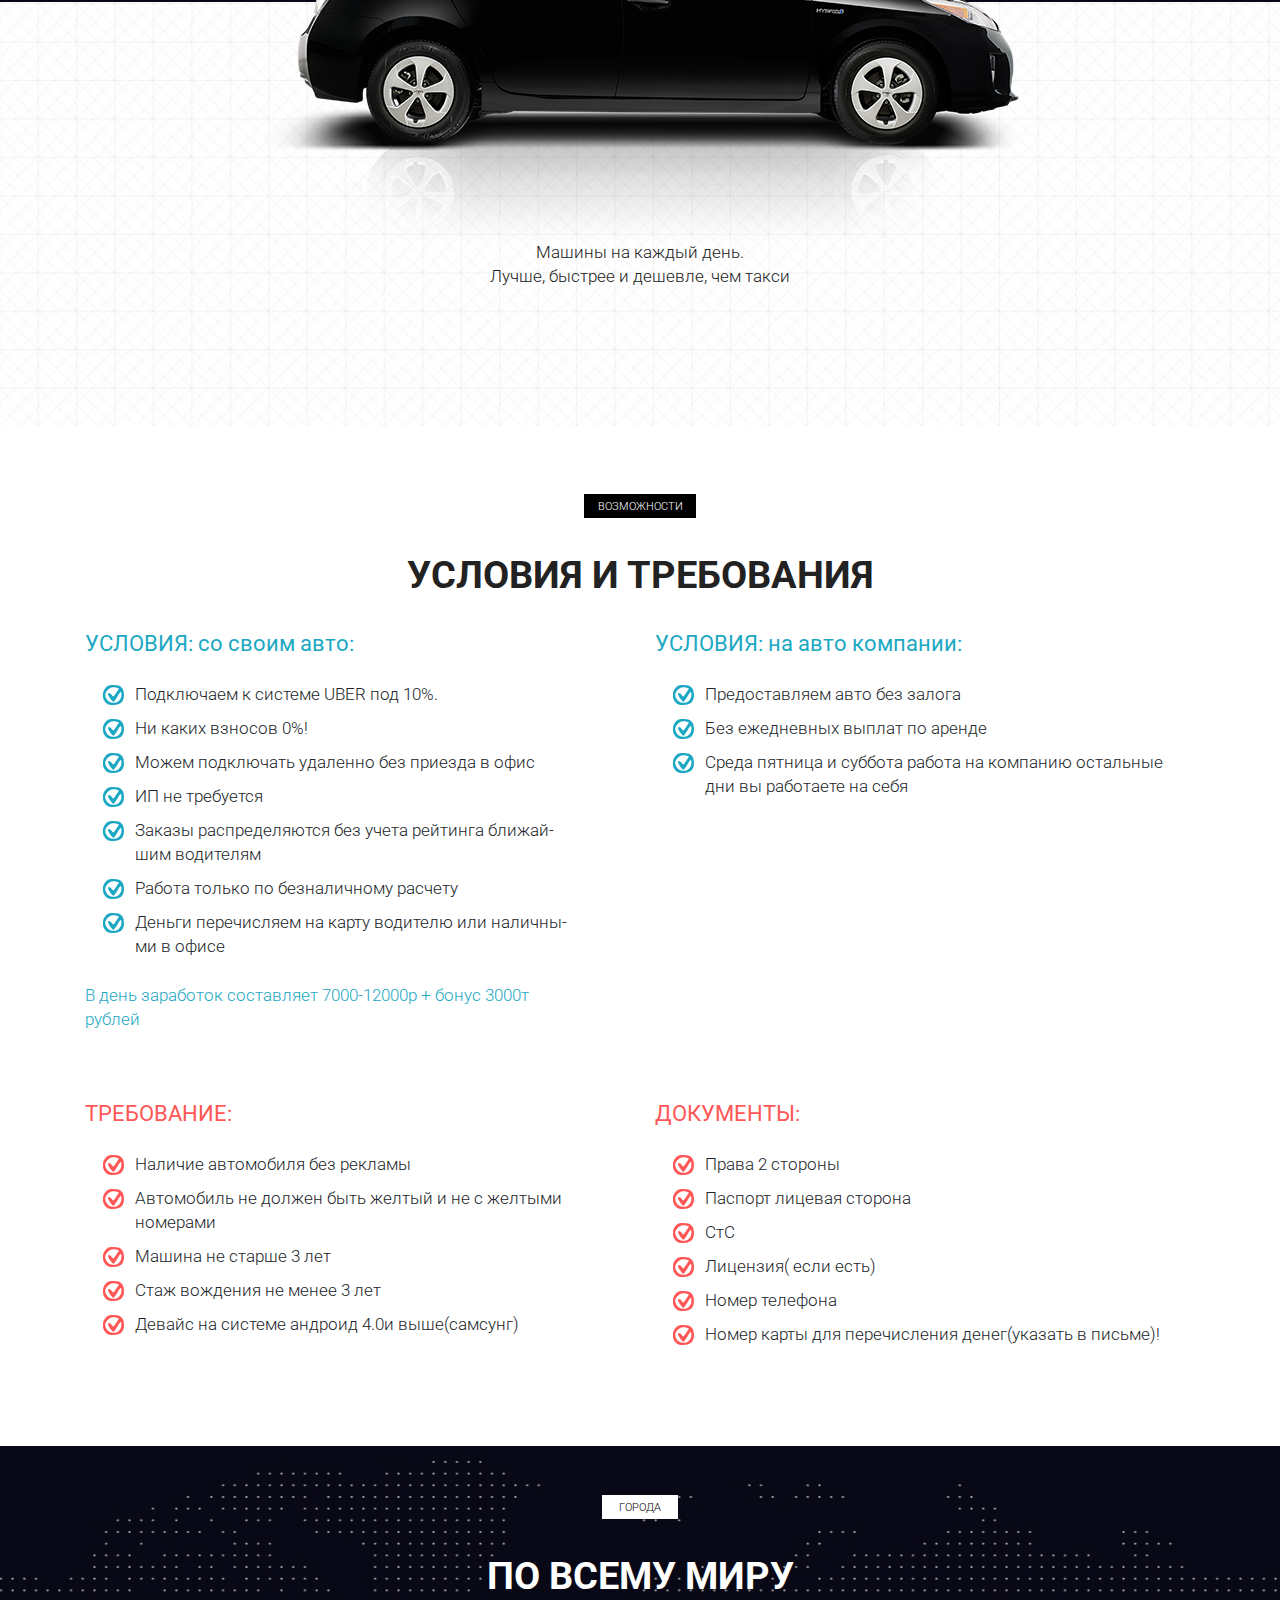
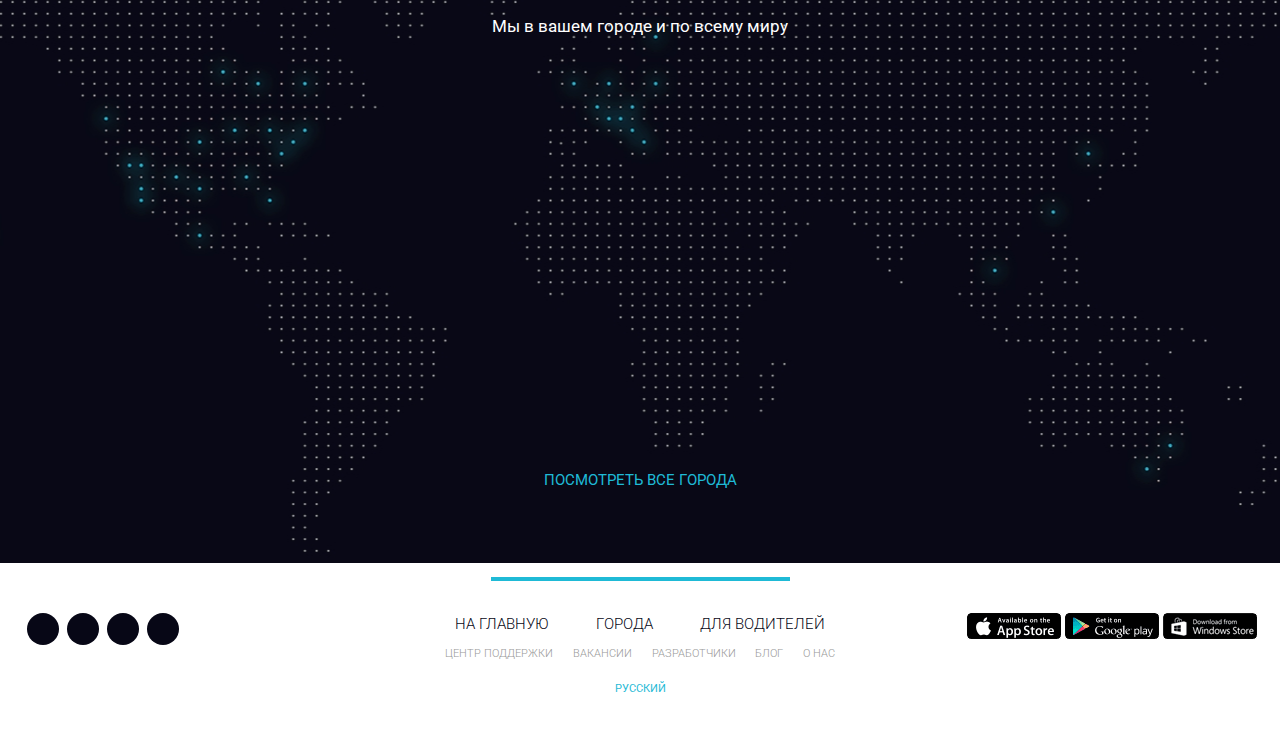
<file: uber/index.html>
<!DOCTYPE html>
<html lang="ru">
<head>
    <meta charset="UTF-8">
    <meta name="viewport" content="width=device-width, initial-scale=1.0">
    <meta http-equiv="X-UA-Compatible" content="ie=edge">
    <title>Uber Danila</title>
    <link rel="shortcut icon" href="icons/favicon.ico" type="image/x-icon">
    <link href="https://fonts.googleapis.com/css?family=Roboto:300,400,700&amp;subset=cyrillic-ext" rel="stylesheet">
    <link rel="stylesheet" href="css/bootstrap-reboot.min.css">
    <link rel="stylesheet" href="css/bootstrap-grid.min.css">
    <link rel="stylesheet" href="https://use.fontawesome.com/releases/v5.8.2/css/all.css" integrity="sha384-oS3vJWv+0UjzBfQzYUhtDYW+Pj2yciDJxpsK1OYPAYjqT085Qq/1cq5FLXAZQ7Ay" crossorigin="anonymous">
    <link rel="stylesheet" href="css/style.min.css">
</head>
<body>
    <header>
        <nav>
            <div class="container">
                <ul class="menu">
                    <li class="menu_item"><a href="#" class="menu_link">Главная</a></li>
                    <li class="menu_item"><a href="#require" class="menu_link">Со своим автомобилем</a></li>
                    <li class="menu_item"><a href="#" class="menu_link">На автомобиле компании</a></li>
                    <li class="menu_item"><a href="#" class="menu_link">Требования</a></li>
                    <li class="menu_item"><a href="#" class="menu_link">Контакты</a></li>
                    <li class="menu_item"><a href="#" class="menu_link">Оставить заявку</a></li>
                </ul>
            </div>
            <div class="hamburger">
                <span></span>
                <span></span>
                <span></span>
            </div>
        </nav>
        <div class="subheader">
            <div class="container">
                <div class="row">
                    <div class="col-6 col-md-4 offset-md-1">
                        <a href="#" class="subheader_logo"><img src="icons/logo.png" alt="logo"></a>
                        <div class="subheader_official">Официальный партнер Uber в Москве</div>
                    </div>
    
                    <div class="xs-hidden col-md-3 offset-md-1 col-xl-2 offset-xl-2">
                        <div class="subheader_call">Звоните нам ежедневно</div>
                        <a href="tel:84957970988" class="subheader_phone">8 495 797 09 88</a>
                    </div>
    
                    <div class="col-6 col-md-3">
                        <a href="tel:84957970988" class="xs-visible subheader_phone">8 495 797 09 88</a>
                        <button class="subheader_btn">заказать звонок</button>
                    </div>
                </div>
            </div>
        </div>
    </header>

    <section class="promo">
        <div class="container">
            <div class="row">
                <div class="col-md-12 offset-md-0 col-lg-10 offset-lg-1">
                    <h1 class="promo_header">КОМПАНИЯ UBER PARTNERS!</h1>
                    <h2 class="promo_subheader">ПРИГЛАШАЕМ ВОДИТЕЛЕЙ! НА СВОЕМ АВТО!</h2>
                    <div class="promo_descr">
                        Компания UBER  динамически развивающаяся. Компания на рынке занимает лидирующее место среди
                        таксомоторных компаний, Компания абсолютно прозрачная вы можете контролировать все процессы у себя в личном кабинете. Бонуcная система.Помимо выполненной работы по заказам, компания начисляет бонусы за
                        пиковое время.
                        <br><br>
                        Мы одни из партнеров и зарекомендовали себя как одна из лучших команд в городе Москве.  Водители у нас
                        зарабатывают от 80000- 120000 в месяц.
                    </div>
                    <button class="promo_btn">ОТПРАВИТЬ ЗАЯВКУ!</button>
                </div>
            </div>
        </div>
    </section>

    <section class="reasons">
        <div class="container">
            <div class="label">преимущества</div>
            <h2 class="title">8 причин начать работать с нами</h2>
            <div class="row">
                <div class="col-md-6">
                    <div class="reasons_block">
                        <div class="reasons_round">
                            <img src="icons/reasons/reason_1.png" alt="reason">
                        </div>
                        <div class="reasons_descr">
                            <div class="reasons_subtitle">Никаких наличных, оплата происходит автоматически</div>
                            <div class="reasons_text">
                                Стоимость поездки оплачивается пассажиром с привязанной банковской карты, т.е. нет никаких рисков связанных с перевозкой наличности как для пассажира, так и для водителя, Вам не нужно искать мелкие деньги для размена.
                            </div>
                        </div>
                    </div>
                </div>
                <div class="col-md-6">
                    <div class="reasons_block">
                        <div class="reasons_round">
                            <img src="icons/reasons/reason_2.png" alt="reason">
                        </div>
                        <div class="reasons_descr">
                            <div class="reasons_subtitle">Комиссия 8% + БОНУСЫ</div>
                            <div class="reasons_text">
                                У нас минимальная комиссия и мы выплачиваем бонусы за каждую поездку, некоторые наши конкуренты оставляют бонусы себе. Мы работаем честно и с нами водители зарабатывают больше!
                            </div>
                        </div>
                    </div>
                </div>
                <div class="col-md-6">
                    <div class="reasons_block">
                        <div class="reasons_round">
                            <img src="icons/reasons/reason_3.png" alt="reason">
                        </div>
                        <div class="reasons_descr">
                            <div class="reasons_subtitle">Высокий доход с гарантированными выплатами</div>
                            <div class="reasons_text">
                                Мы выплачиваем заработную плату на личную банковскую карту водителя! Вам не нужно оформлять ООО, ИП, платить налоги, подавать декларацию, оплачивать бухгалтерские услуги и ведение банковского счета.
                            </div>
                        </div>
                    </div>
                </div>
                <div class="col-md-6">
                    <div class="reasons_block">
                        <div class="reasons_round">
                            <img src="icons/reasons/reason_4.png" alt="reason">
                        </div>
                        <div class="reasons_descr">
                            <div class="reasons_subtitle">Работа в удобное время, никаких графиков</div>
                            <div class="reasons_text">
                                Вы просто нажимаете кнопку выйти на линию для начала работы, когда решите закончить, нажимаете выйти с линии. Вы можете подрабатывать только утром, вечером, в выходные или праздничные дни!
                            </div>
                        </div>
                    </div>
                </div>
                <div class="col-md-6">
                    <div class="reasons_block">
                        <div class="reasons_round">
                            <img src="icons/reasons/reason_5.png" alt="reason">
                        </div>
                        <div class="reasons_descr">
                            <div class="reasons_subtitle">Комфортное, прозрачное и простое подключение</div>
                            <div class="reasons_text">
                                Мы подключаем дистанционно и бесплатно, Вам нет необходимости приезжать к нам! Вы присылаете нам копии документов, мы регистрируем Вас и присылаем данные для подключения, через 1-2 дня Вы можете начинать работать!
                            </div>
                        </div>
                    </div>
                </div>
                <div class="col-md-6">
                    <div class="reasons_block">
                        <div class="reasons_round">
                            <img src="icons/reasons/reason_6.png" alt="reason">
                        </div>
                        <div class="reasons_descr">
                            <div class="reasons_subtitle">Всегда большое количество заказов</div>
                            <div class="reasons_text">
                                Приложение показывает, где на данный момент больше всего заказов и где действуют повышенные тарифы. У Вас не будет простоя и холостых пробегов. Наши пассажиры всегда приятные и абсолютно неконфликтные люди, которых приятно возить.
                            </div>
                        </div>
                    </div>
                </div>
                <div class="col-md-6">
                    <div class="reasons_block">
                        <div class="reasons_round">
                            <img src="icons/reasons/reason_7.png" alt="reason">
                        </div>
                        <div class="reasons_descr">
                            <div class="reasons_subtitle">Круглосуточная поддержка</div>
                            <div class="reasons_text">
                                В Uber действует круглосуточная поддержка водителей по электронной почте. Если что-то непонятно, Вы всегда можете задать вопрос через On-line консультацию.
                            </div>
                        </div>
                    </div>
                </div>
                <div class="col-md-6">
                    <div class="reasons_block">
                        <div class="reasons_round">
                            <img src="icons/reasons/reason_8.png" alt="reason">
                        </div>
                        <div class="reasons_descr">
                            <div class="reasons_subtitle">Без шашечек и наклеек</div>
                            <div class="reasons_text">
                                Вам не нужно менять цвет, устанавливать «шашки» на автомобиль и обклеивать его наклейками.
                            </div>
                        </div>
                    </div>
                </div>
            </div>
        </div>
    </section>

    <section class="mobile">
        <div class="container">
            <div class="label">возможности</div>
            <h2 class="title">мобильное приложение убер</h2>
            <div class="subtitle">Сделайте заказ, совершите поездку и оплатите ее стоимость, используя свой мобильный телефон</div>

            <div class="row">
                <div class="col-md-4">
                    <div class="mobile_item mobile_item_1">
                        <div class="mobile_item_subtitle">
                            оформление заказа одним касанием
                        </div>
                        <div class="mobile_item_plus"></div>
                    </div>
                </div>
                <div class="col-md-4">
                    <div class="mobile_item mobile_item_2">
                        <div class="mobile_item_subtitle">
                            надежная подача
                        </div>
                        <div class="mobile_item_plus"></div>
                    </div>
                </div>
                <div class="col-md-4">
                    <div class="mobile_item mobile_item_3">
                        <div class="mobile_item_subtitle">
                            прозрачные цены
                        </div>
                        <div class="mobile_item_plus"></div>
                    </div>
                </div>
                <div class="col-md-4">
                    <div class="mobile_item mobile_item_4">
                        <div class="mobile_item_subtitle">
                            безналичная оплата
                        </div>
                        <div class="mobile_item_plus"></div>
                    </div>
                </div>
                <div class="col-md-4">
                    <div class="mobile_item mobile_item_5">
                        <div class="mobile_item_subtitle">
                            обратная связь
                        </div>
                        <div class="mobile_item_plus"></div>
                    </div>
                </div>
                <div class="col-md-4">
                    <div class="mobile_item mobile_item_6">
                        <div class="mobile_item_subtitle">
                            разделить стоимость поездки
                        </div>
                        <div class="mobile_item_plus"></div>
                    </div>
                </div>
            </div>
        </div>
    </section>

    <section class="choice">
        <div class="container">
            <div class="black"></div>
            <div class="label label_white">возможности</div>
            <h2 class="title title_white hidden-320">Выбор - отличная штука!</h2>
            <div class="subtitle subtitle_white hidden-320">Закажите автомобиль, который подходит вам по стилю и бюджету</div>

            <img src="img/car.png" alt="uber car" class="choice_img">
            <div class="choice_descr">
                Машины на каждый день.<br>
                Лучше, быстрее и дешевле, чем такси
            </div>
        </div>
    </section>

    <section class="require" id="require">
        <div class="container">
            <div class="label">возможности</div>
            <h2 class="title">условия и требования</h2>
        <div class="row">
            <div class="col-md-6">
                <div class="require_block">
                    <div class="require_title">
                        УСЛОВИЯ: со своим авто:
                    </div>
                    <ul class="require_list">
                        <li>Подключаем к системе UBER  под 10%.</li>
                        <li>
                            Ни каких взносов  0%!
                        </li>
                        <li>
                            Можем подключать удаленно без приезда в офис
                        </li>
                        <li>
                            ИП не требуется
                        </li>
                        <li>
                            Заказы распределяются без учета рейтинга ближай-<br>шим водителям
                        </li>
                        <li>
                            Работа только по безналичному расчету
                        </li>
                        <li>
                            Деньги перечисляем на карту водителю или наличны-<br>ми в офисе
                        </li>
                    </ul>
                    <div class="require_descr">
                        В день заработок составляет 7000-12000р + бонус 3000т<br> рублей
                    </div>
                </div>
            </div>
            <div class="col-md-6">
                <div class="require_block">
                    <div class="require_title">
                        УСЛОВИЯ: на авто компании:
                    </div>
                    <ul class="require_list">
                        <li>
                            Предоставляем авто без залога
                        </li>
                        <li>
                            Без ежедневных выплат по аренде
                        </li>
                        <li>
                            Среда пятница и суббота работа на компанию остальные дни вы работаете на себя
                        </li>
                    </ul>
                </div>
            </div>
            <div class="col-md-6">
                <div class="require_block require_block_nmb warning">
                    <div class="require_title">
                        ТРЕБОВАНИЕ:
                    </div>
                    <ul class="require_list">
                        <li>
                            Наличие автомобиля без рекламы
                        </li>
                        <li>
                            Автомобиль не должен быть желтый и не с желтыми номерами
                        </li>
                        <li>
                            Машина не старше 3 лет
                        </li>
                        <li>
                            Стаж вождения не менее 3 лет
                        </li>
                        <li>
                            Девайс на системе андроид 4.0и выше(самсунг)
                        </li>
                    </ul>
                </div>
            </div>
            <div class="col-md-6">
                <div class="require_block require_block_nmb warning">
                    <div class="require_title">
                        ДОКУМЕНТЫ:
                    </div>
                    <ul class="require_list">
                        <li>
                            Права 2 стороны
                        </li>
                        <li>
                            Паспорт лицевая сторона
                        </li>
                        <li>
                            СтС
                        </li>
                        <li>
                            Лицензия( если есть)
                        </li>
                        <li>
                            Номер телефона
                        </li>
                        <li>
                            Номер карты для перечисления денег(указать в письме)!
                        </li>
                    </ul>
                </div>
            </div>
        </div>
        </div>
    </section>

    <section class="world">
        <div class="container">
            <div class="label label_white label_min">города</div>
            <h2 class="title title_white">По всему миру</h2>
            <div class="subtitle subtitle_white">Мы в вашем городе и по всему миру</div>

            <a href="#" class="world_link">посмотреть все города</a>
        </div>
    </section>

    <footer>
        <div class="footer_divider"></div>
        <div class="footer_wrapper">
            <!-- Если не оборачивать каждый блок в обертку - получится криво -->
            <div>
                <div class="footer_social">
                    <a href="#" class="footer_social_item">
                        <i class="fab fa-facebook-f"></i>
                    </a>
                    <a href="#" class="footer_social_item">
                        <i class="fab fa-twitter"></i>
                    </a>
                    <a href="#" class="footer_social_item">
                        <i class="fab fa-linkedin"></i>
                    </a>
                    <a href="#" class="footer_social_item">
                        <i class="fab fa-instagram"></i>
                    </a>
                </div>
            </div>
            <div>
                <div class="footer_links">
                    <div class="footer_links_main">
                        <a href="#">на главную</a>
                        <a href="#">города</a>
                        <a href="#">для водителей</a>
                    </div>
                    <div class="footer_links_sub">
                        <a href="#">центр поддержки</a>
                        <a href="#">вакансии</a>
                        <a href="#">разработчики</a>
                        <a href="#">блог</a>
                        <a href="#">о нас</a>
                    </div>
                    <a href="#" class="footer_links_lang">Русский</a>
                </div>
            </div>
            <div>
                <div class="footer_mobile">
                    <a href="#">
                        <img src="img/app_store.png" alt="App Store">
                    </a>
                    <a href="#">
                        <img src="img/google_play.png" alt="Google play">
                    </a>
                    <a href="#">
                        <img src="img/windows_store.png" alt="Windows store">
                    </a>
                </div>
            </div>
        </div>
    </footer>
    <script src="js/script.js"></script>
</body>
</html>
</file>
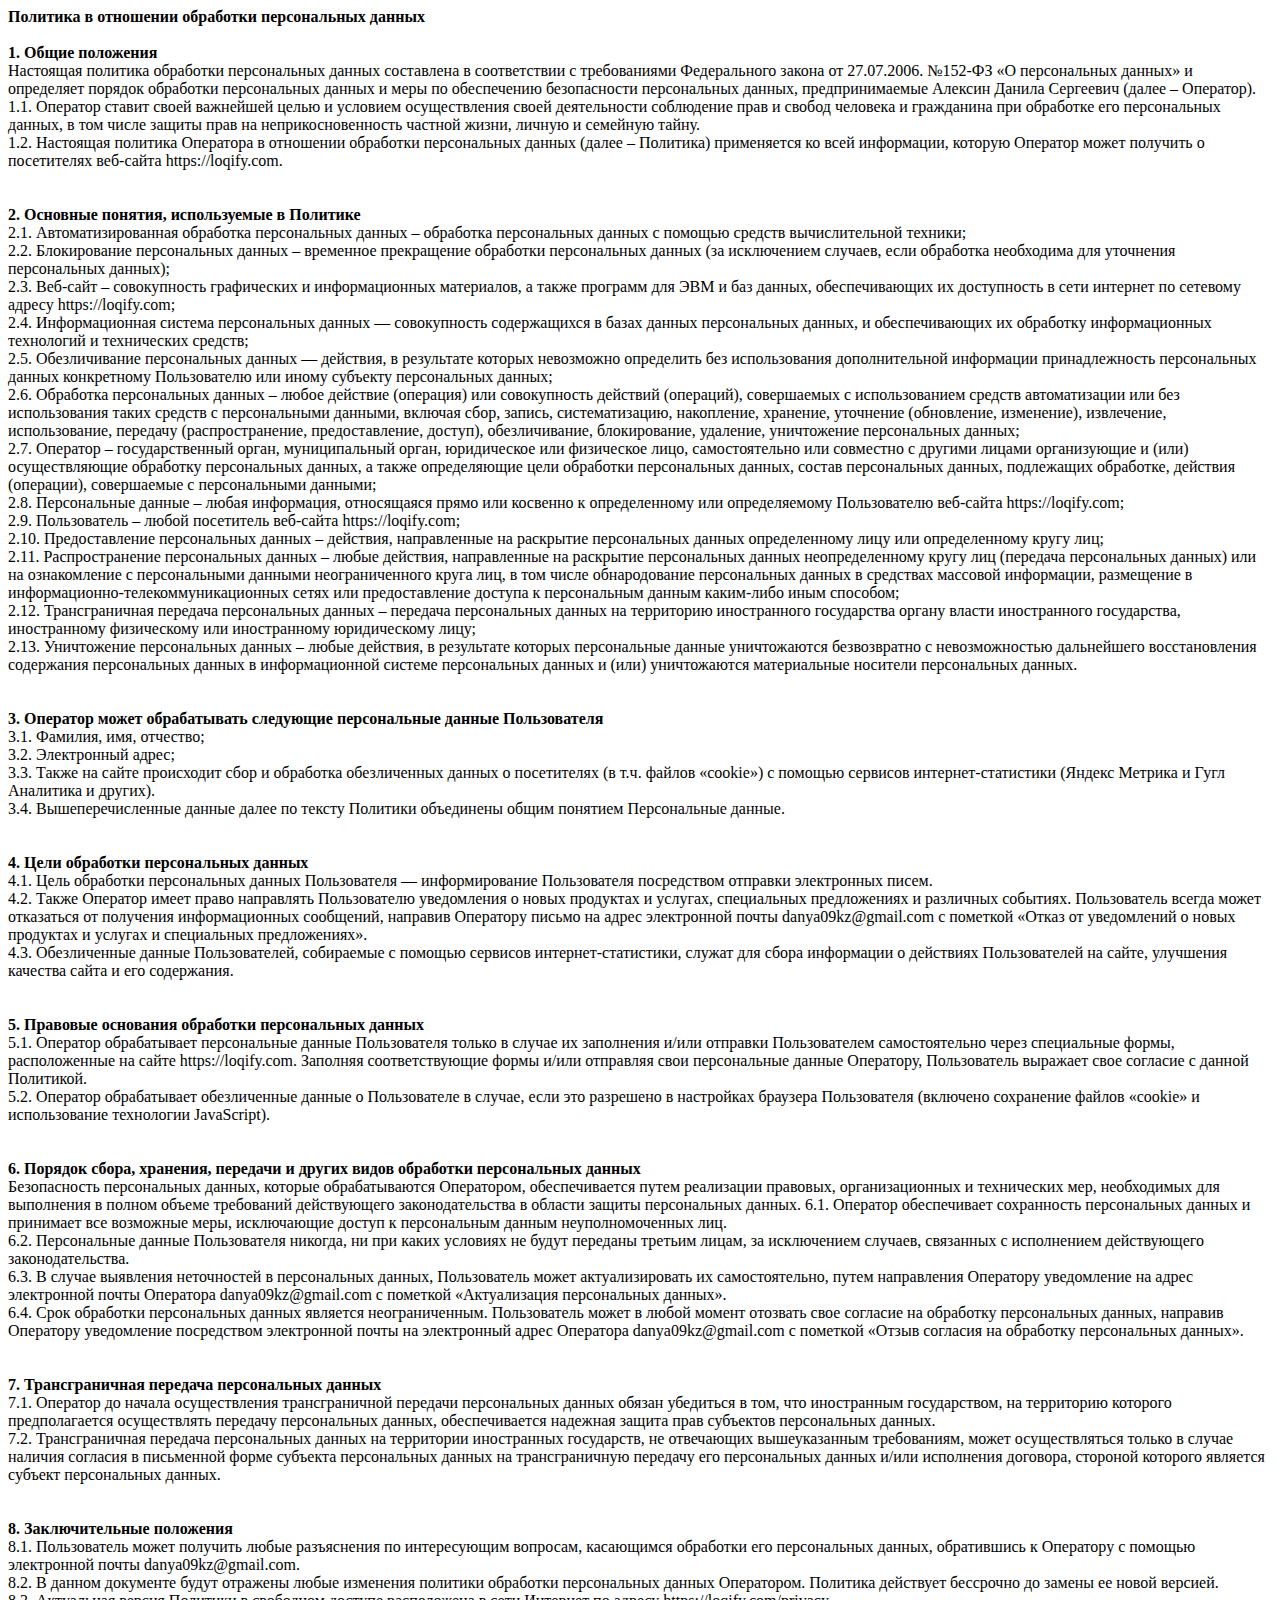
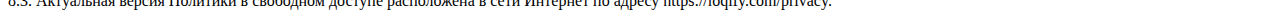
<file: policy.html>
<!DOCTYPE html><html lang="en"><head><meta charset="UTF-8"><meta name="viewport" content="width=device-width,initial-scale=1"><title>Политика конфиденциальности</title></head><body><b>Политика в отношении обработки персональных данных</b><br><br><b>1. Общие положения</b><br>Настоящая политика обработки персональных данных составлена в соответствии с требованиями Федерального закона от 27.07.2006. №152-ФЗ «О персональных данных» и определяет порядок обработки персональных данных и меры по обеспечению безопасности персональных данных, предпринимаемые Алексин Данила Сергеевич (далее – Оператор).<br>1.1. Оператор ставит своей важнейшей целью и условием осуществления своей деятельности соблюдение прав и свобод человека и гражданина при обработке его персональных данных, в том числе защиты прав на неприкосновенность частной жизни, личную и семейную тайну.<br>1.2. Настоящая политика Оператора в отношении обработки персональных данных (далее – Политика) применяется ко всей информации, которую Оператор может получить о посетителях веб-сайта https://loqify.com.<br><br><br><b>2. Основные понятия, используемые в Политике</b><br>2.1. Автоматизированная обработка персональных данных – обработка персональных данных с помощью средств вычислительной техники;<br>2.2. Блокирование персональных данных – временное прекращение обработки персональных данных (за исключением случаев, если обработка необходима для уточнения персональных данных);<br>2.3. Веб-сайт – совокупность графических и информационных материалов, а также программ для ЭВМ и баз данных, обеспечивающих их доступность в сети интернет по сетевому адресу https://loqify.com;<br>2.4. Информационная система персональных данных — совокупность содержащихся в базах данных персональных данных, и обеспечивающих их обработку информационных технологий и технических средств;<br>2.5. Обезличивание персональных данных — действия, в результате которых невозможно определить без использования дополнительной информации принадлежность персональных данных конкретному Пользователю или иному субъекту персональных данных;<br>2.6. Обработка персональных данных – любое действие (операция) или совокупность действий (операций), совершаемых с использованием средств автоматизации или без использования таких средств с персональными данными, включая сбор, запись, систематизацию, накопление, хранение, уточнение (обновление, изменение), извлечение, использование, передачу (распространение, предоставление, доступ), обезличивание, блокирование, удаление, уничтожение персональных данных;<br>2.7. Оператор – государственный орган, муниципальный орган, юридическое или физическое лицо, самостоятельно или совместно с другими лицами организующие и (или) осуществляющие обработку персональных данных, а также определяющие цели обработки персональных данных, состав персональных данных, подлежащих обработке, действия (операции), совершаемые с персональными данными;<br>2.8. Персональные данные – любая информация, относящаяся прямо или косвенно к определенному или определяемому Пользователю веб-сайта https://loqify.com;<br>2.9. Пользователь – любой посетитель веб-сайта https://loqify.com;<br>2.10. Предоставление персональных данных – действия, направленные на раскрытие персональных данных определенному лицу или определенному кругу лиц;<br>2.11. Распространение персональных данных – любые действия, направленные на раскрытие персональных данных неопределенному кругу лиц (передача персональных данных) или на ознакомление с персональными данными неограниченного круга лиц, в том числе обнародование персональных данных в средствах массовой информации, размещение в информационно-телекоммуникационных сетях или предоставление доступа к персональным данным каким-либо иным способом;<br>2.12. Трансграничная передача персональных данных – передача персональных данных на территорию иностранного государства органу власти иностранного государства, иностранному физическому или иностранному юридическому лицу;<br>2.13. Уничтожение персональных данных – любые действия, в результате которых персональные данные уничтожаются безвозвратно с невозможностью дальнейшего восстановления содержания персональных данных в информационной системе персональных данных и (или) уничтожаются материальные носители персональных данных.<br><br><br><b>3. Оператор может обрабатывать следующие персональные данные Пользователя</b><br>3.1. Фамилия, имя, отчество;<br>3.2. Электронный адрес;<br>3.3. Также на сайте происходит сбор и обработка обезличенных данных о посетителях (в т.ч. файлов «cookie») с помощью сервисов интернет-статистики (Яндекс Метрика и Гугл Аналитика и других).<br>3.4. Вышеперечисленные данные далее по тексту Политики объединены общим понятием Персональные данные.<br><br><br><b>4. Цели обработки персональных данных</b><br>4.1. Цель обработки персональных данных Пользователя — информирование Пользователя посредством отправки электронных писем.<br>4.2. Также Оператор имеет право направлять Пользователю уведомления о новых продуктах и услугах, специальных предложениях и различных событиях. Пользователь всегда может отказаться от получения информационных сообщений, направив Оператору письмо на адрес электронной почты danya09kz@gmail.com с пометкой «Отказ от уведомлений о новых продуктах и услугах и специальных предложениях».<br>4.3. Обезличенные данные Пользователей, собираемые с помощью сервисов интернет-статистики, служат для сбора информации о действиях Пользователей на сайте, улучшения качества сайта и его содержания.<br><br><br><b>5. Правовые основания обработки персональных данных</b><br>5.1. Оператор обрабатывает персональные данные Пользователя только в случае их заполнения и/или отправки Пользователем самостоятельно через специальные формы, расположенные на сайте https://loqify.com. Заполняя соответствующие формы и/или отправляя свои персональные данные Оператору, Пользователь выражает свое согласие с данной Политикой.<br>5.2. Оператор обрабатывает обезличенные данные о Пользователе в случае, если это разрешено в настройках браузера Пользователя (включено сохранение файлов «cookie» и использование технологии JavaScript).<br><br><br><b>6. Порядок сбора, хранения, передачи и других видов обработки персональных данных</b><br>Безопасность персональных данных, которые обрабатываются Оператором, обеспечивается путем реализации правовых, организационных и технических мер, необходимых для выполнения в полном объеме требований действующего законодательства в области защиты персональных данных. 6.1. Оператор обеспечивает сохранность персональных данных и принимает все возможные меры, исключающие доступ к персональным данным неуполномоченных лиц.<br>6.2. Персональные данные Пользователя никогда, ни при каких условиях не будут переданы третьим лицам, за исключением случаев, связанных с исполнением действующего законодательства.<br>6.3. В случае выявления неточностей в персональных данных, Пользователь может актуализировать их самостоятельно, путем направления Оператору уведомление на адрес электронной почты Оператора danya09kz@gmail.com с пометкой «Актуализация персональных данных».<br>6.4. Срок обработки персональных данных является неограниченным. Пользователь может в любой момент отозвать свое согласие на обработку персональных данных, направив Оператору уведомление посредством электронной почты на электронный адрес Оператора danya09kz@gmail.com с пометкой «Отзыв согласия на обработку персональных данных».<br><br><br><b>7. Трансграничная передача персональных данных</b><br>7.1. Оператор до начала осуществления трансграничной передачи персональных данных обязан убедиться в том, что иностранным государством, на территорию которого предполагается осуществлять передачу персональных данных, обеспечивается надежная защита прав субъектов персональных данных.<br>7.2. Трансграничная передача персональных данных на территории иностранных государств, не отвечающих вышеуказанным требованиям, может осуществляться только в случае наличия согласия в письменной форме субъекта персональных данных на трансграничную передачу его персональных данных и/или исполнения договора, стороной которого является субъект персональных данных.<br><br><br><b>8. Заключительные положения</b><br>8.1. Пользователь может получить любые разъяснения по интересующим вопросам, касающимся обработки его персональных данных, обратившись к Оператору с помощью электронной почты danya09kz@gmail.com.<br>8.2. В данном документе будут отражены любые изменения политики обработки персональных данных Оператором. Политика действует бессрочно до замены ее новой версией.<br>8.3. Актуальная версия Политики в свободном доступе расположена в сети Интернет по адресу https://loqify.com/privacy.<br></body></html>
</file>
<file: activebox/styles/style.css>
/*
* Prefixed by https://autoprefixer.github.io
* PostCSS: v7.0.29,
* Autoprefixer: v9.7.6
* Browsers: last 4 version
*/

@import url('https://fonts.googleapis.com/css2?family=Open+Sans:wght@400;700&family=Raleway:wght@300;400;600;700&display=swap');
@import url('https://fonts.googleapis.com/css2?family=Cardo:ital@1&display=swap');
@import url(normalize.css);

html
{
    font-family: 'Raleway', sans-serif;
    font-size: 10px;
    font-weight: 700;

    color: #fff;
}

.header
{
    position: absolute;
    top: 0;
    left: 0;

    width: 100%;
}
.header--fixed
{
    position: fixed;
    z-index: 9000;
    top: 0;
    left: 0;

    -webkit-animation: header .8s;

            animation: header .8s;

    background-color: #2a2e48;
}
.header--fixed .header__row
{
    padding: 22px 0;

    border-bottom: none;
}
.container
{
    max-width: 1200px;
    margin: 0 auto;
    padding: 0 15px;
}
.header__row
{
    display: -webkit-box;
    display: -ms-flexbox;
    display: flex;

    padding: 34px 0;

    border-bottom: 1px solid #4f5268;

    -webkit-box-pack: justify;

        -ms-flex-pack: justify;

            justify-content: space-between;
    -webkit-box-align: center;
        -ms-flex-align: center;
            align-items: center;
}

.navigation__list
{
    display: -webkit-box;
    display: -ms-flexbox;
    display: flex;

    list-style: none;

    -webkit-box-align: center;

        -ms-flex-align: center;

            align-items: center;
}
.navigation__item
{
    margin-right: 60px;
}
.navigation__item:last-child
{
    margin-right: 0;
}
.navigation__link
{
    font-size: 1.3rem;

    text-decoration: none;
    text-transform: uppercase;

    color: #fff;
}
.navigation__link:hover
{
    text-decoration: underline;
}
.navigation--active
{
    position: fixed;
    z-index: 9998;
    top: 0;
    left: 0;

    display: -webkit-box !important;

    display: -ms-flexbox !important;

    display: flex !important;

    width: 100%;
    height: 100%;

    background-color: #e74545;

    -webkit-box-pack: center;

        -ms-flex-pack: center;

            justify-content: center;
    -webkit-box-align: center;
        -ms-flex-align: center;
            align-items: center;
}
.navigation--active .navigation__list
{
    -webkit-box-orient: vertical;
    -webkit-box-direction: normal;
        -ms-flex-direction: column;
            flex-direction: column;
}
.navigation--active .navigation__item
{
    margin-right: 0;
    margin-bottom: 20px;
}
.navigation--active .navigation__item:last-child
{
    margin-bottom: 0;
}
.burger
{
    position: relative;
    z-index: 9999;

    display: none;

    width: 24px;
    height: 14px;

    cursor: pointer;
}
.burger:before,
.burger:after
{
    position: absolute;

    width: 100%;
    height: 2px;

    content: '';
    -webkit-transition: -webkit-transform .8s;
    transition: -webkit-transform .8s;
    -o-transition: transform .8s;
    transition: transform .8s;
    transition: transform .8s, -webkit-transform .8s;
    -webkit-transform-origin: right;
        -ms-transform-origin: right;
            transform-origin: right;

    background-color: #fff;
}
.burger:before
{
    top: 0;
}
.burger:after
{
    bottom: 0;
}
.burger--active:before
{
    -webkit-transform: rotate(-30deg);
        -ms-transform: rotate(-30deg);
            transform: rotate(-30deg);
}
.burger--active:after
{
    -webkit-transform: rotate(30deg);
        -ms-transform: rotate(30deg);
            transform: rotate(30deg);
}

/* Front */
.front
{
    background-image: url(../img/front/background.jpg);
    background-position: center;
    background-size: cover;
}

.front__col
{
    min-height: calc(420px + 335 * ((100vw - 320px) / (1920 - 320)));
    display: -webkit-box;
    display: -ms-flexbox;
    display: flex;
    -webkit-box-orient: vertical;
    -webkit-box-direction: normal;
        -ms-flex-direction: column;
            flex-direction: column;

    -webkit-box-pack: center;

        -ms-flex-pack: center;

            justify-content: center;
}

.front__content
{
    text-align: center;
}
.front__title
{
    font-family: 'Open sans',sans-serif;

    max-width: 870px;
    margin: 0 auto 2%;

    text-transform: uppercase;
    line-height: calc(22px + 52 * ((100vw - 320px) / (1920 - 320)));
    font-size: calc(20px + 45 * ((100vw - 320px) / (1920 - 320)));
}
.front__text
{
    line-height: calc(18px + 15 * ((100vw - 320px) / (1920 - 320)));
    font-size: calc(12px + 10 * ((100vw - 320px) / (1920 - 320)));
    font-weight: 400;

    margin-bottom: 6%;
    padding: 0 10%;
}
.button
{
    font-family: inherit;
    font-size: 1.3rem;
    font-weight: 600;

    display: inline-block;

    padding: 16px 50px;

    cursor: pointer;
    text-decoration: none;
    text-transform: uppercase;

    color: inherit;
    border-radius: 1px;
    background-color: #e74545;
}

/* Quality */
.quality__row
{
    display: -webkit-box;
    display: -ms-flexbox;
    display: flex;

    padding: 10.3% 0 4.2%;

    -ms-flex-wrap: wrap;

        flex-wrap: wrap;
}
.quality__item
{
    padding-bottom: 6.4%;

    text-align: center;

    -webkit-box-flex: 0;

        -ms-flex: 0 0 33.3%;

            flex: 0 0 33.3%;
}
.quality__img
{
    margin-bottom: 30px;
}
.quality__title
{
    font-size: 1.4rem;

    margin-bottom: 18px;

    text-transform: uppercase;

    color: #2d3033;
}
.quality__text
{
    font-size: 1.4rem;
    font-weight: 400;
    line-height: 2rem;

    padding: 0 8%;

    color: #6c7279;
}

/* Works */
.works__row
{
    display: -webkit-box;
    display: -ms-flexbox;
    display: flex;

    margin: 0 0 -1px 0;

    -ms-flex-wrap: wrap;

        flex-wrap: wrap;
}
.works__item
{
    position: relative;

    overflow: hidden;

    margin: 0 1px 1px 0;
    padding: 9.18% 0;

    -webkit-box-flex: 0;

        -ms-flex: 0 0 calc(25% - 1px);

            flex: 0 0 calc(25% - 1px);
}
.works__img
{
    position: absolute;
    top: 0;
    left: 0;

    width: 100%;
    height: 100%;

    -o-object-fit: cover;

       object-fit: cover;
}
.works__title
{
    font-size: 1.4rem;

    margin-bottom: 9px;

    text-transform: uppercase;
}
.works__subtitle
{
    font-size: 1.4rem;
    font-weight: 400;
}
.works__hover
{
    position: absolute;
    top: 0;
    left: 0;

    display: -webkit-box;

    display: -ms-flexbox;

    display: flex;
    -webkit-box-orient: vertical;
    -webkit-box-direction: normal;
        -ms-flex-direction: column;
            flex-direction: column;

    width: 100%;
    height: 100%;

    -webkit-transition: background-color .4s;

    -o-transition: background-color .4s;

    transition: background-color .4s;

    opacity: 0;

    -webkit-box-align: center;

        -ms-flex-align: center;

            align-items: center;
    -webkit-box-pack: center;
        -ms-flex-pack: center;
            justify-content: center;
}
.works__item:hover img
{
    -webkit-transition: -webkit-transform .6s;
    transition: -webkit-transform .6s;
    -o-transition: transform .6s;
    transition: transform .6s;
    transition: transform .6s, -webkit-transform .6s;
    -webkit-transform: scale(1.2);
        -ms-transform: scale(1.2);
            transform: scale(1.2);
}
.works__item:hover .works__hover
{
    -webkit-transition: background-color .4s;
    -o-transition: background-color .4s;
    transition: background-color .4s;

    opacity: 1;
    background-color: rgba(213, 67, 66,.84);
}

/* Comand */
.comand__row
{
    display: -webkit-box;
    display: -ms-flexbox;
    display: flex;

    padding: 8.8% 0;

    -ms-flex-wrap: wrap;

        flex-wrap: wrap;
    -webkit-box-pack: justify;
        -ms-flex-pack: justify;
            justify-content: space-between;
}
.comand__item
{
    -webkit-box-flex: 0;
        -ms-flex: 0 0 23%;
            flex: 0 0 23%;
}
.comand__photo
{
    max-width: 100%;
    margin-bottom: 25px;

    -o-object-fit: cover;

       object-fit: cover;
}
.comand__name
{
    font-size: 2.2rem;
    font-weight: 400;

    margin-bottom: 8px;

    color: #2d3033;
}
.comand__prof
{
    font-size: 1.3rem;
    font-weight: 400;

    display: block;

    margin-bottom: 23px;

    text-transform: uppercase;

    color: #e84545;
}
.comand__description
{
    font-size: 1.4rem;
    font-weight: 400;
    line-height: 2.1rem;

    margin-bottom: 26px;

    color: #6c7279;
}
.comand__links
{
    display: -webkit-box;
    display: -ms-flexbox;
    display: flex;
}
.comand__link
{
    display: -webkit-box;
    display: -ms-flexbox;
    display: flex;

    margin-right: 4px;
    padding: 10px 9px;

    border: 1px solid #e7ebed;

    -webkit-box-align: center;

        -ms-flex-align: center;

            align-items: center;
    -webkit-box-pack: center;
        -ms-flex-pack: center;
            justify-content: center;
}
.comand__link img
{
    width: 20px;
    height: 18px;
}
.comand__link:last-child
{
    margin-right: 0;
}

/*review*/
.review
{
    position: relative;

    background-color: #533549;
}
.review__photo
{
    position: absolute;

    width: 50%;
    height: 100%;
}
.review__photo img
{
    width: 100%;
    height: 100%;

    -o-object-fit: cover;

       object-fit: cover;
    -o-object-position: right;
       object-position: right;
}
.review__row
{
    display: -webkit-box;
    display: -ms-flexbox;
    display: flex;

    -webkit-box-pack: end;

        -ms-flex-pack: end;

            justify-content: flex-end;
}
.slider
{
    position: relative;

    overflow-x: hidden;

    padding: 9% 0 15.64%;

    -webkit-box-flex: 0;

        -ms-flex: 0 0 50%;

            flex: 0 0 50%;
}
.slick-track
{
    display: -webkit-box;
    display: -ms-flexbox;
    display: flex;
}
.slick-dots
{
    position: absolute;
    bottom: 21.4%;
    left: 57%;

    display: -webkit-box;

    display: -ms-flexbox;

    display: flex;

    list-style: none;

    -webkit-transform: translateX(-50%);

        -ms-transform: translateX(-50%);

            transform: translateX(-50%);
}
.slick-dots li
{
    margin-right: 8px;
}
.slick-dots li:last-child
{
    margin-right: 0;
}
.slick-dots li button
{
    width: 12px;
    height: 12px;

    cursor: pointer;

    color: transparent;
    border: none;
    border-radius: 50%;
    outline: none;
    background-color: #755d6e;
}
.slick-dots .slick-active button
{
    background-color: #fff;
}
.slider__item
{
    padding-left: 1.3%;

    outline: none;
}

.slider__text
{
    font-family: 'Cardo', serif;
    font-weight: 400;

    margin-bottom: 5.4%;
    font-size: calc(20px + 16 * ((100vw - 320px) / (1920 - 320)));
    line-height: calc(23px + 20 * ((100vw - 320px) / (1920 - 320)));

    color: #fff;
}
.slider__aftor
{
    font-size: 1.3rem;
    font-weight: 700;

    text-transform: uppercase;
}

/*download*/
.download
{
    padding: 5.21% 0;
}
.download__box
{
    text-align: center;
}
.download__title
{
    font-size: calc(12px + 16 * ((100vw - 320px) / (1920 - 320)));
	line-height: calc(10px + 14 * ((100vw - 320px) / (1920 - 320)));
    font-weight: 300;

    margin-bottom: 1.3%;

    color: #2d3033;
}
.download__subtitle
{
    font-size: calc(9px + 4 * ((100vw - 320px) / (1920 - 320)));
    font-weight: bold;

    display: block;

    margin-bottom: 3.3%;

    text-transform: uppercase;

    color: #2d3033;
}
.button--download
{
    padding: 16px 82px;
}

/*footer*/
.footer
{
    padding: 3.7% 0 4.7%;

    background-color: #393d63;
}
.footer__row
{
    display: -webkit-box;
    display: -ms-flexbox;
    display: flex;

    -ms-flex-wrap: wrap;

        flex-wrap: wrap;
}
.footer__item
{
    padding: 0 2%;

    text-align: center;

    -webkit-box-flex: 0;

        -ms-flex: 0 0 33.3%;

            flex: 0 0 33.3%;
}
.footer__title
{
    font-size: 1.4rem;
    font-weight: 700;

    margin-bottom: 18px;

    text-transform: uppercase;
}
.footer__text
{
    font-size: 1.4rem;
    font-weight: 400;
    line-height: 1.9rem;

    color: #7e819a;
}
.footer__link
{
    display: inline-block;

    margin-right: 8px;
    padding: 8px 7px;

    border: 2px solid #fff;
    border-radius: 1px;
}
.footer__link img
{
    width: 20px;
    height: 18px;
}
.footer__link:last-child
{
    margin-right: 0;
}

/*aftor*/
.aftor
{
    padding: 1.36% 0 1.5%;

    background-color: #313454;
}

.aftor__box
{
    font-size: calc(10px + 4 * ((100vw - 320px) / (1920 - 320)));
    font-weight: 600;

    text-align: center;

    color: #808080;
    line-height: calc(14px + 6 * ((100vw - 320px) / (1920 - 320)));
}
.aftor__box img
{
    width: 14px;
    height: 14px;

    vertical-align: middle;
}
.aftor__name
{
    text-decoration: none;

    color: #fff;
}
@media (max-width: 890px)
{
    .navigation
    {
        display: none;
    }
    .burger
    {
        display: block;
    }
}
@media (max-width: 760px)
{
    .quality__item
    {
        -webkit-box-flex: 0;
            -ms-flex: 0 0 50%;
                flex: 0 0 50%;
    }
    .comand__row
    {
        margin-bottom: -2%;
    }
    .comand__item
    {
        margin-bottom: 2%;

        -webkit-box-flex: 0;

            -ms-flex: 0 0 49%;

                flex: 0 0 49%;
    }
    .comand__photo
    {
        width: 100%;
    }
}
@media (max-width: 650px)
{
    .works__item
    {
        padding: 15.18% 0;

        -webkit-box-flex: 0;

            -ms-flex: 0 0 calc(50% - 1px);

                flex: 0 0 calc(50% - 1px);
    }
    .comand__item
    {
        text-align: center;
    }
    .comand__links
    {
        -webkit-box-pack: center;
            -ms-flex-pack: center;
                justify-content: center;
    }
    .review__photo
    {
        position: relative;

        width: 100%;
    }
    .slider
    {
        -webkit-box-flex: 0;
            -ms-flex: 0 0 100%;
                flex: 0 0 100%;
    }
    .slider__item
    {
        padding-left: .5%;
    }
    .slider__aftor
    {
        font-size: 1.1rem;
    }
    .slick-dots
    {
        visibility: hidden;

        opacity: 0;
    }
    .footer__row
    {
        margin-bottom: -5%;
    }
    .footer__item
    {
        margin-bottom: 10%;

        -webkit-box-flex: 0;

            -ms-flex: 0 0 100%;

                flex: 0 0 100%;
    }
}
@media (max-width: 425px)
{
    .header__row
    {
        padding: 15px 0;
    }
    .button--download
    {
        padding: 16px 52px;
    }
}
@media (max-width: 400px)
{
    .quality__item
    {
        -webkit-box-flex: 0;
            -ms-flex: 0 0 100%;
                flex: 0 0 100%;
    }
    .works__item
    {
        margin: 0 0 1px 0;
        padding: 40.18% 0;

        -webkit-box-flex: 0;

            -ms-flex: 0 0 100%;

                flex: 0 0 100%;
    }
    .comand__item
    {
        margin-bottom: 2%;

        -webkit-box-flex: 0;

            -ms-flex: 0 0 100%;

                flex: 0 0 100%;
    }
    .comand__photo
    {
        width: 100%;
    }
}
@-webkit-keyframes header
{
    0%
    {
        -webkit-transform: translateY(-100%);
                transform: translateY(-100%);
    }
    100%
    {
        -webkit-transform: translateY(0px);
                transform: translateY(0px);
    }
}
@keyframes header
{
    0%
    {
        -webkit-transform: translateY(-100%);
                transform: translateY(-100%);
    }
    100%
    {
        -webkit-transform: translateY(0px);
                transform: translateY(0px);
    }
}
</file>
<file: delau/css/style.css>
* {
    font-family: 'Roboto', sans-serif;
}

body {
    position: relative;
    margin: 0;
    padding: 0;
    display: flex;
    flex-direction: column;
    align-items: center;
    justify-content: center;
    width: 100%;
    height: 100vh;
}
.my-canvas {
    position: absolute;
    z-index: 0;
    width: 100vw;
    height: 100vh;
}
</file>
<file: mogo/styles/animation.css>
/*
* Prefixed by https://autoprefixer.github.io
* PostCSS: v7.0.29,
* Autoprefixer: v9.7.6
* Browsers: last 4 version
*/

/*
В этом файле описываются анимации.
Для того чтобы добавить нужную анимацию нужно просто указать начальное положение,а после конечное.
Пример добавления анимации:
*[data-animation="название анимации"]{
	начальное положение...
}
*animation_название анимации{
	конечное положение...
}
*/
*[data-animation="show-dw"] {
	opacity: 0;
	-webkit-transform: translateY(100%);
	    -ms-transform: translateY(100%);
	        transform: translateY(100%);
	-webkit-transition: 0.7s;
	-o-transition: 0.7s;
	transition: 0.7s;
}
*.animation_show-dw{
	opacity: 1;
	-webkit-transform: translateY(0px);
	    -ms-transform: translateY(0px);
	        transform: translateY(0px);
}
*[data-animation="show-scale"] {
	-webkit-transform: scale(0);
	    -ms-transform: scale(0);
	        transform: scale(0);
	-webkit-transition-duration: 0.9s;
	     -o-transition-duration: 0.9s;
	        transition-duration: 0.9s;
}
*.animation_show-scale{
	-webkit-transform: scale(1);
	    -ms-transform: scale(1);
	        transform: scale(1);
}
</file>
<file: threejs/styles.css>
body {
  width: 100vw;
  height: 100vh;
  margin: 0;
  background: black;
  overflow: hidden;
  display: flex;
  justify-content: center;
  align-items: center;
}
canvas {
  position: absolute;
  top:0;
  left:0;
  z-index: -1;
}
.text-box {
  font-size: 60px;
  font-family: 'Raleway', sans-serif;
  letter-spacing: 7px;
  word-spacing: 12px;
  text-transform: uppercase;
  color:rgb(238, 238, 238);
}
.button-wrapper {
  display: flex;
  justify-content: center;
  align-items: center;
  padding: 20px;
  flex-direction: row;
}
.button {
  display: inline-block;
  font-size: 16px;
  font-weight: bold;
  padding: 15px;
  margin-left:20px;
  margin-right:20px;
  word-spacing: normal;
  letter-spacing: 5px;
  border: 1px solid white;
  background: black;
  cursor: pointer;
}
</file>
<file: travel/styles/style.css>
/*
* Prefixed by https://autoprefixer.github.io
* PostCSS: v7.0.29,
* Autoprefixer: v9.7.6
* Browsers: last 4 version
*/

@import url('https://fonts.googleapis.com/css2?family=Montserrat:wght@400;500;700&display=swap');
@import url('normalize.css');


html
{
    font-family: 'Montserrat', sans-serif;
    font-size: 10px;
    font-weight: 400;

    color: #fff;
}

body
{
    overflow-x: hidden;
}

.lock
{
    overflow-y: hidden;
}


/*header*/
.header
{
    position: absolute;
    z-index: 100;
    top: 0;
    left: 0;

    width: 100%;
    padding-top: 40px;
}

.row
{
    display: -webkit-box;
    display: -ms-flexbox;
    display: flex;

    -ms-flex-wrap: wrap;

        flex-wrap: wrap;
}

.col
{
    display: -webkit-box;
    display: -ms-flexbox;
    display: flex;
    -webkit-box-orient: vertical;
    -webkit-box-direction: normal;
        -ms-flex-direction: column;
            flex-direction: column;
}

.button
{
    font-family: inherit;
    font-weight: inherit;

    position: relative;

    display: inline-block;
    overflow: hidden;

    cursor: pointer;
    text-decoration: none;
    text-transform: uppercase;

    outline: none;
}

.nav-link
{
    font-size: 20px;
    font-weight: 400;

    text-decoration: none;
    letter-spacing: .15em;

    color: inherit;
}

.navigation-item:last-child
{
    margin: 0 0 0 0;
}

.header_fixed
{
    position: fixed;
    z-index: 9999;

    padding: 15px 0;

    -webkit-animation: header .7s;

            animation: header .7s;

    background-color: #fff;
    -webkit-box-shadow: 0 1px 10px rgba(0, 0, 0, .4);
            box-shadow: 0 1px 10px rgba(0, 0, 0, .4);
}

.container
{
    max-width: 1693px;
    margin: 0 auto;
    padding: 0 10px;
}

.header__row
{
    -webkit-box-pack: center;
        -ms-flex-pack: center;
            justify-content: center;
}

.navigation-list
{
    display: -webkit-box;
    display: -ms-flexbox;
    display: flex;

    list-style: none;

    -webkit-box-align: center;

        -ms-flex-align: center;

            align-items: center;
}

.header__navigation_active
{
    position: fixed;
    z-index: 10;
    top: 0;
    left: 0;

    display: -webkit-box !important;

    display: -ms-flexbox !important;

    display: flex !important;
    visibility: visible !important;

    width: 100% !important;
    height: 100% !important;

    opacity: 1 !important;
    background-color: rgba(0, 0, 0, .7);

    -webkit-box-pack: center;

        -ms-flex-pack: center;

            justify-content: center;
    -webkit-box-align: center;
        -ms-flex-align: center;
            align-items: center;
}

.header__navigation_active .header__list
{
    -webkit-box-orient: vertical;
    -webkit-box-direction: normal;
        -ms-flex-direction: column;
            flex-direction: column;
}

.header__navigation_active .header__item
{
    margin-right: 0;
    margin-bottom: 30px;
}

.header__navigation_active .header__link
{
    text-transform: uppercase;

    color: #fff !important;
}

.header__item
{
    margin-right: 100px;
}

.header__link
{
    position: relative;
}

.header__link::after
{
    position: absolute;
    bottom: -3px;
    left: 0;

    width: 100%;
    height: 2px;

    content: '';
    -webkit-transition: -webkit-transform .2s;
    transition: -webkit-transform .2s;
    -o-transition: transform .2s;
    transition: transform .2s;
    transition: transform .2s, -webkit-transform .2s;
    -webkit-transform: scaleX(0);
        -ms-transform: scaleX(0);
            transform: scaleX(0);

    background-color: #fff;
}
.header__link:hover::after
{
    -webkit-transform: scaleX(1);
        -ms-transform: scaleX(1);
            transform: scaleX(1);
}

.header_fixed .header__link
{
    color: #000;
}
.header_fixed .header__link::after
{
    background-color: #000;
}


.burger
{
    position: relative;
    z-index: 100;

    display: none;

    width: 28px;
    height: 20px;

    cursor: pointer;
}

.burger_active.burger::after
{
    bottom: 50%;

    -webkit-transition-delay: .2s,0s,0s,0s,0s;

         -o-transition-delay: .2s,0s,0s,0s,0s;

            transition-delay: .2s,0s,0s,0s,0s;
    -webkit-transform: translateY(50%) rotate(-40deg);
        -ms-transform: translateY(50%) rotate(-40deg);
            transform: translateY(50%) rotate(-40deg);

    background-color: #fff !important;
}

.burger_active.burger::before
{
    top: 50%;

    -webkit-transition-delay: .2s,0s,0s,0s,0s;

         -o-transition-delay: .2s,0s,0s,0s,0s;

            transition-delay: .2s,0s,0s,0s,0s;
    -webkit-transform: translateY(-50%) rotate(40deg);
        -ms-transform: translateY(-50%) rotate(40deg);
            transform: translateY(-50%) rotate(40deg);

    background-color: #fff !important;
}

.burger_active .burger__line
{
    -webkit-transform: translate(-100%, -50%);
        -ms-transform: translate(-100%, -50%);
            transform: translate(-100%, -50%);

    opacity: 0;
    background-color: #fff !important;
}

.burger::after,
.burger::before,
.burger__line
{
    position: absolute;
    left: 0;

    width: 100%;
    height: 3px;

    content: '';
    -webkit-transition: opacity .2s,background .2s,top .2s,bottom .2s,-webkit-transform .2s;
    transition: opacity .2s,background .2s,top .2s,bottom .2s,-webkit-transform .2s;
    -o-transition: transform .2s,opacity .2s,background .2s,top .2s,bottom .2s;
    transition: transform .2s,opacity .2s,background .2s,top .2s,bottom .2s;
    transition: transform .2s,opacity .2s,background .2s,top .2s,bottom .2s,-webkit-transform .2s;
    -webkit-transition-timing-function: linear;
         -o-transition-timing-function: linear;
            transition-timing-function: linear;

    opacity: 1;
    background-color: #fff;
}

.header_fixed .burger::after,
.header_fixed .burger::before,
.header_fixed .burger__line
{
    background-color: #000;
}

.burger__line
{
    top: 50%;

    -webkit-transform: translateY(-50%);

        -ms-transform: translateY(-50%);

            transform: translateY(-50%);
}

.burger::after
{
    bottom: 0;

    -webkit-transition-delay: 0s,0s,0s,.2s,.2s;

         -o-transition-delay: 0s,0s,0s,.2s,.2s;

            transition-delay: 0s,0s,0s,.2s,.2s;
}

.burger::before
{
    top: 0;

    -webkit-transition-delay: 0s,0s,0s,.2s,.2s;

         -o-transition-delay: 0s,0s,0s,.2s,.2s;

            transition-delay: 0s,0s,0s,.2s,.2s;
}

/*panel*/
.panel
{
    position: absolute;
    z-index: 10;
    top: 0;
    right: 0;

    display: none;

    height: 100vh;
}

.panel__list
{
    -webkit-box-orient: vertical;
    -webkit-box-direction: normal;
        -ms-flex-direction: column;
            flex-direction: column;

    height: 100vh;
    padding-right: 10px;

    -webkit-box-pack: center;

        -ms-flex-pack: center;

            justify-content: center;
}

.panel__item
{
    margin: 0 0 74px 0;

    -webkit-writing-mode: vertical-lr;

        -ms-writing-mode: tb-lr;

            writing-mode: vertical-lr;
}

/*intro*/
.intro
{
    position: relative;

    display: -webkit-box;

    display: -ms-flexbox;

    display: flex;

    height: 100vh;

    -webkit-box-align: center;

        -ms-flex-align: center;

            align-items: center;
    -webkit-box-pack: center;
        -ms-flex-pack: center;
            justify-content: center;
}

.intro__background
{
    position: absolute;
    top: 0;
    left: 0;

    width: 100%;
    height: 100%;

    -o-object-fit: cover;

       object-fit: cover;
    -o-object-position: center;
       object-position: center;
}

.intro__content
{
    position: relative;
    z-index: 10;

    text-align: center;
}

.intro__title
{
    font-size: calc(36px + 64 * ((100vw - 320px) / (1920 - 320)));
    font-weight: 700;

    margin: 64px 0 0 0;
}


.intro__subtitle
{
    font-weight: 400;
    font-size: calc(12px + 18 * ((100vw - 320px) / (1920 - 320)));
    line-height: 0.8em;

    display: block;

    margin-bottom: 26px;

    letter-spacing: .136em;
}
.intro__button
{
    font-size: 18px;

    padding: 14px 80px;

    -webkit-transition: color .5s;

    -o-transition: color .5s;

    transition: color .5s;
    letter-spacing: .116em;

    color: #fff;
    border: 2px solid #fff;
}

.intro__button::after
{
    position: absolute;
    z-index: -1;
    bottom: 0;
    left: 0;

    width: 100%;
    height: 0;

    content: '';
    -webkit-transition: height .5s;
    -o-transition: height .5s;
    transition: height .5s;

    background-color: #fff;
}

.intro__button:hover
{
    color: #000;
}

.intro__button:hover::after
{
    height: 100%;
}


/*content*/
.content_about
{
    padding-top: 63px;
}

.content__row
{
    -webkit-box-align: center;
        -ms-flex-align: center;
            align-items: center;
    -ms-flex-wrap: nowrap;
        flex-wrap: nowrap;
    -webkit-box-pack: justify;
        -ms-flex-pack: justify;
            justify-content: space-between;
}

.content__text-box
{
    max-width: 840px;
}

.content__suptitle
{
    font-weight: 500;

    display: block;

    margin-bottom: 22px;
    font-size: calc(16px + 6 * ((100vw - 320px) / (1920 - 320)));

    letter-spacing: .136em;

    color: #c4c4c4;
}

.content__title
{
    font-weight: 500;
    font-size: calc(15px + 15 * ((100vw - 320px) / (1920 - 320)));
    line-height: 1.2em;

    max-width: 650px;
    margin-bottom: 46px;

    letter-spacing: .15em;

    color: #000;
}

.content__text
{
    font-size: calc(14px + 8 * ((100vw - 320px) / (1920 - 320)));
    line-height: 1.19em;

    letter-spacing: .14em;

    color: #5b5b5c;
}

.content__text:not(:last-child)
{
    margin-bottom: 48px;
}

.content__button
{
    font-size: 18px;

    margin-top: 64px;
    padding: 14px 80px;

    -webkit-transition: color .5s;

    -o-transition: color .5s;

    transition: color .5s;
    letter-spacing: .138em;

    color: #000;
    border: 2px solid #000;
}

.content__button:hover
{
    color: #fff;
}

.content__button:after
{
    position: absolute;
    z-index: -1;
    bottom: 0;
    left: 0;

    width: 100%;
    height: 0;

    content: '';
    -webkit-transition: height .5s;
    -o-transition: height .5s;
    transition: height .5s;

    background-color: #000;
}

.content__button:hover::after
{
    height: 100%;
}

.content__img-box
{
    -webkit-box-shadow: 0 0 50px rgba(0, 0, 0, .4);
            box-shadow: 0 0 50px rgba(0, 0, 0, .4);
}

.content__img
{
    display: block;

    max-width: 100%;

    -o-object-fit: cover;

       object-fit: cover;
}


/*about*/
.about
{
    padding-top: 154px;
}

.about__content
{
    max-width: 1040px;
    margin: 0 auto;

    text-align: center;
}

.about__title
{
    font-weight: 700;

    margin-bottom: 24px;
    font-size: calc(20px + 12 * ((100vw - 320px) / (1920 - 320)));

    letter-spacing: .23em;
    text-transform: uppercase;

    color: #000;
}

.about__subtitle
{
    font-weight: 500;
    font-size: calc(11px + 17 * ((100vw - 320px) / (1920 - 320)));

    letter-spacing: .134em;

    color: #5b5b5c;
}

.slider
{
    margin-top: 100px;
}

.slide
{
    position: absolute;

    display: -webkit-box;

    display: -ms-flexbox;

    display: flex;
    visibility: hidden;
    overflow: hidden;

    width: 0;
    height: 0;

    -webkit-transition: opacity 1s;

    -o-transition: opacity 1s;

    transition: opacity 1s;

    opacity: 0;

    -webkit-box-pack: justify;

        -ms-flex-pack: justify;

            justify-content: space-between;
    -ms-flex-wrap: wrap;
        flex-wrap: wrap;
}

.slide_active
{
    position: relative;

    visibility: visible;

    width: calc(100% + 29px);
    height: auto;
    margin: 0 0 -38px -14.5px;

    opacity: 1;
}

.slide-col
{
    margin-bottom: 38px;
}

.slide__col-sm
{
    padding: 0 14.5px;

    -webkit-box-flex: 1;

        -ms-flex: 1 0 20%;

            flex: 1 0 20%;
}

.slide__col-md
{
    padding: 0 14.5px;

    -webkit-box-flex: 0;

        -ms-flex: 0 0 40%;

            flex: 0 0 40%;
}

.slide__item
{
    position: relative;

    width: 100%;
    height: 100%;
    padding: 34.3% 0;
}

.slide__img
{
    position: absolute;
    top: 0;
    left: 0;

    width: 100%;
    height: 100%;

    -o-object-fit: cover;

       object-fit: cover;
}

.slider__menu
{
    font-size: 30px;
    font-weight: 500;

    display: -webkit-box;

    display: -ms-flexbox;

    display: flex;

    width: 100%;
    margin-top: 121px;

    letter-spacing: .113em;

    color: #000;

    -webkit-box-pack: center;

        -ms-flex-pack: center;

            justify-content: center;
    -webkit-box-align: center;
        -ms-flex-align: center;
            align-items: center;
}

.slider__current
{
    color: #c5c5c5;
}

.slider__button
{
    width: 21px;
    height: 21px;

    border: none;
    border-top: 3px solid #c4c4c4;
    border-left: 3px solid #c4c4c4;
    background-color: transparent;
}

.slider__button_left
{
    margin-right: 40px;

    -webkit-transform: rotate(-45deg);

        -ms-transform: rotate(-45deg);

            transform: rotate(-45deg);
}

.slider__button_right
{
    margin-left: 40px;

    -webkit-transform: rotate(135deg);

        -ms-transform: rotate(135deg);

            transform: rotate(135deg);
}


/*about #2*/
.about__row
{
    margin-top: 67px;

    -webkit-box-pack: justify;

        -ms-flex-pack: justify;

            justify-content: space-between;
}

.about__item
{
    overflow: hidden;

    -webkit-box-flex: 0;

        -ms-flex: 0 0 48.9%;

            flex: 0 0 48.9%;
}

.about__img
{
    width: 100%;
    margin-bottom: 62px;
}

.about__name
{
    margin-bottom: 40px;
    font-size: calc(14px + 5 * ((100vw - 320px) / (1920 - 320)));

    letter-spacing: .205em;

    color: #000;
}

.about__text
{
    line-height: 2.105em;

    max-width: 730px;
    margin-bottom: 73px;
    font-size: calc(12px + 7 * ((100vw - 320px) / (1920 - 320)));

    letter-spacing: .197em;

    color: #848484;
}

.about__button
{
    font-size: 16px;

    padding: 19px 34px;

    -webkit-transition: background .3s;

    -o-transition: background .3s;

    transition: background .3s;
    letter-spacing: .193em;

    color: #000;
    background-color: #dddbdb;
}

.about__button:hover
{
    background-color: #b0afaf;
}

/*content tour*/
.content_tour
{
    padding-top: 160px;
}

.content__text-box_right
{
    max-width: 886px;
    padding-top: 29px;
    padding-left: 50px;
}

/*discounter*/
.discounter
{
    padding: 147px 0;

    background-color: #f3f3f3;
}

.discounter__row
{
    -webkit-box-pack: justify;
        -ms-flex-pack: justify;
            justify-content: space-between;
}

.discounter__item
{
    padding-left: 58px;
}

.discounter__title
{
    font-weight: 500;

    margin-bottom: 16px;
    font-size: calc(13px + 17 * ((100vw - 320px) / (1920 - 320)));

    letter-spacing: .136em;

    color: #000;
}

.discounter__subtitle
{
    font-size: calc(12px + 6 * ((100vw - 320px) / (1920 - 320)));
    letter-spacing: .138em;

    color: #5b5b5c;
}

.discounter__form
{
    display: -webkit-box;
    display: -ms-flexbox;
    display: flex;

    padding: 3px 11px 0 0;

    -ms-flex-wrap: wrap;

        flex-wrap: wrap;
}

.discounter__field
{
    font-family: inherit;
    font-size: 22px;
    font-weight: 400;

    width: 304px;
    margin-right: 59px;
    padding: 21px 29px;

    letter-spacing: .136em;

    color: #3a4047;
    border: 2px solid #7a7a7a;
    outline: none;
}

.discounter__field::-webkit-input-placeholder
{
    font-family: inherit;
    font-size: inherit;
    font-weight: 400;

    color: #3a4047;
}

.discounter__field::-moz-placeholder
{
    font-family: inherit;
    font-size: inherit;
    font-weight: 400;

    color: #3a4047;
}

.discounter__field:-ms-input-placeholder
{
    font-family: inherit;
    font-size: inherit;
    font-weight: 400;

    color: #3a4047;
}

.discounter__field::-ms-input-placeholder
{
    font-family: inherit;
    font-size: inherit;
    font-weight: 400;

    color: #3a4047;
}

.discounter__field::placeholder
{
    font-family: inherit;
    font-size: inherit;
    font-weight: 400;

    color: #3a4047;
}

.discounter__sumbit
{
    font-family: inherit;
    font-size: 22px;
    font-weight: 400;

    width: 246px;

    text-align: center;
    letter-spacing: .140em;
    text-transform: uppercase;

    color: #fff;
    border: 2px solid #7a7a7a;
    background-color: #3a4047;
}


/*footer*/
.footer
{
    padding: 91px 0;
}

.footer__row
{
    width: 100%;
    margin-bottom: 53px;

    -webkit-box-pack: center;

        -ms-flex-pack: center;

            justify-content: center;
}

.footer__list
{
    display: -webkit-box;
    display: -ms-flexbox;
    display: flex;

    list-style: none;

    -webkit-box-align: center;

        -ms-flex-align: center;

            align-items: center;
}

.footer__item:not(:last-child)
{
    margin-right: 53px;
}

.footer__link
{
    text-decoration: none;
    font-size: calc(14px + 8 * ((100vw - 320px) / (1920 - 320)));
    letter-spacing: .140em;
    text-transform: uppercase;

    color: #000;
}

.aftor
{
    line-height: 1.83em;

    text-align: center;
    letter-spacing: .33em;
    text-transform: uppercase;
    font-size: calc(11px + 7 * ((100vw - 320px) / (1920 - 320)));

    color: #000;
}

.aftor__rule
{
    letter-spacing: .138em;
}

@media (min-width: 812px) and (min-height: 507px)
{
    .panel
    {
        display: block;
    }
}
@media (max-width: 1550px)
{
    .discounter__item
    {
        padding-left: 0;
    }
    .discounter__field
    {
        margin-right: 20px;
    }
}

@media (max-width: 1400px)
{
    .discounter__item
    {
        margin-bottom: 20px;
    }
}

@media (max-width: 1200px)
{
    .content__text-box
    {
        max-width: 100%;
    }
    .content__img-box
    {
        display: none;
    }
    .about
    {
        padding-top: 95px;
    }
    .slider
    {
        margin-top: 65px;
    }
    .slide_active
    {
        width: calc(100% + 14px);
        margin: 0 0 -14px -7px;
    }
    .slide-col
    {
        margin-bottom: 14px;
    }
    .slide__col-sm,
    .slide__col-md
    {
        padding: 0 7px;
    }
    .content_tour
    {
        padding-top: 70px;
    }
    .content__text-box_right
    {
        padding: 0 0 30px;
    }
    .discounter
    {
        padding: 90px 0;
    }
    .discounter__item
    {
        margin-bottom: 20px;
    }
    .discounter__form
    {
        padding: 0;

        -webkit-box-pack: justify;

            -ms-flex-pack: justify;

                justify-content: space-between;
        -webkit-box-flex: 0;
            -ms-flex: 0 0 100%;
                flex: 0 0 100%;
    }
    .discounter__field
    {
        font-size: 18px;

        width: 48%;
        margin-right: 0;
        margin-bottom: 15px;
        padding: 14px 20px;
    }
    .discounter__sumbit
    {
        width: 100%;
        padding: 14px 20px;
    }
    .footer
    {
        padding: 60px 0;
    }
}

@media (max-width: 812px)
{
    .header
    {
        padding-top: 15px;
    }
    .header__row
    {
        -webkit-box-pack: end;
            -ms-flex-pack: end;
                justify-content: flex-end;
    }
    .header__navigation
    {
        visibility: hidden;
        overflow: hidden;

        width: 0;
        height: 0;

        -webkit-transition: opacity .7s;

        -o-transition: opacity .7s;

        transition: opacity .7s;

        opacity: 0;
    }
    .burger
    {
        display: block;
    }
    .intro__title
    {
        margin: 0;
    }
    .intro__subtitle
    {
        margin-bottom: 20px;
    }
    .intro__button
    {
        padding: 8px 41px;
    }
    .content_about
    {
        padding-top: 35px;
    }
    .content__suptitle
    {
        margin-bottom: 10px;
    }
    .content__title
    {
        margin-bottom: 20px;
    }
    .content__text:not(:last-child)
    {
        margin-bottom: 25px;
    }
    .content__button
    {
        margin-top: 35px;
        padding: 14px 40px;
    }
    .slide-col
    {
        margin-bottom: 10px;
    }
    .slide_active
    {
        width: calc(100% + 10px);
        margin: 0 0 -10px -5px;
    }
    .slide__col-sm,
    .slide__col-md
    {
        padding: 0 5px;
    }
    .about
    {
        padding-top: 50px;
    }
    .about__title
    {
        margin-bottom: 15px;
    }
    .about
    {
        padding-top: 70px;
    }
    .about__img
    {
        margin-bottom: 20px;
    }
    .about__name
    {
        margin-bottom: 20px;
    }
    .about__text
    {
        margin-bottom: 20px;
    }
    .about__button
    {
        padding: 17px 25px;
    }
    .slider__menu
    {
        margin-top: 50px;
    }
    .content_tour
    {
        padding-top: 20px;
    }
    .content__text-box_right
    {
        padding-top: 25px;
        padding-left: 0;
    }
    .discounter
    {
        padding: 35px 0;
    }
    .discounter__title
    {
        margin-bottom: 13px;
    }
    .discounter__field
    {
        width: 100%;
    }
    .footer
    {
        padding: 40px 0;
    }
    .footer__row
    {
        margin-bottom: 20px;
    }
    .footer__item:not(:last-child)
    {
        margin-right: 7px;
    }
}

@media (max-width: 425px)
{
    .slider
    {
        margin-top: 35px;
    }
    .slider__menu
    {
        margin-top: 20px;
    }
    .slide_active
    {
        width: 100%;
        margin: 0 0 -10px 0;
    }
    .slide__col-sm,
    .slide__col-md
    {
        padding: 0 0;

        -webkit-box-flex: 0;

            -ms-flex: 0 0 100%;

                flex: 0 0 100%;
    }
    .slider__button_left
    {
        margin-right: 25px;
    }
    .slider__button_right
    {
        margin-left: 25px;
    }
    .about__row
    {
        margin-top: 35px;
        margin-bottom: -35px;
    }
    .about__item
    {
        margin-bottom: 35px;

        -webkit-box-flex: 0;

            -ms-flex: 0 0 100%;

                flex: 0 0 100%;
    }
}

@-webkit-keyframes header
{
    0%
    {
        -webkit-transform: translateY(-100%);
                transform: translateY(-100%);
    }
    100%
    {
        -webkit-transform: translateY(0%);
                transform: translateY(0%);
    }
}

@keyframes header
{
    0%
    {
        -webkit-transform: translateY(-100%);
                transform: translateY(-100%);
    }
    100%
    {
        -webkit-transform: translateY(0%);
                transform: translateY(0%);
    }
}
</file>
<file: travel/styles/animation.css>
/*
* Prefixed by https://autoprefixer.github.io
* PostCSS: v7.0.29,
* Autoprefixer: v9.7.6
* Browsers: last 4 version
*/

:root{
	--duraction: 1.2s;
}
*[data-animation]
{
    opacity: 0;
}
*.animation_fade-lf
{
    -webkit-animation-name: fade-lf;
            animation-name: fade-lf;
    -webkit-animation-duration: var(--duraction);
            animation-duration: var(--duraction);
    -webkit-animation-timing-function: ease;
            animation-timing-function: ease;

    -webkit-animation-fill-mode: forwards;

            animation-fill-mode: forwards;
}
@-webkit-keyframes fade-lf
{
    0%
    {
        -webkit-transform: translateX(-25%);
                transform: translateX(-25%);
    }
    100%
    {
        -webkit-transform: translateY(0%);
                transform: translateY(0%);

        opacity: 1;
    }
}
@keyframes fade-lf
{
    0%
    {
        -webkit-transform: translateX(-25%);
                transform: translateX(-25%);
    }
    100%
    {
        -webkit-transform: translateY(0%);
                transform: translateY(0%);

        opacity: 1;
    }
}
*.animation_fade-dw
{
    -webkit-animation-name: fade-dw;
            animation-name: fade-dw;
    -webkit-animation-duration: var(--duraction);
            animation-duration: var(--duraction);
    -webkit-animation-timing-function: ease;
            animation-timing-function: ease;

    -webkit-animation-fill-mode: forwards;

            animation-fill-mode: forwards;
}
@-webkit-keyframes fade-dw
{
    0%
    {
        -webkit-transform: translateY(25%);
                transform: translateY(25%);
    }
    100%
    {
        -webkit-transform: translateY(0%);
                transform: translateY(0%);

        opacity: 1;
    }
}
@keyframes fade-dw
{
    0%
    {
        -webkit-transform: translateY(25%);
                transform: translateY(25%);
    }
    100%
    {
        -webkit-transform: translateY(0%);
                transform: translateY(0%);

        opacity: 1;
    }
}
*.animation_fade-rg
{
    -webkit-animation-name: fade-rg;
            animation-name: fade-rg;
    -webkit-animation-duration: var(--duraction);
            animation-duration: var(--duraction);
    -webkit-animation-timing-function: ease;
            animation-timing-function: ease;

    -webkit-animation-fill-mode: forwards;

            animation-fill-mode: forwards;
}
@-webkit-keyframes fade-rg
{
    0%
    {
        -webkit-transform: translateX(25%);
                transform: translateX(25%);
    }
    100%
    {
        -webkit-transform: translateY(0%);
                transform: translateY(0%);

        opacity: 1;
    }
}
@keyframes fade-rg
{
    0%
    {
        -webkit-transform: translateX(25%);
                transform: translateX(25%);
    }
    100%
    {
        -webkit-transform: translateY(0%);
                transform: translateY(0%);

        opacity: 1;
    }
}
*.animation_zoom-out
{
    -webkit-animation-name: zoom-out;
            animation-name: zoom-out;
    -webkit-animation-duration: var(--duraction);
            animation-duration: var(--duraction);
    -webkit-animation-timing-function: ease;
            animation-timing-function: ease;

    -webkit-animation-fill-mode: forwards;

            animation-fill-mode: forwards;
}
@-webkit-keyframes zoom-out
{
    0%
    {
        -webkit-transform: scale(0);
                transform: scale(0);
    }
    100%
    {
        -webkit-transform: scale(1);
                transform: scale(1);

        opacity: 1;
    }
}
@keyframes zoom-out
{
    0%
    {
        -webkit-transform: scale(0);
                transform: scale(0);
    }
    100%
    {
        -webkit-transform: scale(1);
                transform: scale(1);

        opacity: 1;
    }
}
</file>
<file: mogo/styles/style.css>
/*
* Prefixed by https://autoprefixer.github.io
* PostCSS: v7.0.29,
* Autoprefixer: v9.7.6
* Browsers: last 4 version
*/

@import url('normalize.css');
@import url('https://fonts.googleapis.com/css2?family=Kaushan+Script&family=Montserrat:wght@300;400;500;700&family=Roboto:wght@300;400;500&display=swap');

:root{
    --white-cl: #fff;
    --black-cl: #333;
    --gray-cl: #999;
    --hover-cl: #fce38a;
    --aftor-cl: #f38181;
    --duraction: 0.5s;
    --background-gradient: linear-gradient(to top,rgba(233,209,131,0.9),rgba(227,126,125,.89));
    --slick-dr: 3.4s;
}

html{
	font-family: 'Montserrat', sans-serif;
	font-weight: 400;
	font-size: 10px;
	color: #fff;
	color: var(--white-cl);
	background-color: #fff;
}

/* Container */
.container{
	padding: 0px 15px;
	max-width: 1230px;
	margin: 0px auto;
}

/* Header */
.header{
	width: 100%;
	position: absolute;
	top: 0px;
	left: 0px;
	z-index: 1000;
	color: #fff;
	color: var(--white-cl);
}
.header__fixed{
	position: fixed;
	background-color: #fff;
	color: #333;
	color: var(--black-cl);
	-webkit-animation-name: header;
	        animation-name: header;
	-webkit-animation-duration: 1s;
	        animation-duration: 1s;
	-webkit-box-shadow: 0px 1px 10px rgba(0,0,0,0.4);
	        box-shadow: 0px 1px 10px rgba(0,0,0,0.4); 
}
.header__fixed .header__row{
	padding: 8px 0px;
}
.header__fixed .navigation__link:hover{
	color: inherit;
}
.header__fixed .navigation__link::after{
	background-color: #333;
	background-color: var(--black-cl);
}
.header__fixed .navigation__icon--link{
	fill: #333;
	fill: var(--black-cl);
}
.header__fixed .navigation__icon:hover .navigation__icon--link{
	fill: #333;
	fill: var(--black-cl);
}
.header__row{
	display: -webkit-box;
	display: -ms-flexbox;
	display: flex;
	-webkit-box-align: center;
	    -ms-flex-align: center;
	        align-items: center;
	-webkit-box-pack: justify;
	    -ms-flex-pack: justify;
	        justify-content: space-between;
	padding-top: 30px;
}
.header__logo{
	font-size: 2.9rem;
	font-weight: 700;
	color: inherit;
}
.navigation__list{
	padding-top: 14px;
	display: -webkit-box;
	display: -ms-flexbox;
	display: flex;
}
.navigation__item{
	list-style: none;
	margin-right: 54px;
}
.navigation__link{
	position: relative;
	font-size: 1.4rem;
	text-transform: uppercase;
	font-weight: 500;
	text-decoration: none;
	color: inherit;
}
.navigation__link:hover{
	-webkit-transition: color 0.5s;
	-o-transition: color 0.5s;
	transition: color 0.5s;
	-webkit-transition: color var(--duraction);
	-o-transition: color var(--duraction);
	transition: color var(--duraction);
	color: #fce38a;
	color: var(--hover-cl);
}
.navigation__link::after{
	content: '';
	position: absolute;
	bottom: -11px;
	left: 0px;
	opacity: 0;
	display: block;
	width: 100%;
	height: 3px;
	background-color: #fce38a;
	background-color: var(--hover-cl);
}
.navigation__link:hover.navigation__link::after{
	-webkit-transition: opacity 0.5s;
	-o-transition: opacity 0.5s;
	transition: opacity 0.5s;
	-webkit-transition: opacity var(--duraction);
	-o-transition: opacity var(--duraction);
	transition: opacity var(--duraction);
	opacity: 1;
}
.navigation__icon{
	display: inline;
	cursor: pointer;
	vertical-align: top;
	margin-right: 41px;
}
.navigation__icon:last-child{
	margin-right: 0px;
}
.navigation__icon--link{
	fill: #fff;
	fill: var(--white-cl);
}
.navigation__icon:hover .navigation__icon--link{
	-webkit-transition: fill 0.5s;
	-o-transition: fill 0.5s;
	transition: fill 0.5s;
	-webkit-transition: fill var(--duraction);
	-o-transition: fill var(--duraction);
	transition: fill var(--duraction);
	fill: #fce38a;
	fill: var(--hover-cl);
}
.burger{
	display: none;
	position: relative;
	width: 22px;
	height: 12px;
}
.burger::before{
	content: '';
	position: absolute;
	display: block;
	width: 100%;
	height: 2px;
	top: 0px;
	left: 0px;
	background-color: #fff;
}
.burger::after{
	content: '';
	position: absolute;
	display: block;
	width: 100%;
	height: 2px;
	bottom: 0px;
	left: 0px;
	background-color: #fff;
}
.burger__line{
	position: absolute;
	top: 50%;
	left: 0px;
	width: 100%;
	height: 2px;
	background-color: #fff;
	-webkit-transform: translateY(-50%);
	    -ms-transform: translateY(-50%);
	        transform: translateY(-50%);
}

/* front */
.front{
	background-image: url(../img/backgrounds/background_main.jpg);
	background-repeat: no-repeat;
	background-position: center;
	background-size: cover;
}
.front__col{
	position: relative;
    padding: 72px 0px 83px;
    min-height: 1008px;
    display: -webkit-box;
    display: -ms-flexbox;
    display: flex;
    -webkit-box-orient: vertical;
    -webkit-box-direction: normal;
        -ms-flex-direction: column;
            flex-direction: column;
    -webkit-box-pack: center;
        -ms-flex-pack: center;
            justify-content: center;
}
.box{
	overflow: visible;
	text-align: center;
}
.box--front{
	overflow-x: hidden;
}
.front__item{
	outline: none;
}
.slick-track{
	display: -webkit-box;
	display: -ms-flexbox;
	display: flex;
}
.front__suptitle{
	display: block;
    font-family: 'Kaushan Script', cursive;
    font-size: 7.2rem;
    margin-bottom: 25px;
}
.front__title{
	max-width: 830px;
    margin: 0px auto;
    overflow: auto;
    text-transform: uppercase;
    font-weight: 700;
    font-size: 15.0rem;
    line-height: 14.2rem;
    letter-spacing: -6.85px;
}
.front__title::after{
	content: '';
    display: block;
    margin: 54px auto;
    width: 60px;
    height: 3px;
    background-color: #fff;
}
.button{
	display: inline-block;
    padding: 8px 28px;
    border: 3px solid #fff;
    font-family: 'Montserrat', sans-serif;
    text-decoration: none;
    cursor: pointer;
    font-size: 1.4rem;
    font-weight: 700;
    text-transform: uppercase;
    color: #fff;
    color: var(--white-cl);
}

/* Slider */
.slider{
	width: calc(100% + 6px);
	position: absolute;
	bottom: 0px;
}
.slider__row{
	display: -webkit-box;
	display: -ms-flexbox;
	display: flex;
}
.slider__row li{
	cursor: pointer;
	list-style: none;
	position: relative;
    padding: 20px 0px;
    width: 25%;
    margin-right: 32px;
    border-top: 3px solid #f7eac4;
    text-transform: uppercase;
    font-size: 1.8rem;
    font-weight: 500;
    color: #faf3dc;
}
.slider__row li:last-child{
	margin-right: 0px;
}
.slider__row li::before{
	content: '';
	display: block;
	width: 0%;
	height: 3px;
	position: absolute;
	top: -3px;
	left: 0px;
	background-color: #f38181;
}
.slider__row li:nth-child(1)::after{
	content: 'Intro';
}
.slider__row li:nth-child(2)::after{
	content: 'Work';
}
.slider__row li:nth-child(3)::after{
	content: 'About';
}
.slider__row li:nth-child(4)::after{
	content: 'Contacts';
}
.slider__row .slick-active{
	color: #fff;
	border-top: 3px solid #fff;
}
.slider__row .slick-active::before{
	-webkit-transition-duration: var(--slick-dr);
	     -o-transition-duration: var(--slick-dr);
	        transition-duration: var(--slick-dr);
	-webkit-transition-timing-function: linear;
	     -o-transition-timing-function: linear;
	        transition-timing-function: linear;
	width: 100%;
}
.slider__row button{
	outline: none;
	background: transparent;
	font-family: inherit;
	font-size: 2.4rem;
	font-weight: 700;
	border: none;
	color: inherit;
	margin-right: 7px;
}
.slider__row button::before{
	content: '0';
}

/* About */
.about{
	padding: 87px 0px 110px;
}
.box--about{
    margin-bottom: 99px;
}
.box .anim__item_active{
	-webkit-transform: translateY(0px);
	    -ms-transform: translateY(0px);
	        transform: translateY(0px);
	opacity: 1;
	-webkit-transition: var(--show-dr);
	-o-transition: var(--show-dr);
	transition: var(--show-dr);
}
.suptitle{
	display: block;
    font-family: 'Kaushan Script', cursive;
    color: #333;
    color: var(--black-cl);
    font-size: 2.4rem;
    margin-bottom: 19px;
}
.title{
	overflow: auto;
	text-transform: uppercase;
	color: #333;
    color: var(--black-cl);
    font-weight: 700;
    font-size: 2.9rem;
}
.title::after{
	content: '';
    display: block;
    height: 3px;
    width: 60px;
    background-color: #f38181;
    margin: 35px auto 42px;
}
.subtitle{
	max-width: 950px;
    margin: 0px auto;
    font-family: 'Roboto', sans-serif;
    color: #999;
    color: var(--gray-cl);
    font-size: 1.5rem;
    font-weight: 400;
    line-height: 2.3rem;
}
.about__row{
	display: -webkit-box;
	display: -ms-flexbox;
	display: flex;
	-ms-flex-wrap: wrap;
	    flex-wrap: wrap;
	-webkit-box-pack: justify;
	    -ms-flex-pack: justify;
	        justify-content: space-between;
}
.about__item{
	position: relative;
	-webkit-box-flex: 0;
	    -ms-flex: 0 0 31.6;
	        flex: 0 0 31.6;
	background-color: #95e1d3;
}
.about__item:nth-child(2){
	-webkit-transition-delay: 0.4s;
	     -o-transition-delay: 0.4s;
	        transition-delay: 0.4s;
}
.about__item:nth-child(3){
	-webkit-transition-delay: 0.8s;
	     -o-transition-delay: 0.8s;
	        transition-delay: 0.8s;
}
.about__photo{
	cursor: pointer;
	position: relative;
	z-index: 10;
}
.about__photo{
	-webkit-transition: -webkit-transform 0.5s;
	transition: -webkit-transform 0.5s;
	-o-transition: transform 0.5s;
	transition: transform 0.5s;
	transition: transform 0.5s, -webkit-transform 0.5s;
	-webkit-transition: -webkit-transform var(--duraction);
	transition: -webkit-transform var(--duraction);
	-o-transition: transform var(--duraction);
	transition: transform var(--duraction);
	transition: transform var(--duraction), -webkit-transform var(--duraction);
}
.about__img{
	display: block;
	width: 100%;
	-o-object-fit: cover;
	   object-fit: cover;
}
.about__photo:hover{ 
	-webkit-transform: translate(-11px,-10px); 
	    -ms-transform: translate(-11px,-10px); 
	        transform: translate(-11px,-10px);
}
.background{
	position: absolute;
	top: 0px;
	left: 0px;

	height: 100%;
	width: 100%;
	display: -webkit-box;
	display: -ms-flexbox;
	display: flex;
	-webkit-box-align: center;
	    -ms-flex-align: center;
	        align-items: center;
	-webkit-box-pack: center;
	    -ms-flex-pack: center;
	        justify-content: center;
	text-align: center;
	background: -webkit-gradient(linear,left bottom, left top,from(rgba(233,209,131,0.9)),to(rgba(227,126,125,.89)));
	background: -o-linear-gradient(bottom,rgba(233,209,131,0.9),rgba(227,126,125,.89));
	background: linear-gradient(to top,rgba(233,209,131,0.9),rgba(227,126,125,.89));
	background: var(--background-gradient);
	-webkit-transition: opacity 0.5s;
	-o-transition: opacity 0.5s;
	transition: opacity 0.5s;
	-webkit-transition: opacity var(--duraction);
	-o-transition: opacity var(--duraction);
	transition: opacity var(--duraction);

	opacity: 0;
}
.about__photo:hover .background{
	opacity: 1;
}
.background__box--about{
	padding-top: 3px;
}
.background__img{
	margin-bottom: 6px;
}
.background__title{
	text-transform: uppercase;
    font-weight: 700;
    font-size: 1.7rem;
    margin-bottom: -4px;
}

/* Quality */
.quality{
	background-color: #95e1d3;
}
.quality__row{
	display: -webkit-box;
	display: -ms-flexbox;
	display: flex;
	-ms-flex-wrap: wrap;
	    flex-wrap: wrap;
	border-right: 1px solid #b5eae0;
	border-left: 1px solid #b5eae0;
}
.quality__item{
	width: 20%;
	height: 270px;
	display: -webkit-box;
	display: -ms-flexbox;
	display: flex;
	-webkit-box-align: center;
	    -ms-flex-align: center;
	        align-items: center;
	-webkit-box-pack: center;
	    -ms-flex-pack: center;
	        justify-content: center;

	border-right: 1px solid #b5eae0;
}
.quality__item:last-child{
	border-right: none;
}
.quality__inner{
	text-align: center;
}
.quality__title{
	font-weight: 700;
    font-size: 7.2rem;
    margin-bottom: 25px;
    line-height: 5.7rem;
}
.quality__subtitle{
	text-transform: uppercase;
    font-weight: 500;
    font-size: 1.4rem;
}

/* Services */
.services{
	padding: 107px 0px 72px;
}
.box--services{
    margin-bottom: 22px;
}
.services__row{
	display: -webkit-box;
	display: -ms-flexbox;
	display: flex;
	-ms-flex-wrap: wrap;
	    flex-wrap: wrap;
	border-bottom: 1px solid #e5e5e5; 
	margin-bottom: 46px;
}
.services__row:last-child{
	border-bottom: none;
	margin-bottom: 0px;
}
.services__description{
	padding-left: 25px;
}
.services__item{
	width: 33.3%;
    display: -webkit-box;
    display: -ms-flexbox;
    display: flex;
    padding: 4px 0px 49px 30px;
}
.services__photo{
	width: 32px;
	height: 32px;
	-ms-flex-negative: 0;
	    flex-shrink: 0;
}
.services__img{
	display: block;
	width: 100%;
	-o-object-fit: cover;
	   object-fit: cover;
}
.services__title{
	color: #333;
	color: var(--black-cl);
    font-weight: 700;
    font-size: 1.4rem;
    margin-bottom: 17px;
    line-height: 9px;
    text-transform: uppercase;
}
.services__subtitle{
	font-family: 'Roboto', sans-serif;
	font-weight: 400;
	color: #999;
	color: var(--gray-cl);
    font-size: 1.5rem;
    line-height: 2.2rem;
}

/* Design */
.design{
	padding-top: 104px;
    background-image: url(../img/backgrounds/background_design.jpg);
    background-position: center;
    background-repeat: no-repeat;
    background-size: cover;
}
.design__inner{
	display: -webkit-box;
	display: -ms-flexbox;
	display: flex;
	-webkit-box-pack: center;
	    -ms-flex-pack: center;
	        justify-content: center;
}
.box--design{
	margin-bottom: 3px;
}
.design__photo{
	position: relative;
}
.design__ipad{
	display: block;
    margin-right: 60px;
}
.design__iphone{
	display: block;
    position: absolute;
    right: -100px;
    bottom: -93px;
}

/* Products */
.service{
	padding: 105px 0px 121px;
}
.box--service{
	text-align: center;
	margin-bottom: 90px;
}
.service__row{
	display: -webkit-box;
	display: -ms-flexbox;
	display: flex;
	-ms-flex-wrap: wrap;
	    flex-wrap: wrap;
	-webkit-box-pack: justify;
	    -ms-flex-pack: justify;
	        justify-content: space-between;
}
.service__photo{
	width: 47.5%;
}
.service__img{
	display: block;
	width: 100%;
	height: 100%;
	-o-object-fit: cover;
	   object-fit: cover;
}
/* List */
.list{
	width: 50%;
}
.list__item{
	position: relative;
    width: 100%;
    border: 1px solid #e5e5e5;
    border-bottom: none;
    margin-bottom: 11px;
}
.list__item:last-child{
	margin-bottom: 0px;
}
.list__header{
	position: relative;
    cursor: pointer;
    padding: 12px 15px;
    display: -webkit-box;
    display: -ms-flexbox;
    display: flex;
    -webkit-box-align: center;
        -ms-flex-align: center;
            align-items: center;
    border-bottom: 1px solid #e5e5e5;
}
.list__title{
	padding-left: 15px;
	color: #333;
	color: var(--black-cl);
	text-transform: uppercase;
	font-size: 1.4rem;
}
.list__button{
	position: absolute;
    cursor: pointer;
    top: 50%;
    right: 24px;
    height: 15px;
    width: 15px;
    border: none;
    background: transparent;
    border-top: 3px solid #d3d3d3;
    border-left: 3px solid #d3d3d3;
    -webkit-transform: translateY(-90%) rotate(-135deg);
        -ms-transform: translateY(-90%) rotate(-135deg);
            transform: translateY(-90%) rotate(-135deg);
    outline: none;
}
.list__item--active .list__button{
	-webkit-transform: translateY(-30%) rotate(45deg);
	    -ms-transform: translateY(-30%) rotate(45deg);
	        transform: translateY(-30%) rotate(45deg);
}
.list__content{
	height: 0px;
}
.list__item--active .list__content{
	padding: 15px 26px 15px 16px;
	display: block;
	height: 180px;
	border-bottom: 1px solid #e5e5e5;
}
.list__text{
	padding-right: 10px;
	max-height: 100%;
	color: #999;
    color: var(--gray-cl);
    font-weight: 300;
    font-style: italic;
    font-size: 1.5rem;
    font-family: 'Roboto';
    overflow-y: scroll;
    line-height: 2.4rem;
}
.list__text::-webkit-scrollbar{
	width: 5px;
	background-color: #f5f5f5;
	border-radius: 2px;
}
.list__text::-webkit-scrollbar-thumb{
	background-color: #95e1d3;
	border-radius: 2px;
}
/* Rewiews */
.rewiews{
	padding: 67px 0px;
	background-color: #f8f8f8;
}
.rewiews__button{
	z-index: 100;
	position: absolute;
    height: 15px;
    width: 15px;
    cursor: pointer;
    top: 50%;
    border-right: none;
    border-bottom: none;
    border-top: 3px solid #d3d3d3;
    border-left: 3px solid #d3d3d3;
    background-color: transparent;
    outline: none;
}
.rewiews__button--left{
	-webkit-transform: translateY(-74%) rotate(-45deg);
	    -ms-transform: translateY(-74%) rotate(-45deg);
	        transform: translateY(-74%) rotate(-45deg);
    left: 24px;
}
.rewiews__button--right{
	-webkit-transform: translateY(-74%) rotate(135deg);
	    -ms-transform: translateY(-74%) rotate(135deg);
	        transform: translateY(-74%) rotate(135deg);
    right: 27px;
}
.rewiews__inner{
	position: relative;
	overflow: hidden;
}
.rewiew{
	outline: none;
	display: -webkit-box;
	display: -ms-flexbox;
	display: flex;
	-webkit-box-align: center;
	    -ms-flex-align: center;
	        align-items: center;
	-webkit-box-pack: center;
	    -ms-flex-pack: center;
	        justify-content: center;
}
.rewiew__photo{
	padding: 40px;
    border: 3px solid #95e1d3;
}
.rewiew__box{
	max-width: 836px;
    padding-left: 63px;
    font-size: 2.4rem;
}
.rewiew__text{
	padding-top: 6px;
	font-family: 'Roboto', sans-serif;
    font-weight: 300;
    font-style: italic;
    color: #999;
    color: var(--gray-cl);
    margin-bottom: 15px;
    line-height: 3.6rem;
}
.rewiew__title{
	font-weight: 400;
    font-family: 'Kaushan Script', cursive;
    color: #333;
    color: var(--black-cl);
    font-size: 2.3rem;
}
.rewiew__title::before{
	content: '';
	display: inline-block;
	vertical-align: middle;
	height: 3px;
	width: 60px;
	background-color: #f38181;

	margin-right: 10px;
}

/* Team */
.team{
	padding: 96px 0px 120px;
}
.box--team{
	margin-bottom: 91px;
}
.team__row{
	display: -webkit-box;
	display: -ms-flexbox;
	display: flex;
	-ms-flex-wrap: wrap;
	    flex-wrap: wrap;
	-webkit-box-pack: justify;
	    -ms-flex-pack: justify;
	        justify-content: space-between;
}
.team-item{
	width: 31.6%;
}
.team-item__photo{
	background-color: #95e1d3;
	margin-bottom: 26px;
}
.team-item__inner{
	position: relative;
	-webkit-transition: -webkit-transform 0.5s;
	transition: -webkit-transform 0.5s;
	-o-transition: transform 0.5s;
	transition: transform 0.5s;
	transition: transform 0.5s, -webkit-transform 0.5s;
	-webkit-transition: -webkit-transform var(--duraction);
	transition: -webkit-transform var(--duraction);
	-o-transition: transform var(--duraction);
	transition: transform var(--duraction);
	transition: transform var(--duraction), -webkit-transform var(--duraction);
}
.team-item__img{
	width: 100%;
	height: 470px;
	display: block;
	-o-object-fit: cover;
	   object-fit: cover;
}
.team-item__inner:hover{
	-webkit-transform: translate(-10px,-10px);
	    -ms-transform: translate(-10px,-10px);
	        transform: translate(-10px,-10px);
}
.team-item__photo:hover .background{
	opacity: 1;
}
.background__links{
	display: -webkit-box;
	display: -ms-flexbox;
	display: flex;
}
.background__link{
	padding: 15px;
    cursor: pointer;
    background-color: #fbe389;
    -webkit-transition: background-color 0.5s;
    -o-transition: background-color 0.5s;
    transition: background-color 0.5s;
    -webkit-transition: background-color var(--duraction);
    -o-transition: background-color var(--duraction);
    transition: background-color var(--duraction);
    margin-right: 1px;
}
.background__link:hover{
	background-color: rgba(243,129,129,0.95);
}
.background__img--link{
	display: block;
	width: 26px;
	height: 26px;
}
.background__icon{
	fill: #f38181;
	-webkit-transition: fill 0.5s;
	-o-transition: fill 0.5s;
	transition: fill 0.5s;
	-webkit-transition: fill var(--duraction);
	-o-transition: fill var(--duraction);
	transition: fill var(--duraction);
}
.background__link:hover .background__icon{
	fill: #fff;
}
.team__text{
	text-align: center;
}
.team__title{
	text-transform: uppercase;
    font-size: 1.4rem;
    color: #333;
    color: var(--black-cl);
    margin-bottom: 10px;
}
.team__subtitle{
	color: var(--gray-cl);
    font-size: 1.2rem;
    font-weight: 300;
    font-style: italic;
}

/* Badges */
.badges{
	padding: 62px 0px;
	background-color: #f8f8f8;
}
.badges__row{
	display: -webkit-box;
	display: -ms-flexbox;
	display: flex;
	-ms-flex-wrap: wrap;
	    flex-wrap: wrap;
	-webkit-box-align: center;
	    -ms-flex-align: center;
	        align-items: center;
	-webkit-box-pack: justify;
	    -ms-flex-pack: justify;
	        justify-content: space-between;
}

/* Works */
.works{
	padding-top: 105px;
}
.box--works{
	margin-bottom: 101px;
}
.works__row{
	max-width: 100vw;
	display: -webkit-box;
	display: -ms-flexbox;
	display: flex;
	-ms-flex-wrap: wrap;
	    flex-wrap: wrap;
}
.works__col{
	width: 25%;
}
.works__photo{
	cursor: pointer;
	position: relative;
}
.works__img{
	display: block;
	width: 100%;
	-o-object-fit: cover;
	   object-fit: cover;
}
.works__photo:hover .background{
	opacity: 1;
}
.background__box--work{
	padding-top: 29px;
	text-align: center;
}
.background__img--picture{
	width: 30px;
    height: 30px;
    -o-object-fit: cover;
       object-fit: cover;
    margin-bottom: 14px;
}
.background__title--work{
	text-transform: uppercase;
    font-size: 1.4rem;
    margin-bottom: 9px;
    font-weight: 500;
}
.background__subtitle--work{
	font-family: 'Roboto', sans-serif;
    font-weight: 300;
    font-style: italic;
    font-size: 1.5rem;
}

/* Rewiews--subwork*/
.rewiews--subwork{
	padding: 107px 0px 128px;
}
.rewiew__portrait{
	position: relative;
	height: 210px;
	width: 210px;
	text-align: center;
	border-radius: 50%;
	overflow: hidden;
	-ms-flex-negative: 0;
	    flex-shrink: 0;
}
.rewiew__box--subwork{
	padding-left: 32px;
}

/* People*/
.people{
	padding: 108px 0px 128px;
    background: url(../img/people/background.jpg);
    background-repeat: no-repeat;
    background-size: cover;
    background-position: center;
}
.box--people{
    margin-bottom: 45px;
}
.people__row{
	margin: 0px 0px -70px 0px;
	display: -webkit-box;
	display: -ms-flexbox;
	display: flex;
	-ms-flex-wrap: wrap;
	    flex-wrap: wrap;
}
.item-people{
	width: 50%;
    display: -webkit-box;
    display: -ms-flexbox;
    display: flex;
    margin-bottom: 68px;
    padding-left: 37px;
}
.item-people__photo{
	height: 110px;
    width: 110px;
    -ms-flex-negative: 0;
        flex-shrink: 0;
    text-align: center;
    border-radius: 50%;
    overflow: hidden;
}
.item-people__img{
	display: block;
	width: 100%;
	height: 100%;
	-o-object-fit: cover;
	   object-fit: cover;
}
.item-people__text-box{
	padding: 10px 32px 0px;
}
.item-people__name{
	display: block;
	color: #333;
    color: var(--black-cl);
    text-transform: uppercase;
    font-weight: 700;
    font-size: 1.4rem;
    margin-bottom: 9px;
}
.item-people__prof{
	display: block;
	color: #333;
    color: var(--black-cl);
    font-family: 'Roboto', sans-serif;
    font-weight: 300;
    font-style: italic;
    font-size: 1.5rem;
    overflow: auto;
}
.item-people__prof::after{
	content: '';
    display: block;
    height: 3px;
    width: 60px;
    background-color: #dd7878;
    margin: 15px 0px 21px;
}
.item-people__description{
	color: #999;
	color: var(--gray-cl);
    font-family: 'Roboto', sans-serif;
    font-size: 1.5rem;
    line-height: 2.4rem;
}

/* Blog*/
.blog{
	padding: 104px 0px 115px;
}
.box--blog{
    margin-bottom: 7px;
}
.blog__row{
	display: -webkit-box;
	display: -ms-flexbox;
	display: flex;
	-ms-flex-wrap: wrap;
	    flex-wrap: wrap;
	-webkit-box-pack: justify;
	    -ms-flex-pack: justify;
	        justify-content: space-between;
}
.item-blog{
	width: 31.6%;
}
.item-blog__photo{
	position: relative;
	margin-bottom: 16px;
}
.item-blog__img{
	display: block;
	width: 100%;
	height: 240px;
	-o-object-fit: cover;
	   object-fit: cover;
}
.date{
	position: absolute;
    padding: 14px;
    background-color: #95e1d3;
    left: -10px;
    bottom: 10px;
    text-align: center;
}
.date__num{
	font-weight: 700;
    font-size: 3.0rem;
    line-height: 2.4rem;
}
.date__month{
	font-family: 'Roboto', sans-serif;
    font-weight: 300;
    font-style: italic;
    font-size: 1.5rem;
}
.item-blog__title{
	text-transform: uppercase;
	color: #333;
    color: var(--black-cl);
    font-size: 1.4rem;
    margin-bottom: 11px;
}
.item-blog__subtitle{
	color: #999;
	color: var(--gray-cl);
    font-family: 'Roboto', sans-serif;
    font-size: 1.5rem;
    padding-bottom: 17px;
    border-bottom: 1px solid #e5e5e5;
    margin-bottom: 15px;
    line-height: 2.4rem;
}
.item-blog__statistics{
	color: #999;
	color: var(--gray-cl);
	font-family: 'Roboto', sans-serif;
	font-weight: 300;
	font-style: italic;
	font-size: 1.5rem;
}
.item-blog__info:not(:last-child){
	margin-right: 14px;
}
.item-blog__icon{
	margin-right: 4px;
}

/* Map */
.map{
	padding: 58px 0px;
    background: url(../img/map/background.jpg);
    background-repeat: no-repeat;
    background-size: cover;
    background-position: center;
}
.map__row{
	display: -webkit-box;
	display: -ms-flexbox;
	display: flex;
	-webkit-box-pack: center;
	    -ms-flex-pack: center;
	        justify-content: center;
}
.map__item{
	text-align: center;
}
.map__place{
	margin-bottom: 11px;
}
.map__title{
	color: #f38181;
    font-weight: 700;
    font-size: 2.4rem;
    text-transform: uppercase;
}
.map__title::after{
	content: '';
    display: block;
    height: 3px;
    width: 60px;
    background-color: #f38181;
    margin: 17px auto 0px;
}

/* Information */
.information{
	background-color: #f8f8f8;
}
.information__row{
	padding: 62px 0px 70px;
	display: -webkit-box;
	display: -ms-flexbox;
	display: flex;
	border-bottom: 1px solid #e5e5e5;
}
.information__item{
	width: 42.5%;
	-ms-flex-negative: 0;
	    flex-shrink: 0;
    padding-right: 34px;
}
.information__logo{
	color: #ccc;
    font-size: 4.6rem;
    margin-bottom: 26px;
}
.information__sublogo{
	color: #999;
	color: var(--gray-cl);
    font-family: 'Roboto', sans-serif;
    font-size: 1.5rem;
    margin-bottom: 48px;
    line-height: 2.4rem;
}
.information__followers{
	font-weight: 500;
    display: block;
    color: #333;
    color: var(--black-cl);
    font-size: 1.5rem;
    margin-bottom: 14px;
}
.information__num{
	font-weight: 700;
	font-size: 1.8rem;
}
.follow{
	border-top: 1px solid #e5e5e5;
    padding-top: 15px;
    color: #999;
    color: var(--gray-cl);
    font-weight: 300;
    font-style: italic;
    font-size: 1.5rem;
    margin-bottom: 35px;
}
.follow span{
	letter-spacing: -0.5px;
}
.follow__link{
	vertical-align: middle;
	margin-left: 12px;
}
.subscribe{
	display: -webkit-box;
	display: -ms-flexbox;
	display: flex;
}
.subscribe__input{
	width: 228px;
    padding: 10px;
    border: 1px solid #e7e7e7;
    border-right: none;
    color: #ccc;
    font-family: 'Roboto', sans-serif;
    font-weight: 300;
    font-style: italic;
    font-size: 1.5rem;
    outline: none;
}
.subscribe__input::-webkit-input-placeholder{
	font-weight: inherit;
	font-family: inherit;
	font-style: inherit;
	color: #ccc;
}
.subscribe__input::-moz-placeholder{
	font-weight: inherit;
	font-family: inherit;
	font-style: inherit;
	color: #ccc;
}
.subscribe__input:-ms-input-placeholder{
	font-weight: inherit;
	font-family: inherit;
	font-style: inherit;
	color: #ccc;
}
.subscribe__input::-ms-input-placeholder{
	font-weight: inherit;
	font-family: inherit;
	font-style: inherit;
	color: #ccc;
}
.subscribe__input::placeholder{
	font-weight: inherit;
	font-family: inherit;
	font-style: inherit;
	color: #ccc;
}
.subscribe__button{
	padding: 10px 34px;
    border: none;
    cursor: pointer;
    background-color: #95e1d3;
    text-transform: uppercase;
    font-weight: inherit;
    color: #fff;
    color: var(--white-cl);
    font-weight: 700;
    font-size: 1.4rem;
}

/* Blogs */
.title-information{
	color: #333;
	color: var(--black-cl);
    text-transform: uppercase;
    font-size: 1.4rem;
    margin-bottom: 36px;
    padding-top: 14px;
}
.blogs__item{
	display: -webkit-box;
	display: -ms-flexbox;
	display: flex;
	-webkit-box-align: center;
	    -ms-flex-align: center;
	        align-items: center;
	margin-bottom: 30px;
}
.blogs__item:last-child{
	margin-bottom: 0px;
}
.blogs__photo{
	-ms-flex-negative: 0;
	    flex-shrink: 0;
	width: 120px;
	height: 80px;
}
.blogs__img{
	display: block;
	width: 100%;
	height: 100%;
	-o-object-fit: cover;
	   object-fit: cover;
}
.blogs__description{
	padding: 0px 70px 0px 18px;
}
.blogs__name{
	color: #333;
	color: var(--black-cl);
    text-transform: uppercase;
    font-size: 1.2rem;
    margin-bottom: 4px;
    font-weight: 700;
    line-height: 1.8rem;
    padding-top: 10px;
}
.blogs__date{
	color: #999;
	color: var(--gray-cl);
	font-weight: 300;
	font-style: italic;
	font-size: 1.3rem;
}
.instagram{
	width: 271px;
	-ms-flex-negative: 0;
	    flex-shrink: 0;
}
.instagram__grid{
	width: inherit;
	display: -webkit-box;
	display: -ms-flexbox;
	display: flex;
	-ms-flex-wrap: wrap;
	    flex-wrap: wrap;
	margin: -2px -2px 18px 0px;
}
.instagram__item{
	width: 88px;
	height: 88px;
	margin: 2px 2px 0px 0px;
	overflow: hidden;
}
.instagram__img{
	display: block;
	width: 100%;
	height: 100%;
	-o-object-fit: cover;
	   object-fit: cover;
	-webkit-transition: -webkit-transform .5s;
	transition: -webkit-transform .5s;
	-o-transition: transform .5s;
	transition: transform .5s;
	transition: transform .5s, -webkit-transform .5s;
}
.instagram__link{
	color: #999;
	color: var(--gray-cl);
	font-family: 'Roboto', sans-serif;
	font-weight: 300;
	font-style: italic;
	font-size: 1.3rem;
	text-decoration: none;
}
.instagram__link:hover{
	text-decoration: underline;
}

/* Footer */
.footer{
	background-color: #f8f8f8;
}
.footer__aftor{
	padding: 21px 0px;
	text-align: center;
	color: #333;
	color: var(--black-cl);
	font-weight: 700;
	font-size: 1.4rem;
}
.aftor{
	color: #f38181;
	color: var(--aftor-cl);
	text-decoration: none;
}
.aftor:hover{
	text-decoration: underline;
}

@-webkit-keyframes header {
	from{
		-webkit-transform: translateY(-65px);
		        transform: translateY(-65px);
	}
	to{
		-webkit-transform: translateY(0px);
		        transform: translateY(0px);
	}
}

@keyframes header {
	from{
		-webkit-transform: translateY(-65px);
		        transform: translateY(-65px);
	}
	to{
		-webkit-transform: translateY(0px);
		        transform: translateY(0px);
	}
}
</file>
<file: part/css/style.css>
/* =============================================================================
   HTML5 CSS Reset Minified - Eric Meyer
   ========================================================================== */

html,body,div,span,object,iframe,h1,h2,h3,h4,h5,h6,p,blockquote,pre,abbr,address,cite,code,del,dfn,em,img,ins,kbd,q,samp,small,strong,sub,sup,var,b,i,dl,dt,dd,ol,ul,li,fieldset,form,label,legend,table,caption,tbody,tfoot,thead,tr,th,td,article,aside,canvas,details,figcaption,figure,footer,header,hgroup,menu,nav,section,summary,time,mark,audio,video{margin:0;padding:0;border:0;outline:0;font-size:100%;vertical-align:baseline;background:transparent}
body{line-height:1}
article,aside,details,figcaption,figure,footer,header,hgroup,menu,nav,section{display:block}
nav ul{list-style:none}
blockquote,q{quotes:none}
blockquote:before,blockquote:after,q:before,q:after{content:none}
a{margin:0;padding:0;font-size:100%;vertical-align:baseline;background:transparent;text-decoration:none}
mark{background-color:#ff9;color:#000;font-style:italic;font-weight:bold}
del{text-decoration:line-through}
abbr[title],dfn[title]{border-bottom:1px dotted;cursor:help}
table{border-collapse:collapse;border-spacing:0}
hr{display:block;height:1px;border:0;border-top:1px solid #ccc;margin:1em 0;padding:0}
input,select{vertical-align:middle}
li{list-style:none}


/* =============================================================================
   My CSS
   ========================================================================== */

/* ---- base ---- */

html,body{ 
	width:100%;
	height:100%;
	background:#111;
}

html{
  -webkit-tap-highlight-color: rgba(0, 0, 0, 0);
}

body{
  font:normal 75% Arial, Helvetica, sans-serif;
}

canvas{
  display:block;
  vertical-align:bottom;
}


/* ---- stats.js ---- */

.count-particles{
  background: #000022;
  position: absolute;
  top: 48px;
  left: 0;
  width: 80px;
  color: #13E8E9;
  font-size: .8em;
  text-align: left;
  text-indent: 4px;
  line-height: 14px;
  padding-bottom: 2px;
  font-family: Helvetica, Arial, sans-serif;
  font-weight: bold;
}

.js-count-particles{
  font-size: 1.1em;
}

#stats,
.count-particles{
  -webkit-user-select: none;
  margin-top: 5px;
  margin-left: 5px;
}

#stats{
  border-radius: 3px 3px 0 0;
  overflow: hidden;
}

.count-particles{
  border-radius: 0 0 3px 3px;
}


/* ---- particles.js container ---- */

#particles-js{
  width: 100%;
  height: 100%;
  background-color: #000000;
  background-image: url('');
  background-size: cover;
  background-position: 50% 50%;
  background-repeat: no-repeat;
}
</file>
<file: uber/css/style.min.css>
*{font-family:Roboto,sans-serif}header{position:relative;height:50px}nav{position:fixed;width:100%;height:50px;background-color:#212121;z-index:5}.hamburger{display:none}.menu{display:flex;justify-content:space-between;padding:13px 70px;margin:0;list-style-type:none}.menu_link{color:#fff;font-size:15px;font-weight:300}.menu_link:hover{text-decoration:none;color:#1eacc7}.menu_item{border-right:2px dotted #000;padding-right:28px}.menu_item:last-child{border-right:none}.subheader{position:absolute;top:50px;width:100%;height:84px;background-color:rgba(0,0,0,.6)}.subheader_logo{display:block;max-width:100%;margin-top:16px}.subheader_official{margin-top:6px;opacity:.5;color:#fff;font-size:13px;font-weight:400}.subheader_call{color:#fff;font-size:12px;font-weight:300;margin-top:19px;text-align:right}.subheader_phone{display:block;margin-top:8px;color:#fff;font-size:22px;font-weight:400;text-transform:uppercase;text-align:right;line-height:12px}.subheader_btn{margin-top:19px;width:172px;height:46px;box-shadow:inset 0 -3px 0 rgba(0,0,0,.12);border:none;border-radius:4px;background-image:linear-gradient(to top,#1eacc7 0,#4ce2ff 100%);text-shadow:1px 1px 0 rgba(0,0,0,.21);color:#fff;font-size:14px;font-weight:400;text-transform:uppercase}.subheader_btn:hover{background-image:none;background-color:#1eacc7}.promo{min-height:800px;background:url(../img/bg/main_bg.jpg) center center/cover no-repeat;padding:150px 0 135px 0}.promo_header{color:#fff;font-weight:700;text-transform:uppercase;font-size:60px;line-height:60px;margin:0;text-align:center}.promo_subheader{color:#fff;font-weight:700;text-transform:uppercase;font-size:36px;line-height:36px;margin:0;margin-top:22px;text-align:center}.promo_descr{color:#fff;font-size:18px;font-weight:400;line-height:24px;text-align:center;margin-top:23px}.promo_btn{display:block;margin:118px auto 0 auto;width:259px;height:63px;box-shadow:inset 0 -4px 0 rgba(0,0,0,.12);border:none;border-radius:4px;background-image:linear-gradient(to top,#1eacc7 0,#4ce2ff 100%);text-shadow:1px 1px 0 rgba(0,0,0,.21);color:#fff;font-size:18px;font-weight:400;text-transform:uppercase}.promo_btn:hover{background-image:none;background-color:#1eacc7}.reasons{padding:71px 0 65px 0}.reasons_block{display:flex;justify-content:center;align-items:center;margin-top:35px}.reasons_round{display:flex;justify-content:center;align-items:center;margin-right:26px;width:113px;height:113px;background-color:#1eacc7;border-radius:100%}.reasons_descr{width:343px}.reasons_subtitle{line-height:21px;color:#1eacc7;font-size:17px;font-weight:400}.reasons_text{color:#202020;font-size:15px;font-weight:300;line-height:21px}.label{position:relative;margin:0 auto;height:24px;width:112px;padding:5px 12px;background-color:#000;color:#fff;font-size:11px;font-weight:300;text-transform:uppercase;text-align:center;z-index:2}.label_white{background-color:#fff;color:#000}.label_min{width:76px}.title{position:relative;margin-bottom:0;margin-top:38px;color:#222;font-size:38px;line-height:38px;font-weight:700;text-transform:uppercase;text-align:center;z-index:2}.title_white{color:#fff}.subtitle{position:relative;margin-top:19px;color:#222;font-size:17px;font-weight:400;text-align:center;z-index:2}.subtitle_white{color:#fff}.mobile{min-height:864px;padding:48px 0 79px 0;background:url(../img/bg/mobile_app.png) center center/cover no-repeat}.mobile .row{margin-top:32px}.mobile_item{position:relative;width:320px;height:280px;margin:0 auto;margin-bottom:19px;padding-top:92px}.mobile_item_1{background:url(../img/bg/mobile_screen_1.jpg) center center/cover no-repeat}.mobile_item_2{background:url(../img/bg/mobile_screen_2.jpg) center center/cover no-repeat}.mobile_item_3{background:url(../img/bg/mobile_screen_3.jpg) center center/cover no-repeat}.mobile_item_4{background:url(../img/bg/mobile_screen_4.jpg) center center/cover no-repeat}.mobile_item_5{background:url(../img/bg/mobile_screen_5.jpg) center center/cover no-repeat}.mobile_item_6{background:url(../img/bg/mobile_screen_6.jpg) center center/cover no-repeat}.mobile_item_subtitle{color:#fff;font-size:24px;font-weight:400;line-height:31px;text-transform:uppercase;text-align:center}.mobile_item_plus{display:flex;justify-content:center;align-items:center;position:absolute;bottom:35px;left:50%;transform:translateX(-50%);width:26px;height:26px;background-color:#000;margin:0 auto;border-radius:100%;cursor:pointer}.mobile_item_plus:before{content:'';display:block;width:14px;height:2px;background-color:#1eacc7;transition:.3s all}.mobile_item_plus:after{content:'';position:absolute;left:50%;transform:translateX(-50%);display:block;height:14px;width:2px;background-color:#1eacc7;transition:.3s all}.mobile_item_plus:hover:after,.mobile_item_plus:hover:before{background-color:#ff5656}.choice{position:relative;min-height:895px;padding:57px 0 138px 0;background:url(../img/bg/mobile_app.png) center center/cover no-repeat}.choice_img{position:relative;display:block;margin:56px auto 0 auto;z-index:2}.choice_descr{text-align:center;color:#222;font-size:17px;font-weight:300;line-height:24px}.choice .black{position:absolute;top:0;left:0;height:499px;width:100%;background-color:#070716;z-index:1}.require{padding:68px 0 84px 0}.require_block{margin:33px 0}.require_block_nmb{margin-bottom:0}.require_title{color:#1ca8c3;font-size:22px;font-weight:400}.require_list{list-style-type:none;padding-left:50px;margin-top:22px}.require_list li{position:relative;font-size:17px;font-weight:300;line-height:24px;margin-bottom:10px}.require_list li:before{content:'';display:block;position:absolute;left:-32px;top:3px;width:21px;height:20px;background:url(../icons/check_blue.svg) center center/cover no-repeat}.require_descr{margin-top:25px;font-size:17px;font-weight:300;line-height:24px;color:#1ca8c3}.require .warning .require_title{color:#ff5656}.require .warning .require_list li:before{background:url(../icons/check_red.svg) center center/cover no-repeat}.world{position:relative;min-height:717px;padding:49px 0;background:url(../img/bg/map.jpg) center center/cover no-repeat}.world_link{position:absolute;left:50%;transform:translateX(-50%);bottom:49px;text-align:center;font-size:15px;font-weight:400;line-height:68px;text-transform:uppercase;color:#1fbad6}.world_link:hover{text-decoration:none;color:#fff}footer{padding:14px 23px 39px 23px}footer a:hover{text-decoration:none}.footer_divider{width:299px;height:4px;background-color:#1fbad6;margin:0 auto}.footer_wrapper{display:flex;justify-content:space-between;align-items:flex-start;padding-top:32px}.footer_wrapper>div{width:33%}.footer_wrapper>div:nth-child(3){display:flex;justify-content:flex-end}.footer_social{width:160px;display:flex;justify-content:space-between}.footer_social_item{display:flex;justify-content:center;align-items:center;margin:0 4px;width:32px;height:32px;background-color:#070716;border-radius:100%}.footer_social_item i{color:#fff}.footer_links{width:390px;margin:0 auto}.footer_links_main{display:flex;justify-content:space-between;padding:0 10px}.footer_links_main a{color:#070716;font-size:15px;font-weight:300;text-transform:uppercase}.footer_links_sub{display:flex;justify-content:space-between;margin-top:10px}.footer_links_sub a{color:#999;font-size:11px;font-weight:300;text-transform:uppercase}.footer_links_lang{display:block;margin:0 auto;color:#1fbad6;font-size:11px;font-weight:400;margin-top:19px;text-transform:uppercase;text-align:center}.xs-visible{display:none}@media (max-width:1200px){.menu_item{padding-right:20px}.menu_link{font-size:13px}.promo_header{font-size:50px}.reasons_block{align-items:flex-start}.reasons_descr{width:300px}.mobile_item{width:290px}.mobile_item_subtitle{font-size:22px}.choice{padding:55px 0;min-height:840px}.require br{display:none}.footer_wrapper>div{width:50%}.footer_wrapper>div:nth-child(1){width:25%}.footer_wrapper>div:nth-child(3){width:25%;display:flex;justify-content:flex-end}.footer_mobile{display:flex}.footer_mobile a{margin:0 3px}.footer_mobile a img{width:100%}}@media (max-width:991px){.title{font-size:28px}.menu_item{padding-right:8px}.menu_link{font-size:10px}.subheader_logo img{width:100%}.subheader_official{font-size:11px}.subheader_phone{font-size:18px}.subheader_btn{margin-top:21px;height:40px;width:100%}.promo_header{font-size:40px}.promo_subheader{font-size:30px}.reasons_block{flex-direction:column;align-items:center}.reasons_round{margin-right:0}.reasons_descr{width:300px;margin-top:20px}.choice{min-height:800px}.choice_img{width:100%}.world{min-height:650px}.footer_wrapper{flex-wrap:wrap}.footer_wrapper>div{width:100%;display:flex;justify-content:center;margin-bottom:20px}.footer_wrapper>div:nth-child(1){width:100%}.footer_wrapper>div:nth-child(3){width:100%;justify-content:center}}@media (max-width:767px){.title{margin-top:25px}.menu{position:fixed;flex-direction:column;justify-content:center;align-items:center;top:0;left:-100%;width:50%;height:100vh;padding:20px 15px;background-color:rgba(0,0,0,.8);transition:.6s all}.menu_active{left:0}.menu_item{padding-right:0;border:none;margin:10px 0}.menu_link{font-size:20px}.hamburger{display:block;position:absolute;right:10px;top:50%;transform:translateY(-50%);width:26px;height:12px}.hamburger span{display:block;height:2px;width:100%;background-color:#fff;margin-bottom:2px;transition:.5s all}.hamburger_active span{margin-bottom:-2px}.hamburger_active span:nth-child(1){transform:translateY(3px) rotate(-45deg)}.hamburger_active span:nth-child(2){display:none}.hamburger_active span:nth-child(3){transform:translateY(3px) rotate(45deg)}.xs-hidden{display:none}.xs-visible{display:block}.subheader_phone{display:block;margin-top:10px;color:#fff;font-size:16px;font-weight:400;text-transform:uppercase;text-align:center}.subheader_btn{display:block;width:200px;height:40px;margin:0 auto;margin-top:10px}.promo_header{line-height:45px}.reasons{padding:40px 0}.reasons_descr{width:350px}.reasons_subtitle{text-align:center}.reasons_text{margin-top:10px}.mobile{padding:40px 0}.choice{min-height:600px;padding:40px 0}.require{padding:40px 0}.world{min-height:450px}}@media (max-width:575px){nav{height:30px}header{height:30px}.title{font-size:16px;margin-top:15px;line-height:16px}.subtitle{font-size:14px;line-height:21px;margin-top:11px}.subheader{height:60px;top:30px}.subheader_official{display:none}.subheader_logo{margin-top:16px}.subheader_phone{font-size:12px;font-weight:400;text-transform:uppercase;margin-top:11px}.subheader_btn{width:110px;height:22px;font-size:9px;margin-top:6px}.subheader_btn:hover{background-image:linear-gradient(to top,#1eacc7 0,#4ce2ff 100%)}.promo{min-height:400px;padding:93px 0 35px 0}.promo_descr{display:none}.promo_header{font-size:30px;padding:0 24px;line-height:35px}.promo_subheader{font-size:20px;margin-top:33px;padding:0 10px;line-height:30px}.promo_btn{width:210px;height:50px;margin-top:72px;font-size:16px}.promo_btn:hover{background-image:linear-gradient(to top,#1eacc7 0,#4ce2ff 100%)}.menu{width:85%}.menu_item{width:100%;text-align:center;padding:5px 0}.menu_link{display:block}.hamburger_active span:nth-child(1){transform:translateY(5px) rotate(-45deg)}.hamburger_active span:nth-child(3){transform:translateY(5px) rotate(45deg)}.reasons{padding:22px 0 36px 0}.reasons_block{margin-top:26px}.reasons_round{width:100px;height:100px}.reasons_descr{width:100%;margin-top:27px}.reasons_subtitle{font-size:16px;text-align:left}.reasons_text{margin-top:0}.mobile{padding:20px 0 40px 0}.mobile .row{margin-top:30px}.mobile_item{height:254px;padding:81px 40px 0 40px}.mobile_item_subtitle{font-size:18px;line-height:31px}.mobile_item_plus{bottom:28px}.mobile_item_plus:hover:after,.mobile_item_plus:hover:before{background-color:#1eacc7}.choice{padding:25px 0 33px 0;min-height:390px;background:#000}.choice_img{margin-top:35px}.choice_descr{margin-top:23px;color:#fff;font-size:17px;font-weight:300;line-height:24px}.choice .black{display:none}.hidden-320{display:none}.require{padding:25px}.require_block{margin:30px 0 0 0}.require_title{font-size:16px}.require_list{padding-left:30px;margin-top:5px}.require_list li{font-size:14px;margin-bottom:5px;line-height:20px}.require_descr{font-size:14px;margin-top:15px}.world{min-height:360px;padding:25px 0 30px 0}.world_link{width:200px;display:block;bottom:30px;line-height:15px}footer{padding:25px 0 20px 0}.footer_divider{width:253px;margin:0 auto}.footer_wrapper{padding-top:22px}.footer_wrapper>div{margin-bottom:20px}.footer_wrapper>div:nth-child(1){order:2}.footer_wrapper>div:nth-child(2){order:1}.footer_wrapper>div:nth-child(3){order:3}.footer_links{width:290px}.footer_links_main{padding:0;font-size:14px}.footer_links_sub{flex-wrap:wrap;justify-content:center}.footer_links_sub a{margin:0 7px}.footer_links_lang{margin-top:10px}}
</file>
